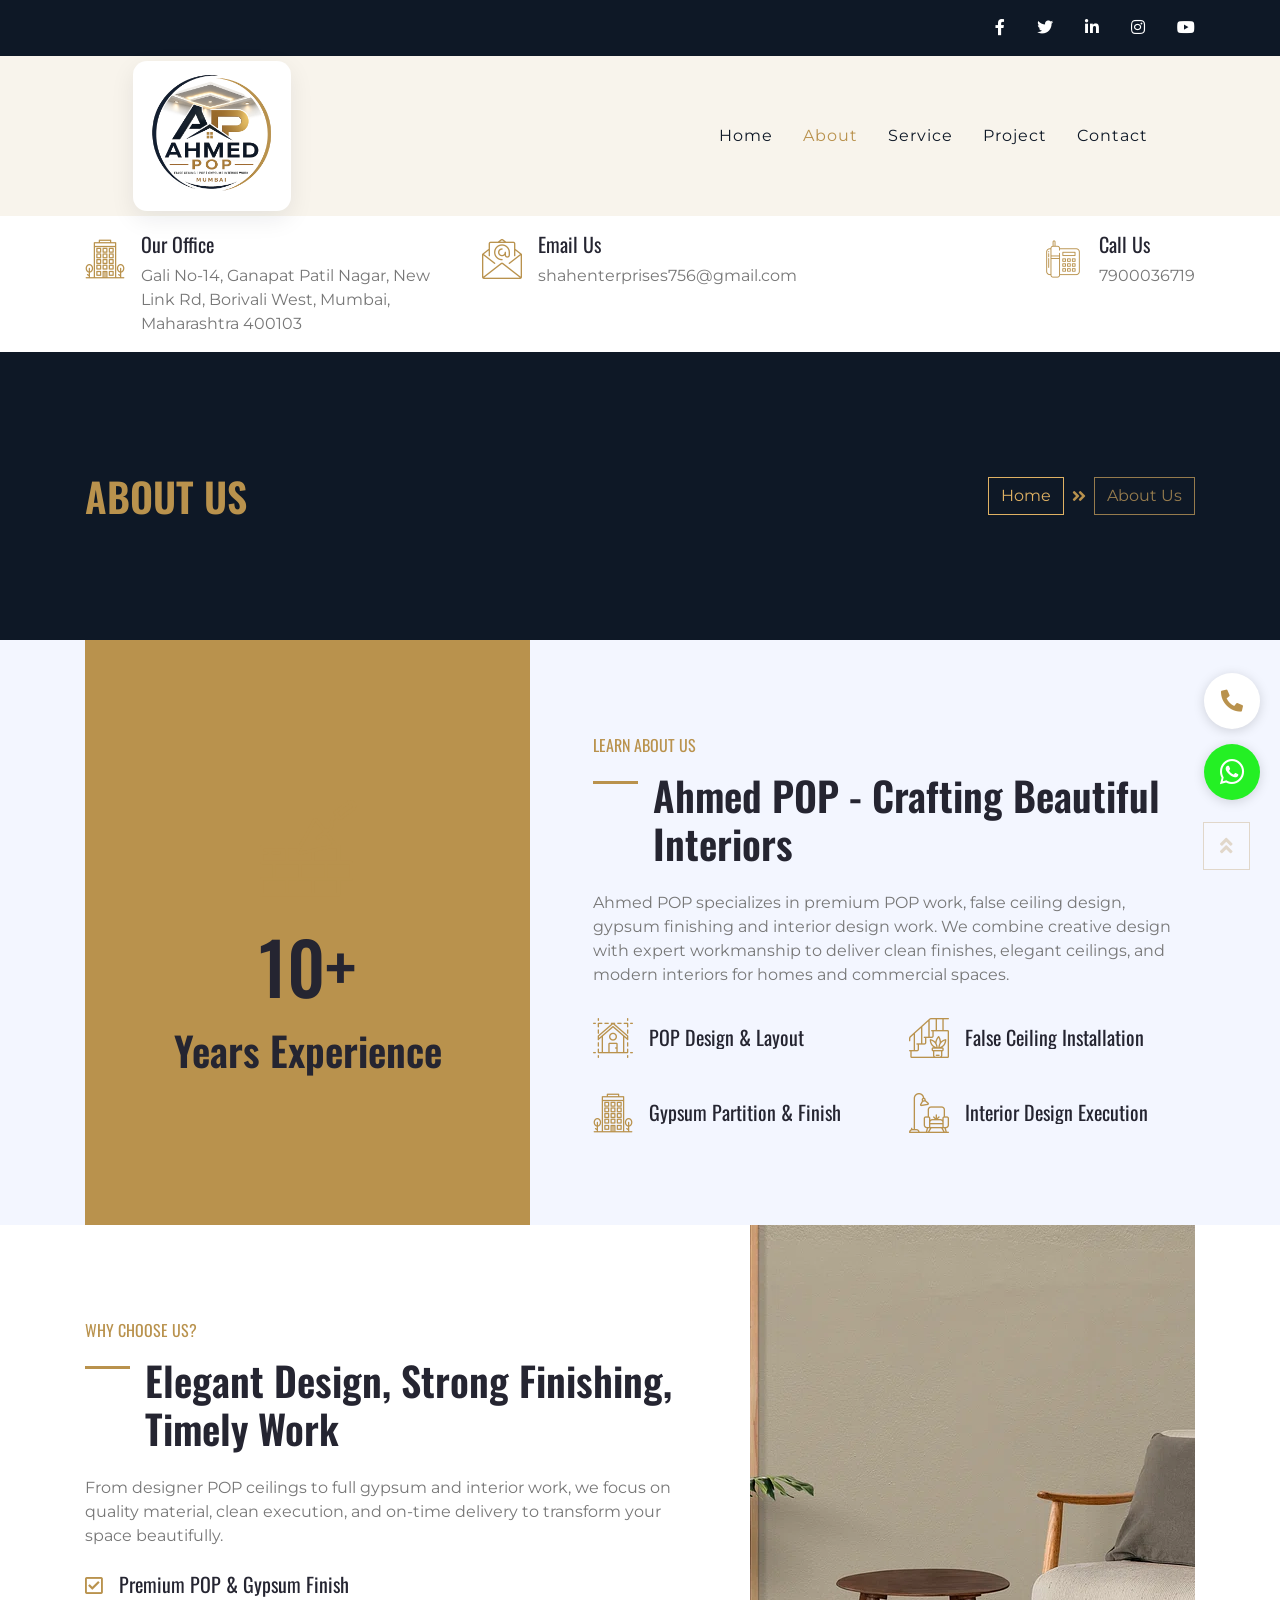
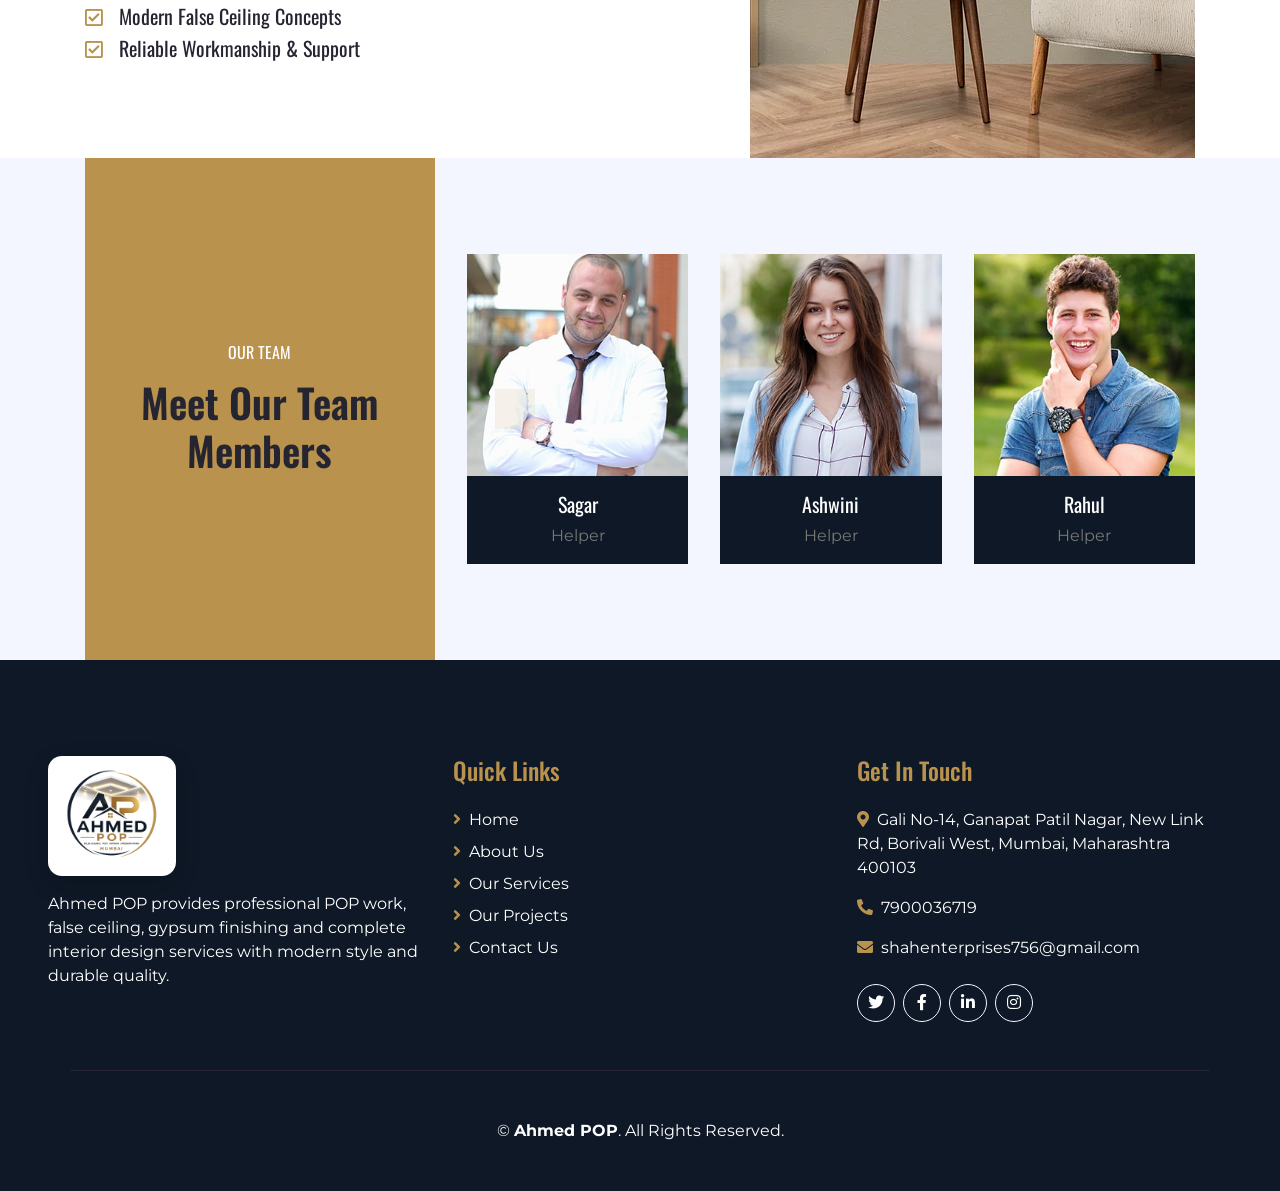
<file: about.html>
<!DOCTYPE html>
<html lang="en">

<head>
    <meta charset="utf-8">
    <title>About Us | Ahmed POP</title>
    <meta content="width=device-width, initial-scale=1.0" name="viewport">
    <meta content="Ahmed POP, POP contractor Mumbai, false ceiling work, gypsum work, interior design" name="keywords">
    <meta content="Learn about Ahmed POP - experienced POP, false ceiling, gypsum and interior design professionals in Mumbai." name="description">

    <!-- Favicon -->
    <link href="img/favicon.ico" rel="icon">

    <!-- Google Web Fonts -->
    <link href="https://fonts.googleapis.com/css2?family=Montserrat&family=Oswald:wght@400;500;600&display=swap" rel="stylesheet"> 

    <!-- Font Awesome -->
    <link href="https://cdnjs.cloudflare.com/ajax/libs/font-awesome/5.10.0/css/all.min.css" rel="stylesheet">

    <!-- Flaticon Font -->
    <link href="lib/flaticon/font/flaticon.css" rel="stylesheet">

    <!-- Libraries Stylesheet -->
    <link href="lib/owlcarousel/assets/owl.carousel.min.css" rel="stylesheet">
    <link href="lib/lightbox/css/lightbox.min.css" rel="stylesheet">

    <!-- Customized Bootstrap Stylesheet -->
    <link href="css/style.css" rel="stylesheet">
</head>

<body>
    <!-- Topbar Start -->
    <div class="container-fluid bg-dark py-3">
        <div class="container">
            <div class="row">
                <!-- <div class="col-md-6 text-center text-lg-left mb-2 mb-lg-0">
                    <div class="d-inline-flex align-items-center">
                        <a class="text-white pr-3" href="">FAQs</a>
                        <span class="text-white">|</span>
                        <a class="text-white px-3" href="">Help</a>
                        <span class="text-white">|</span>
                        <a class="text-white pl-3" href="">Support</a>
                    </div>
                </div> -->
                <div class="col-md-12 text-center text-lg-right">
                    <div class="d-inline-flex align-items-center">
                        <a class="text-white px-3" href="">
                            <i class="fab fa-facebook-f"></i>
                        </a>
                        <a class="text-white px-3" href="">
                            <i class="fab fa-twitter"></i>
                        </a>
                        <a class="text-white px-3" href="">
                            <i class="fab fa-linkedin-in"></i>
                        </a>
                        <a class="text-white px-3" href="">
                            <i class="fab fa-instagram"></i>
                        </a>
                        <a class="text-white pl-3" href="">
                            <i class="fab fa-youtube"></i>
                        </a>
                    </div>
                </div>
            </div>
        </div>
    </div>
    <!-- Topbar End -->


    <!-- Navbar Start -->
    <div class="container-fluid position-relative nav-bar p-0">
        <div class="container position-relative" style="z-index: 9;">
            <nav class="navbar navbar-expand-lg bg-secondary navbar-dark py-3 py-lg-0 pl-3 pl-lg-5">
                <a href="index.html" class="navbar-brand d-flex align-items-center">
                    <img src="img/pop_logo.png" alt="Ahmed POP Logo" class="site-logo">
                </a>
                <button type="button" class="navbar-toggler" data-toggle="collapse" data-target="#navbarCollapse">
                    <span class="navbar-toggler-icon"></span>
                </button>
                <div class="collapse navbar-collapse justify-content-between px-3" id="navbarCollapse">
                    <div class="navbar-nav ml-auto py-0">
                        <a href="index.html" class="nav-item nav-link">Home</a>
                        <a href="about.html" class="nav-item nav-link active">About</a>
                        <a href="service.html" class="nav-item nav-link">Service</a>
                        <a href="project.html" class="nav-item nav-link">Project</a>
                        <!-- <div class="nav-item dropdown">
                            <a href="#" class="nav-link dropdown-toggle" data-toggle="dropdown">Pages</a>
                            <div class="dropdown-menu rounded-0 m-0">
                                <a href="blog.html" class="dropdown-item">Blog Grid</a>
                                <a href="single.html" class="dropdown-item">Blog Detail</a>
                            </div>
                        </div> -->
                        <a href="contact.html" class="nav-item nav-link">Contact</a>
                    </div>
                </div>
            </nav>
        </div>
    </div>
    <!-- Navbar End -->


    <!-- Under Nav Start -->
    <div class="container-fluid bg-white py-3">
        <div class="container">
            <div class="row">
                <div class="col-lg-4 text-left mb-3 mb-lg-0">
                    <div class="d-inline-flex text-left">
                        <h1 class="flaticon-office font-weight-normal text-primary m-0 mr-3"></h1>
                        <div class="d-flex flex-column">
                            <h5>Our Office</h5>
                            <p class="m-0">Gali No-14, Ganapat Patil Nagar, New Link Rd, Borivali West, Mumbai, Maharashtra 400103</p>
                        </div>
                    </div>
                </div>
                <div class="col-lg-4 text-left text-lg-center mb-3 mb-lg-0">
                    <div class="d-inline-flex text-left">
                        <h1 class="flaticon-email font-weight-normal text-primary m-0 mr-3"></h1>
                        <div class="d-flex flex-column">
                            <h5>Email Us</h5>
                            <p class="m-0">shahenterprises756@gmail.com</p>
                        </div>
                    </div>
                </div>
                <div class="col-lg-4 text-left text-lg-right mb-3 mb-lg-0">
                    <div class="d-inline-flex text-left">
                        <h1 class="flaticon-telephone font-weight-normal text-primary m-0 mr-3"></h1>
                        <div class="d-flex flex-column">
                            <h5>Call Us</h5>
                            <p class="m-0">7900036719</p>
                        </div>
                    </div>
                </div>
            </div>
        </div>
    </div>
    <!-- Under Nav End -->


    <!-- Page Header Start -->
    <div class="container-fluid bg-secondary py-5">
        <div class="container py-5">
            <div class="row align-items-center py-4">
                <div class="col-md-6 text-center text-md-left">
                    <h1 class="mb-4 mb-md-0 text-primary text-uppercase">About Us</h1>
                </div>
                <div class="col-md-6 text-center text-md-right">
                    <div class="d-inline-flex align-items-center">
                        <a class="btn btn-outline-primary" href="index.html">Home</a>
                        <i class="fas fa-angle-double-right text-primary mx-2"></i>
                        <a class="btn btn-outline-primary disabled" href="">About Us</a>
                    </div>
                </div>
            </div>
        </div>
    </div>
    <!-- Page Header Start -->


    <!-- About Start -->
    <div class="container-fluid bg-light">
        <div class="container">
            <div class="row">
                <div class="col-lg-5">
                    <div class="d-flex flex-column align-items-center justify-content-center bg-primary h-100 py-5 px-3">
                        <i class="flaticon-brickwall display-1 font-weight-normal text-secondary mb-3"></i>
                        <h4 class="display-3 mb-3">10+</h4>
                        <h1 class="m-0">Years Experience</h1>
                    </div>
                </div>
                <div class="col-lg-7 m-0 my-lg-5 pt-5 pb-5 pb-lg-2 pl-lg-5">
                    <h6 class="text-primary font-weight-normal text-uppercase mb-3">Learn About Us</h6>
                    <h1 class="mb-4 section-title">Ahmed POP - Crafting Beautiful Interiors</h1>
                    <p>Ahmed POP specializes in premium POP work, false ceiling design, gypsum finishing and interior design work. We combine creative design with expert workmanship to deliver clean finishes, elegant ceilings, and modern interiors for homes and commercial spaces.</p>
                    <div class="row py-2">
                        <div class="col-sm-6">
                            <div class="d-flex align-items-center mb-4">
                                <h1 class="flaticon-house font-weight-normal text-primary m-0 mr-3"></h1>
                                <h5 class="text-truncate m-0">POP Design & Layout</h5>
                            </div>
                        </div>
                        <div class="col-sm-6">
                            <div class="d-flex align-items-center mb-4">
                                <h1 class="flaticon-stairs font-weight-normal text-primary m-0 mr-3"></h1>
                                <h5 class="text-truncate m-0">False Ceiling Installation</h5>
                            </div>
                        </div>
                        <div class="col-sm-6">
                            <div class="d-flex align-items-center mb-4">
                                <h1 class="flaticon-office font-weight-normal text-primary m-0 mr-3"></h1>
                                <h5 class="text-truncate m-0">Gypsum Partition & Finish</h5>
                            </div>
                        </div>
                        <div class="col-sm-6">
                            <div class="d-flex align-items-center mb-4">
                                <h1 class="flaticon-living-room font-weight-normal text-primary m-0 mr-3"></h1>
                                <h5 class="text-truncate m-0">Interior Design Execution</h5>
                            </div>
                        </div>
                    </div>
                </div>
            </div>
        </div>
    </div>
    <!-- About End -->


    <!-- Features Start -->
    <div class="container-fluid bg-white">
        <div class="container">
            <div class="row">
                <div class="col-lg-7 mt-5 py-5 pr-lg-5">
                    <h6 class="text-primary font-weight-normal text-uppercase mb-3">Why Choose Us?</h6>
                    <h1 class="mb-4 section-title">Elegant Design, Strong Finishing, Timely Work</h1>
                    <p class="mb-4">From designer POP ceilings to full gypsum and interior work, we focus on quality material, clean execution, and on-time delivery to transform your space beautifully.</p>
                    <ul class="list-inline">
                        <li><h5><i class="far fa-check-square text-primary mr-3"></i>Premium POP & Gypsum Finish</h5></li>
                        <li><h5><i class="far fa-check-square text-primary mr-3"></i>Modern False Ceiling Concepts</h5></li>
                        <li><h5><i class="far fa-check-square text-primary mr-3"></i>Reliable Workmanship & Support</h5></li>
                    </ul>
                    <!-- <a href="" class="btn btn-primary mt-3 py-2 px-4">View More</a> -->
                </div>
                <div class="col-lg-5">
                    <div class="d-flex flex-column align-items-center justify-content-center h-100 overflow-hidden">
                        <img class="h-100" src="img/pop13.webp" alt="Interior false ceiling work">
                    </div>
                </div>
            </div>
        </div>
    </div>
    <!-- Features End -->


    <!-- Team Start -->
    <div class="container-fluid bg-light">
        <div class="container">
            <div class="row">
                <div class="col-md-4 col-sm-6">
                    <div class="py-5 px-4 h-100 bg-primary d-flex flex-column align-items-center justify-content-center">
                        <h6 class="text-white font-weight-normal text-uppercase mb-3">Our Team</h6>
                        <h1 class="mb-0 text-center">Meet Our Team Members</h1>
                    </div>
                </div>
                <div class="col-md-8 col-sm-6 p-0 py-sm-5">
                    <div class="owl-carousel team-carousel position-relative p-0 py-sm-5">
                        <div class="team d-flex flex-column text-center mx-3">
                            <div class="position-relative">
                                <img class="img-fluid w-100" src="img/team-1.jpg" alt="">
                                <div class="team-social d-flex align-items-center justify-content-center w-100 h-100 position-absolute">
                                    <!-- <a class="btn btn-outline-primary text-center mr-2 px-0" style="width: 38px; height: 38px;" href="#"><i class="fab fa-twitter"></i></a> -->
                                    <!-- <a class="btn btn-outline-primary text-center mr-2 px-0" style="width: 38px; height: 38px;" href="#"><i class="fab fa-facebook-f"></i></a> -->
                                    <!-- <a class="btn btn-outline-primary text-center px-0" style="width: 38px; height: 38px;" href="#"><i class="fab fa-linkedin-in"></i></a> -->
                                </div>
                            </div>
                            <div class="d-flex flex-column bg-secondary text-center py-3">
                                <h5 class="text-white">Sagar</h5>
                                <p class="m-0">Helper</p>
                            </div>
                        </div>
                        <div class="team d-flex flex-column text-center mx-3">
                            <div class="position-relative">
                                <img class="img-fluid w-100" src="img/team-2.jpg" alt="">
                                <div class="team-social d-flex align-items-center justify-content-center w-100 h-100 position-absolute">
                                    <!-- <a class="btn btn-outline-primary text-center mr-2 px-0" style="width: 38px; height: 38px;" href="#"><i class="fab fa-twitter"></i></a> -->
                                    <!-- <a class="btn btn-outline-primary text-center mr-2 px-0" style="width: 38px; height: 38px;" href="#"><i class="fab fa-facebook-f"></i></a> -->
                                    <!-- <a class="btn btn-outline-primary text-center px-0" style="width: 38px; height: 38px;" href="#"><i class="fab fa-linkedin-in"></i></a> -->
                                </div>
                            </div>
                            <div class="d-flex flex-column bg-secondary text-center py-3">
                                <h5 class="text-white">Ashwini</h5>
                                <p class="m-0">Helper</p>
                            </div>
                        </div>
                        <div class="team d-flex flex-column text-center mx-3">
                            <div class="position-relative">
                                <img class="img-fluid w-100" src="img/team-3.jpg" alt="">
                                <div class="team-social d-flex align-items-center justify-content-center w-100 h-100 position-absolute">
                                    <!-- <a class="btn btn-outline-primary text-center mr-2 px-0" style="width: 38px; height: 38px;" href="#"><i class="fab fa-twitter"></i></a> -->
                                    <!-- <a class="btn btn-outline-primary text-center mr-2 px-0" style="width: 38px; height: 38px;" href="#"><i class="fab fa-facebook-f"></i></a> -->
                                    <!-- <a class="btn btn-outline-primary text-center px-0" style="width: 38px; height: 38px;" href="#"><i class="fab fa-linkedin-in"></i></a> -->
                                </div>
                            </div>
                            <div class="d-flex flex-column bg-secondary text-center py-3">
                                <h5 class="text-white">Rahul</h5>
                                <p class="m-0">Helper</p>
                            </div>
                        </div>
                        <div class="team d-flex flex-column text-center mx-3">
                            <div class="position-relative">
                                <img class="img-fluid w-100" src="img/team-4.jpg" alt="">
                                <div class="team-social d-flex align-items-center justify-content-center w-100 h-100 position-absolute">
                                    <!-- <a class="btn btn-outline-primary text-center mr-2 px-0" style="width: 38px; height: 38px;" href="#"><i class="fab fa-twitter"></i></a> -->
                                    <!-- <a class="btn btn-outline-primary text-center mr-2 px-0" style="width: 38px; height: 38px;" href="#"><i class="fab fa-facebook-f"></i></a> -->
                                    <!-- <a class="btn btn-outline-primary text-center px-0" style="width: 38px; height: 38px;" href="#"><i class="fab fa-linkedin-in"></i></a> -->
                                </div>
                            </div>
                            <div class="d-flex flex-column bg-secondary text-center py-3">
                                <h5 class="text-white">Pradnya</h5>
                                <p class="m-0">Helper</p>
                            </div>
                        </div>
                    </div>
                </div>
            </div>
        </div>
    </div>
    <!-- Team End -->


    <!-- Footer Start -->
    <div class="container-fluid bg-dark text-white py-5 px-sm-3 px-md-5">
        <div class="row pt-5">
            
            
            <div class="col-lg-4 col-md-6 mb-5">
                <div class="mb-3">
                    <img src="img/pop_logo.png" alt="Ahmed POP Logo" class="footer-logo">
                </div>
                <p class="text-white">Ahmed POP provides professional POP work, false ceiling, gypsum finishing and complete interior design services with modern style and durable quality.</p>
            </div>
            <div class="col-lg-4 col-md-6 mb-5">
                <h4 class="text-primary mb-4">Quick Links</h4>
                <div class="d-flex flex-column justify-content-start">
                    <a class="text-white mb-2" href="index.html"><i class="fa fa-angle-right mr-2"></i>Home</a>
                    <a class="text-white mb-2" href="about.html"><i class="fa fa-angle-right mr-2"></i>About Us</a>
                    <a class="text-white mb-2" href="service.html"><i class="fa fa-angle-right mr-2"></i>Our Services</a>
                    <a class="text-white mb-2" href="project.html"><i class="fa fa-angle-right mr-2"></i>Our Projects</a>
                    <a class="text-white" href="contact.html"><i class="fa fa-angle-right mr-2"></i>Contact Us</a>
                </div>
            </div>
            <div class="col-lg-4 col-md-6 mb-5">
                <h4 class="text-primary mb-4">Get In Touch</h4>
                <p><i class="fa fa-map-marker-alt mr-2"></i>Gali No-14, Ganapat Patil Nagar, New Link Rd, Borivali West, Mumbai, Maharashtra 400103</p>
                <p><i class="fa fa-phone-alt mr-2"></i>7900036719</p>
                <p><i class="fa fa-envelope mr-2"></i>shahenterprises756@gmail.com</p>
                <div class="d-flex justify-content-start mt-4">
                    <a class="btn btn-outline-light rounded-circle text-center mr-2 px-0" style="width: 38px; height: 38px;" href="#"><i class="fab fa-twitter"></i></a>
                    <a class="btn btn-outline-light rounded-circle text-center mr-2 px-0" style="width: 38px; height: 38px;" href="#"><i class="fab fa-facebook-f"></i></a>
                    <a class="btn btn-outline-light rounded-circle text-center mr-2 px-0" style="width: 38px; height: 38px;" href="#"><i class="fab fa-linkedin-in"></i></a>
                    <a class="btn btn-outline-light rounded-circle text-center mr-2 px-0" style="width: 38px; height: 38px;" href="#"><i class="fab fa-instagram"></i></a>
                </div>
            </div>
        </div>
        <div class="container border-top border-secondary pt-5">
            <p class="m-0 text-center text-white">
                &copy; <a class="text-white font-weight-bold" href="#">Ahmed POP</a>. All Rights Reserved.
            </p>
        </div>
    </div>
    <!-- Footer End -->


    <!-- Back to Top -->
    <a href="#" class="btn btn-lg btn-primary back-to-top" style="background-color: #fff !important;"><i class="fa fa-angle-double-up"></i></a>


    <!-- JavaScript Libraries -->
    <script src="https://code.jquery.com/jquery-3.4.1.min.js"></script>
    <script src="https://stackpath.bootstrapcdn.com/bootstrap/4.4.1/js/bootstrap.bundle.min.js"></script>
    <script src="lib/easing/easing.min.js"></script>
    <script src="lib/owlcarousel/owl.carousel.min.js"></script>
    <script src="lib/isotope/isotope.pkgd.min.js"></script>
    <script src="lib/lightbox/js/lightbox.min.js"></script>

    <!-- Contact Javascript File -->
    <script src="mail/jqBootstrapValidation.min.js"></script>
    <script src="mail/contact.js"></script>

    <!-- Template Javascript -->
    <script src="js/main.js"></script>

    <!-- Floating Action Buttons -->
    <div style="position: fixed; bottom: 100px; right: 20px; z-index: 9999; display: flex; flex-direction: column; gap: 15px;">
        <a href="tel:7900036719" style="width: 56px; height: 56px; background: #fff; border-radius: 50%; display: flex; align-items: center; justify-content: center; box-shadow: 0 2px 12px rgba(0, 0, 0, 0.15); transition: all 0.3s ease; text-decoration: none;" onmouseover="this.style.boxShadow='0 4px 20px rgba(0, 0, 0, 0.25)'; this.style.transform='translateY(-2px)';" onmouseout="this.style.boxShadow='0 2px 12px rgba(0, 0, 0, 0.15)'; this.style.transform='translateY(0)';">
            <i class="fas fa-phone-alt" style="color: #037bc9; font-size: 22px;"></i>
        </a>
        <a href="https://wa.me/917900036719?text=Hello%20I%20am%20looking%20for%20POP%20and%20False%20Ceiling%20work%20in%20Mumbai.%20Please%20share%20details%20and%20quotation." target="_blank" style="width: 56px; height: 56px; background: hsl(120, 87%, 54%); border-radius: 50%; display: flex; align-items: center; justify-content: center; box-shadow: 0 2px 12px rgba(0, 0, 0, 0.15); transition: all 0.3s ease; text-decoration: none;" onmouseover="this.style.boxShadow='0 4px 20px rgba(0, 0, 0, 0.25)'; this.style.transform='translateY(-2px)';" onmouseout="this.style.boxShadow='0 2px 12px rgba(0, 0, 0, 0.15)'; this.style.transform='translateY(0)';">
            <i class="fab fa-whatsapp" style="color: hsl(0, 0%, 100%) !important; font-size: 28px;"></i> 
        </a>
    </div>
</body>

</html>
</file>
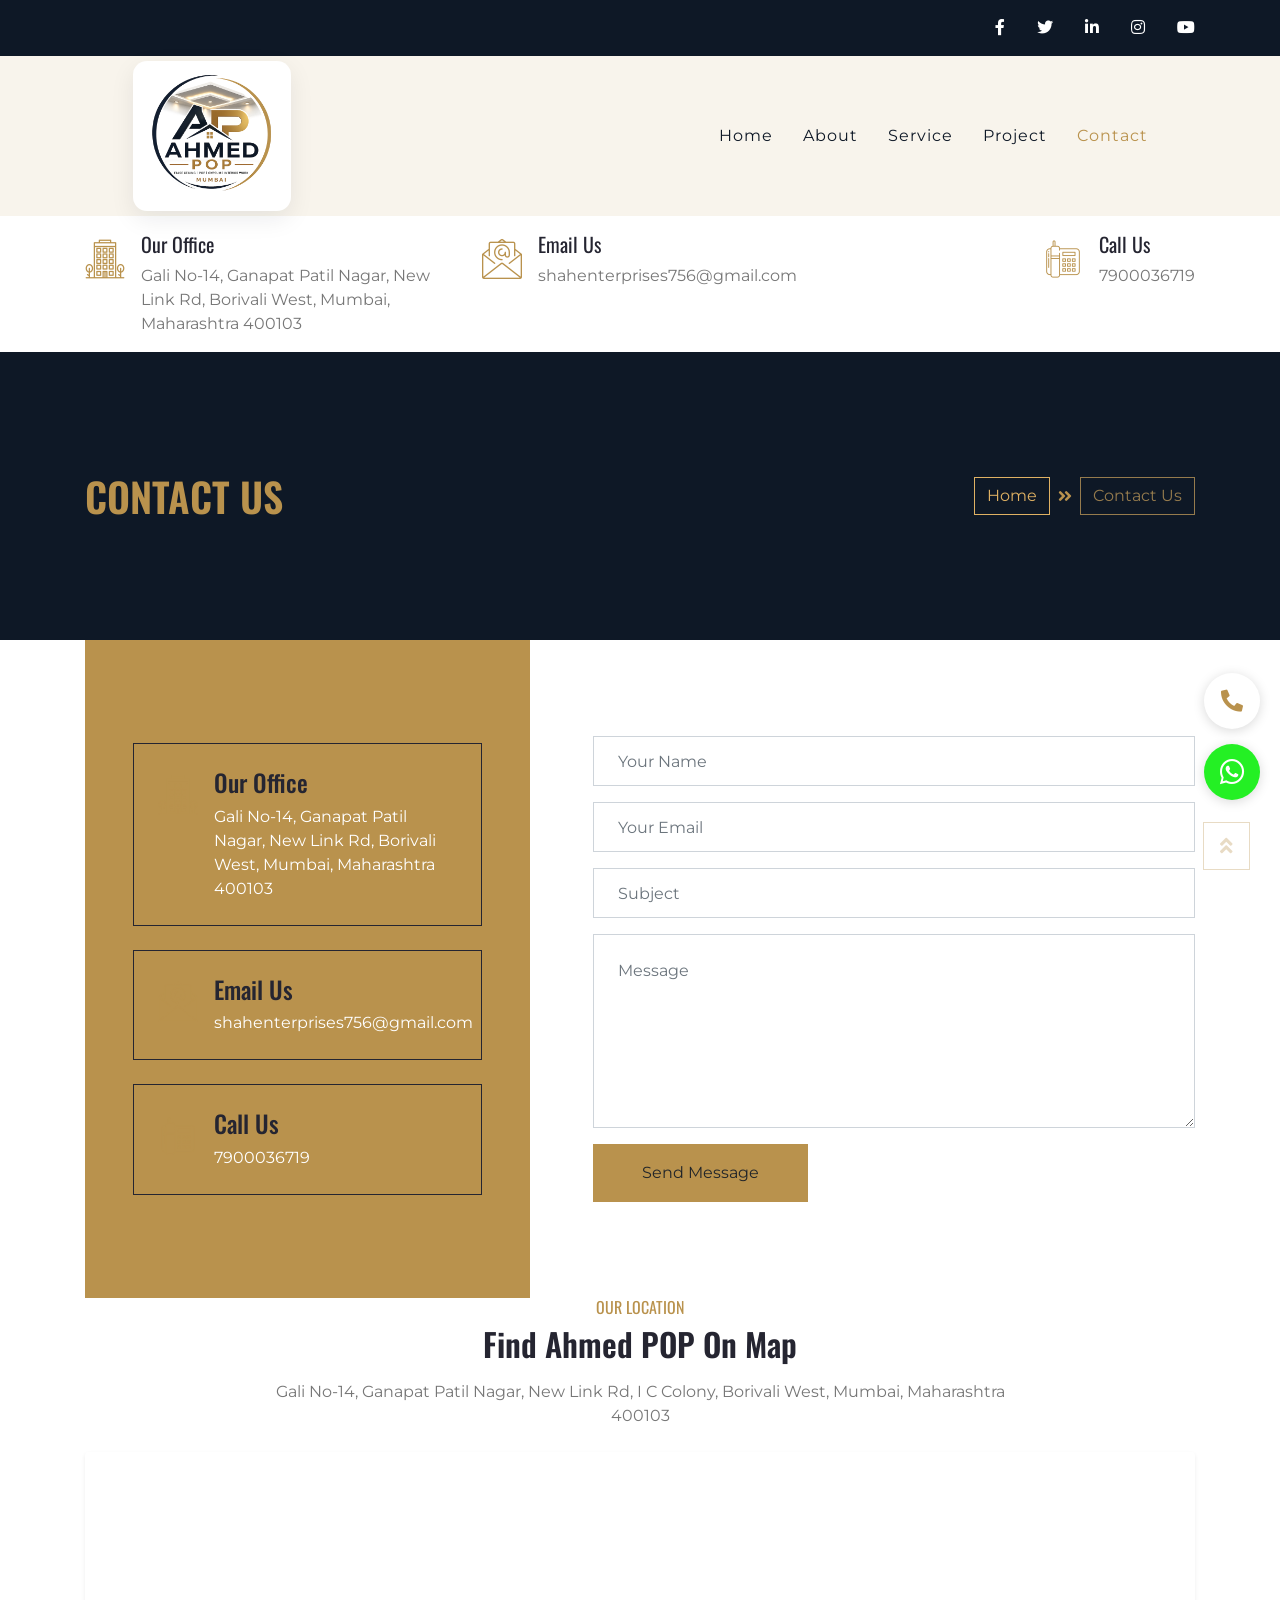
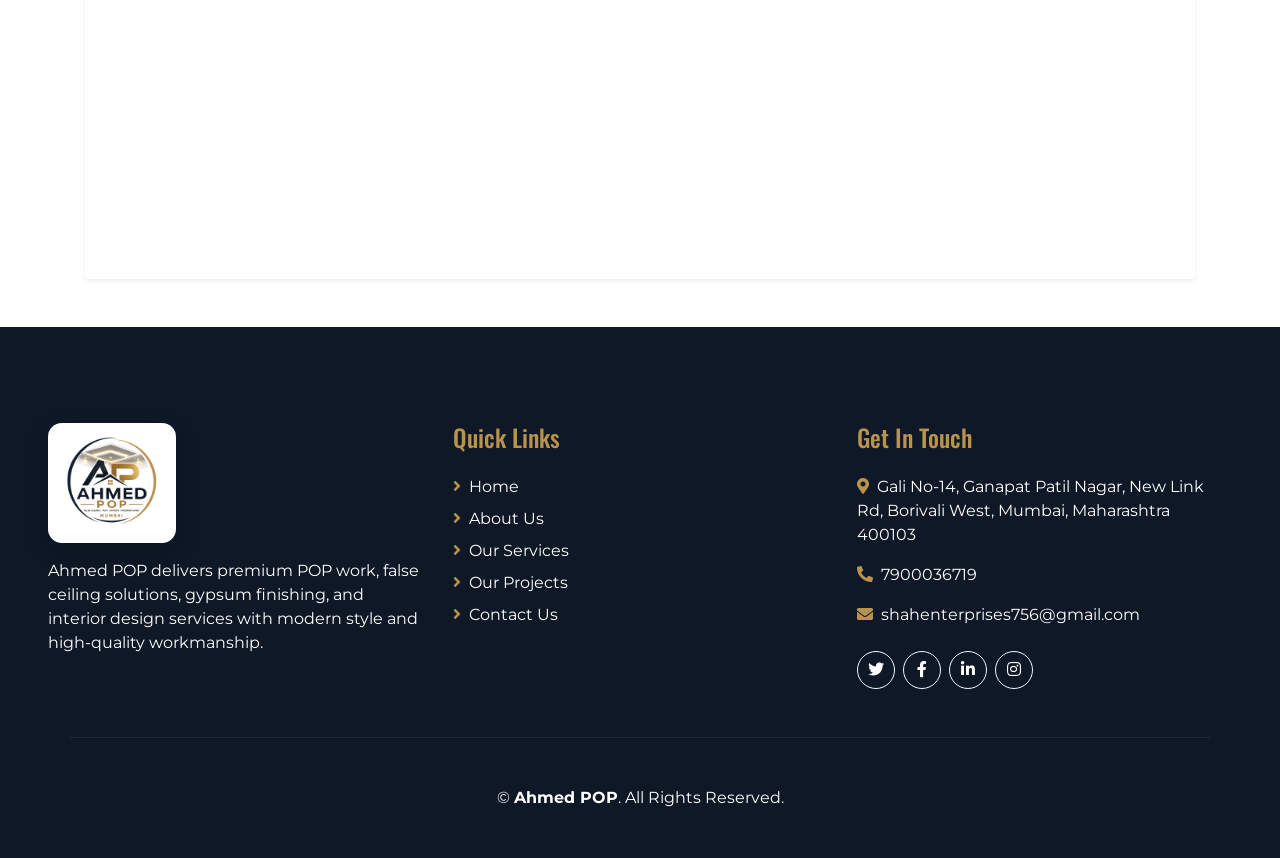
<file: contact.html>
<!DOCTYPE html>
<html lang="en">

<head>
    <meta charset="utf-8">
    <title>Contact | Ahmed POP</title>
    <meta content="width=device-width, initial-scale=1.0" name="viewport">
    <meta content="Ahmed POP contact, POP work, false ceiling, interior design, gypsum work, Mumbai" name="keywords">
    <meta content="Contact Ahmed POP for POP plaster work, false ceiling installation, interior design and gypsum work in Mumbai." name="description">

    <!-- Favicon -->
    <link href="img/favicon.ico" rel="icon">

    <!-- Google Web Fonts -->
    <link href="https://fonts.googleapis.com/css2?family=Montserrat&family=Oswald:wght@400;500;600&display=swap" rel="stylesheet"> 

    <!-- Font Awesome -->
    <link href="https://cdnjs.cloudflare.com/ajax/libs/font-awesome/5.10.0/css/all.min.css" rel="stylesheet">

    <!-- Flaticon Font -->
    <link href="lib/flaticon/font/flaticon.css" rel="stylesheet">

    <!-- Libraries Stylesheet -->
    <link href="lib/owlcarousel/assets/owl.carousel.min.css" rel="stylesheet">
    <link href="lib/lightbox/css/lightbox.min.css" rel="stylesheet">

    <!-- Customized Bootstrap Stylesheet -->
    <link href="css/style.css" rel="stylesheet">
</head>

<body>
    <!-- Topbar Start -->
   <div class="container-fluid bg-dark py-3">
        <div class="container">
            <div class="row">
                <!-- <div class="col-md-6 text-center text-lg-left mb-2 mb-lg-0">
                    <div class="d-inline-flex align-items-center">
                        <a class="text-white pr-3" href="">FAQs</a>
                        <span class="text-white">|</span>
                        <a class="text-white px-3" href="">Help</a>
                        <span class="text-white">|</span>
                        <a class="text-white pl-3" href="">Support</a>
                    </div>
                </div> -->
                <div class="col-md-12 text-center text-lg-right">
                    <div class="d-inline-flex align-items-center">
                        <a class="text-white px-3" href="">
                            <i class="fab fa-facebook-f"></i>
                        </a>
                        <a class="text-white px-3" href="">
                            <i class="fab fa-twitter"></i>
                        </a>
                        <a class="text-white px-3" href="">
                            <i class="fab fa-linkedin-in"></i>
                        </a>
                        <a class="text-white px-3" href="">
                            <i class="fab fa-instagram"></i>
                        </a>
                        <a class="text-white pl-3" href="">
                            <i class="fab fa-youtube"></i>
                        </a>
                    </div>
                </div>
            </div>
        </div>
    </div>
    <!-- Topbar End -->


    <!-- Navbar Start -->
    <div class="container-fluid position-relative nav-bar p-0">
        <div class="container position-relative" style="z-index: 9;">
            <nav class="navbar navbar-expand-lg bg-secondary navbar-dark py-3 py-lg-0 pl-3 pl-lg-5">
                <a href="index.html" class="navbar-brand d-flex align-items-center">
                    <img src="img/pop_logo.png" alt="Ahmed POP Logo" class="site-logo">
                </a>
                <button type="button" class="navbar-toggler" data-toggle="collapse" data-target="#navbarCollapse">
                    <span class="navbar-toggler-icon"></span>
                </button>
                <div class="collapse navbar-collapse justify-content-between px-3" id="navbarCollapse">
                    <div class="navbar-nav ml-auto py-0">
                        <a href="index.html" class="nav-item nav-link">Home</a>
                        <a href="about.html" class="nav-item nav-link">About</a>
                        <a href="service.html" class="nav-item nav-link">Service</a>
                        <a href="project.html" class="nav-item nav-link">Project</a>
                        <!-- <div class="nav-item dropdown">
                            <a href="#" class="nav-link dropdown-toggle" data-toggle="dropdown">Pages</a>
                            <div class="dropdown-menu rounded-0 m-0">
                                <a href="blog.html" class="dropdown-item">Blog Grid</a>
                                <a href="single.html" class="dropdown-item">Blog Detail</a>
                            </div>
                        </div> -->
                        <a href="contact.html" class="nav-item nav-link active">Contact</a>
                    </div>
                </div>
            </nav>
        </div>
    </div>
    <!-- Navbar End -->


    <!-- Under Nav Start -->
    <div class="container-fluid bg-white py-3">
        <div class="container">
            <div class="row">
                <div class="col-lg-4 text-left mb-3 mb-lg-0">
                    <div class="d-inline-flex text-left">
                        <h1 class="flaticon-office font-weight-normal text-primary m-0 mr-3"></h1>
                        <div class="d-flex flex-column">
                            <h5>Our Office</h5>
                            <p class="m-0">Gali No-14, Ganapat Patil Nagar, New Link Rd, Borivali West, Mumbai, Maharashtra 400103</p>
                        </div>
                    </div>
                </div>
                <div class="col-lg-4 text-left text-lg-center mb-3 mb-lg-0">
                    <div class="d-inline-flex text-left">
                        <h1 class="flaticon-email font-weight-normal text-primary m-0 mr-3"></h1>
                        <div class="d-flex flex-column">
                            <h5>Email Us</h5>
                            <p class="m-0">shahenterprises756@gmail.com</p>
                        </div>
                    </div>
                </div>
                <div class="col-lg-4 text-left text-lg-right mb-3 mb-lg-0">
                    <div class="d-inline-flex text-left">
                        <h1 class="flaticon-telephone font-weight-normal text-primary m-0 mr-3"></h1>
                        <div class="d-flex flex-column">
                            <h5>Call Us</h5>
                            <p class="m-0">7900036719</p>
                        </div>
                    </div>
                </div>
            </div>
        </div>
    </div>
    <!-- Under Nav End -->


    <!-- Page Header Start -->
    <div class="container-fluid bg-secondary py-5">
        <div class="container py-5">
            <div class="row align-items-center py-4">
                <div class="col-md-6 text-center text-md-left">
                    <h1 class="mb-4 mb-md-0 text-primary text-uppercase">Contact Us</h1>
                </div>
                <div class="col-md-6 text-center text-md-right">
                    <div class="d-inline-flex align-items-center">
                        <a class="btn btn-outline-primary" href="index.html">Home</a>
                        <i class="fas fa-angle-double-right text-primary mx-2"></i>
                        <a class="btn btn-outline-primary disabled" href="">Contact Us</a>
                    </div>
                </div>
            </div>
        </div>
    </div>
    <!-- Page Header Start -->


    <!-- Contact Start -->
    <div class="container-fluid bg-white">
        <div class="container">
            <div class="row">
                <div class="col-lg-5">
                    <div class="d-flex flex-column justify-content-center bg-primary h-100 p-5">
                        <div class="d-inline-flex border border-secondary p-4 mb-4">
                            <h1 class="flaticon-office font-weight-normal text-secondary m-0 mr-3"></h1>
                            <div class="d-flex flex-column">
                                <h4>Our Office</h4>
                                <p class="m-0 text-white">Gali No-14, Ganapat Patil Nagar, New Link Rd, Borivali West, Mumbai, Maharashtra 400103</p>
                            </div>
                        </div>
                        <div class="d-inline-flex border border-secondary p-4 mb-4">
                            <h1 class="flaticon-email font-weight-normal text-secondary m-0 mr-3"></h1>
                            <div class="d-flex flex-column">
                                <h4>Email Us</h4>
                                <p class="m-0 text-white">shahenterprises756@gmail.com</p>
                            </div>
                        </div>
                        <div class="d-inline-flex border border-secondary p-4">
                            <h1 class="flaticon-telephone font-weight-normal text-secondary m-0 mr-3"></h1>
                            <div class="d-flex flex-column">
                                <h4>Call Us</h4>
                                <p class="m-0 text-white">7900036719</p>
                            </div>
                        </div>
                    </div>
                </div>
                <div class="col-lg-7 mb-5 my-lg-5 py-5 pl-lg-5">
                    <div class="contact-form">
                        <div id="success"></div>
                        <form name="sentMessage" id="contactForm" novalidate="novalidate">
                            <div class="control-group">
                                <input type="text" class="form-control p-4" id="name" placeholder="Your Name" required="required" data-validation-required-message="Please enter your name" />
                                <p class="help-block text-danger"></p>
                            </div>
                            <div class="control-group">
                                <input type="email" class="form-control p-4" id="email" placeholder="Your Email" required="required" data-validation-required-message="Please enter your email" />
                                <p class="help-block text-danger"></p>
                            </div>
                            <div class="control-group">
                                <input type="text" class="form-control p-4" id="subject" placeholder="Subject" required="required" data-validation-required-message="Please enter a subject" />
                                <p class="help-block text-danger"></p>
                            </div>
                            <div class="control-group">
                                <textarea class="form-control p-4" rows="6" id="message" placeholder="Message" required="required" data-validation-required-message="Please enter your message"></textarea>
                                <p class="help-block text-danger"></p>
                            </div>
                            <div>
                                <button class="btn btn-primary py-3 px-5" type="submit" id="sendMessageButton">Send Message</button>
                            </div>
                        </form>
                    </div>
                </div>
            </div>
        </div>
    </div>
    <!-- Contact End -->


    <!-- Map Start -->
    <div class="container-fluid pb-5">
        <div class="container">
            <div class="row justify-content-center mb-4">
                <div class="col-lg-8 text-center">
                    <h6 class="text-primary font-weight-normal text-uppercase mb-2">Our Location</h6>
                    <h2 class="mb-3">Find Ahmed POP On Map</h2>
                    <p class="mb-0">Gali No-14, Ganapat Patil Nagar, New Link Rd, I C Colony, Borivali West, Mumbai, Maharashtra 400103</p>
                </div>
            </div>
            <div class="row">
                <div class="col-12">
                    <div class="rounded overflow-hidden shadow-sm" style="min-height: 420px;">
                        <iframe
                            title="Ahmed POP Location"
                            src="https://www.google.com/maps?q=Gali%20No-14,%20Ganapat%20Patil%20Nagar,%20New%20Link%20Rd,%20I%20C%20Colony,%20Borivali%20West,%20Mumbai,%20Maharashtra%20400103&output=embed"
                            width="100%"
                            height="420"
                            style="border:0;"
                            allowfullscreen=""
                            loading="lazy"
                            referrerpolicy="no-referrer-when-downgrade"></iframe>
                    </div>
                </div>
            </div>
        </div>
    </div>
    <!-- Map End -->


    <!-- Footer Start -->
    <div class="container-fluid bg-dark text-white py-5 px-sm-3 px-md-5">
        <div class="row pt-5">
            
            <div class="col-lg-4 col-md-6 mb-5">
                <div class="mb-3">
                    <img src="img/pop_logo.png" alt="Ahmed POP Logo" class="footer-logo">
                </div>
                <p class="text-white">Ahmed POP delivers premium POP work, false ceiling solutions, gypsum finishing, and interior design services with modern style and high-quality workmanship.</p>
            </div>
            <div class="col-lg-4 col-md-6 mb-5">
                <h4 class="text-primary mb-4">Quick Links</h4>
                <div class="d-flex flex-column justify-content-start">
                    <a class="text-white mb-2" href="index.html"><i class="fa fa-angle-right mr-2"></i>Home</a>
                    <a class="text-white mb-2" href="about.html"><i class="fa fa-angle-right mr-2"></i>About Us</a>
                    <a class="text-white mb-2" href="service.html"><i class="fa fa-angle-right mr-2"></i>Our Services</a>
                    <a class="text-white mb-2" href="project.html"><i class="fa fa-angle-right mr-2"></i>Our Projects</a>
                    <a class="text-white" href="contact.html"><i class="fa fa-angle-right mr-2"></i>Contact Us</a>
                </div>
            </div>
            <div class="col-lg-4 col-md-6 mb-5">
                <h4 class="text-primary mb-4">Get In Touch</h4>
                <p><i class="fa fa-map-marker-alt mr-2"></i>Gali No-14, Ganapat Patil Nagar, New Link Rd, Borivali West, Mumbai, Maharashtra 400103</p>
                <p><i class="fa fa-phone-alt mr-2"></i>7900036719</p>
                <p><i class="fa fa-envelope mr-2"></i>shahenterprises756@gmail.com</p>
                <div class="d-flex justify-content-start mt-4">
                    <a class="btn btn-outline-light rounded-circle text-center mr-2 px-0" style="width: 38px; height: 38px;" href="#"><i class="fab fa-twitter"></i></a>
                    <a class="btn btn-outline-light rounded-circle text-center mr-2 px-0" style="width: 38px; height: 38px;" href="#"><i class="fab fa-facebook-f"></i></a>
                    <a class="btn btn-outline-light rounded-circle text-center mr-2 px-0" style="width: 38px; height: 38px;" href="#"><i class="fab fa-linkedin-in"></i></a>
                    <a class="btn btn-outline-light rounded-circle text-center mr-2 px-0" style="width: 38px; height: 38px;" href="#"><i class="fab fa-instagram"></i></a>
                </div>
            </div>
        </div>
        <div class="container border-top border-secondary pt-5">
            <p class="m-0 text-center text-white">
                &copy; <a class="text-white font-weight-bold" href="#">Ahmed POP</a>. All Rights Reserved.
            </p>
        </div>
    </div>
    <!-- Footer End -->


    <!-- Back to Top -->
    <a href="#" class="btn btn-lg btn-primary back-to-top" style="background-color: #fff !important;"><i class="fa fa-angle-double-up"></i></a>


    <!-- JavaScript Libraries -->
    <script src="https://code.jquery.com/jquery-3.4.1.min.js"></script>
    <script src="https://stackpath.bootstrapcdn.com/bootstrap/4.4.1/js/bootstrap.bundle.min.js"></script>
    <script src="lib/easing/easing.min.js"></script>
    <script src="lib/owlcarousel/owl.carousel.min.js"></script>
    <script src="lib/isotope/isotope.pkgd.min.js"></script>
    <script src="lib/lightbox/js/lightbox.min.js"></script>

    <!-- Contact Javascript File -->
    <script src="mail/jqBootstrapValidation.min.js"></script>
    <script src="mail/contact.js"></script>

    <!-- Template Javascript -->
    <script src="js/main.js"></script>

    <!-- Floating Action Buttons -->
    <div style="position: fixed; bottom: 100px; right: 20px; z-index: 9999; display: flex; flex-direction: column; gap: 15px;">
        <a href="tel:7900036719" style="width: 56px; height: 56px; background: #fff; border-radius: 50%; display: flex; align-items: center; justify-content: center; box-shadow: 0 2px 12px rgba(0, 0, 0, 0.15); transition: all 0.3s ease; text-decoration: none;" onmouseover="this.style.boxShadow='0 4px 20px rgba(0, 0, 0, 0.25)'; this.style.transform='translateY(-2px)';" onmouseout="this.style.boxShadow='0 2px 12px rgba(0, 0, 0, 0.15)'; this.style.transform='translateY(0)';">
            <i class="fas fa-phone-alt" style="color: #037bc9; font-size: 22px;"></i>
        </a>
        <a href="https://wa.me/917900036719?text=Hello%20I%20am%20looking%20for%20POP%20and%20False%20Ceiling%20work%20in%20Mumbai.%20Please%20share%20details%20and%20quotation." target="_blank" style="width: 56px; height: 56px; background: hsl(120, 87%, 54%); border-radius: 50%; display: flex; align-items: center; justify-content: center; box-shadow: 0 2px 12px rgba(0, 0, 0, 0.15); transition: all 0.3s ease; text-decoration: none;" onmouseover="this.style.boxShadow='0 4px 20px rgba(0, 0, 0, 0.25)'; this.style.transform='translateY(-2px)';" onmouseout="this.style.boxShadow='0 2px 12px rgba(0, 0, 0, 0.15)'; this.style.transform='translateY(0)';">
            <i class="fab fa-whatsapp" style="color: #fff !important; font-size: 28px;"></i>
        </a>
    </div>
</body>

</html>
</file>
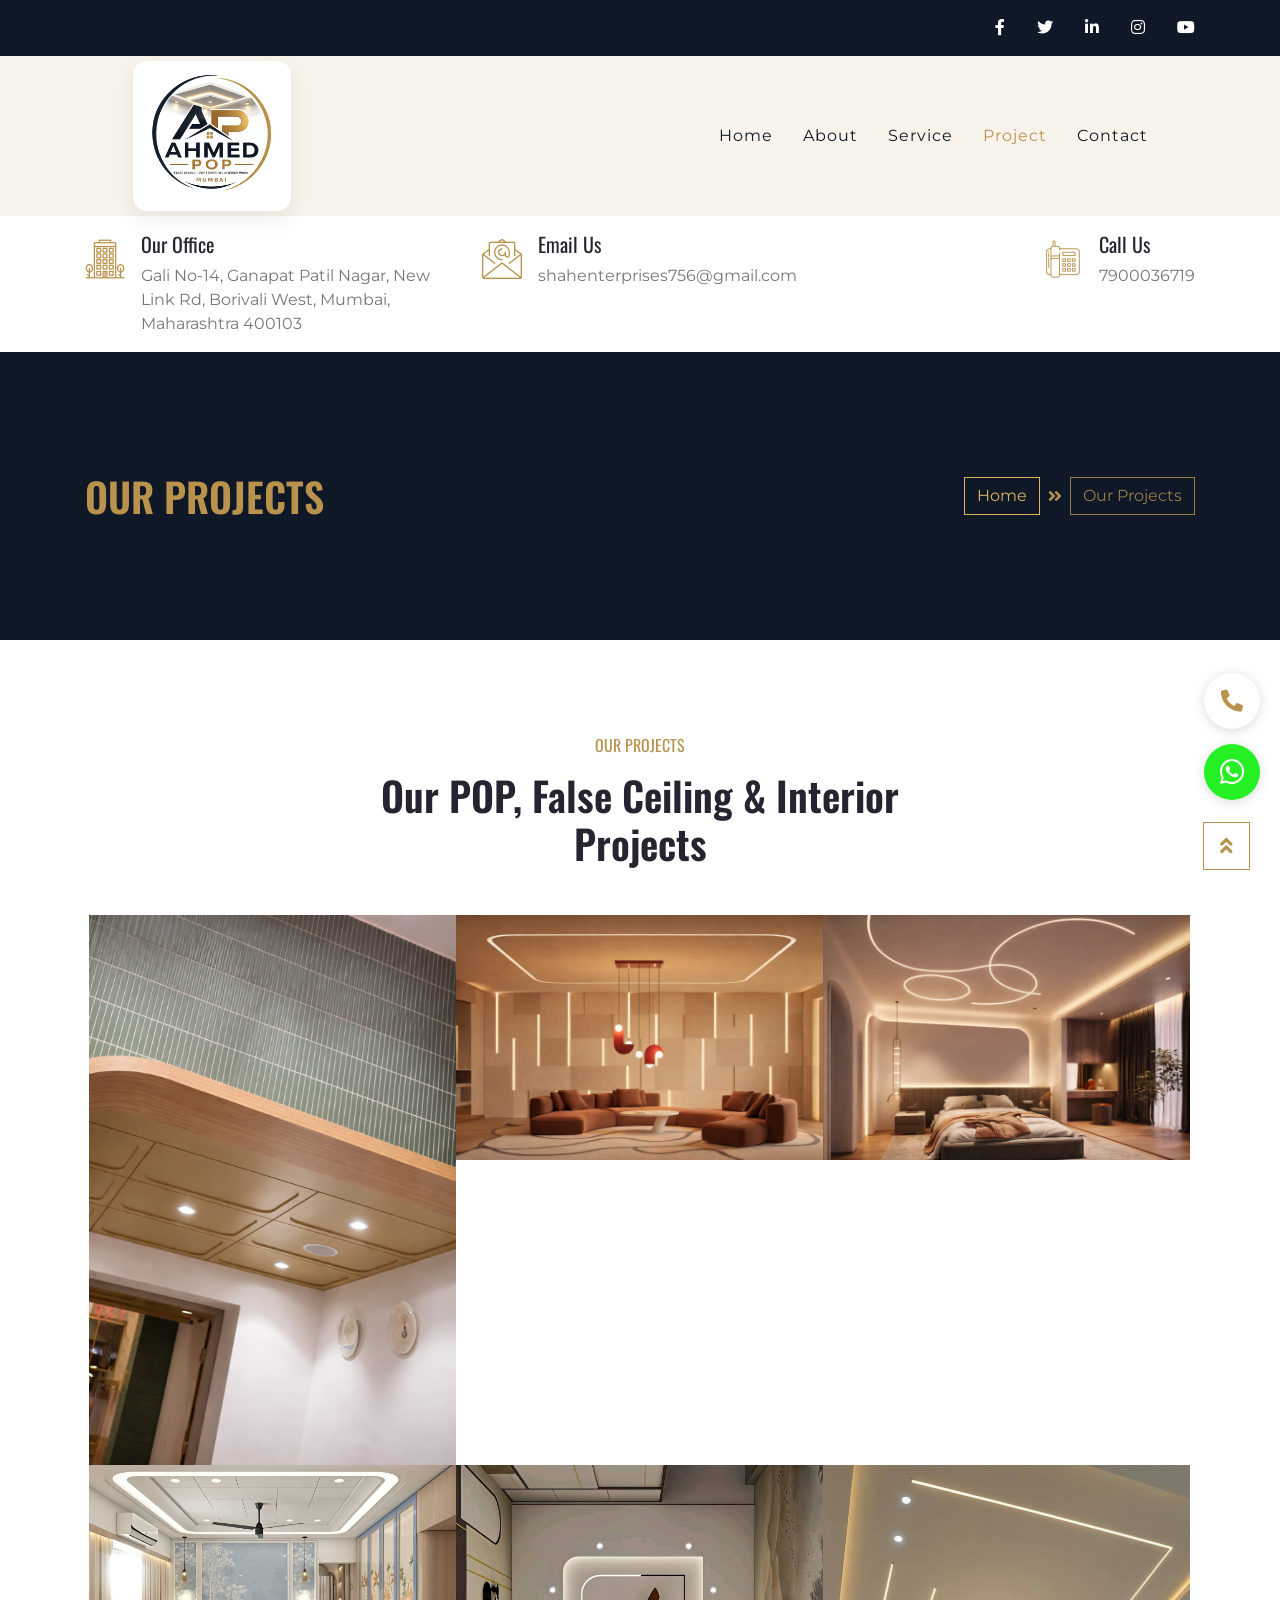
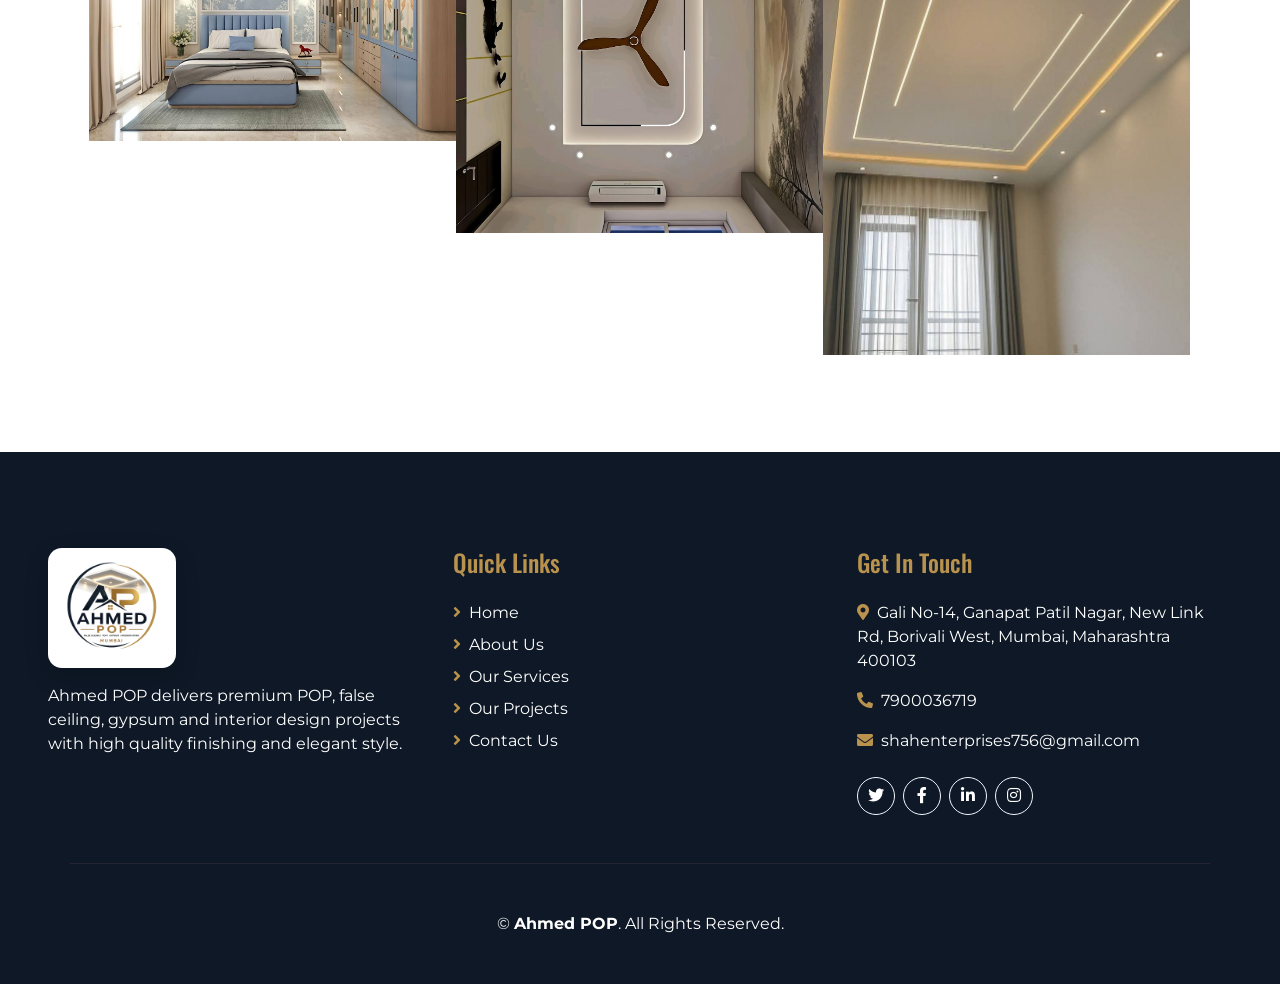
<file: project.html>
<!DOCTYPE html>
<html lang="en">

<head>
    <meta charset="utf-8">
    <title>Projects | Ahmed POP</title>
    <meta content="width=device-width, initial-scale=1.0" name="viewport">
    <meta content="Ahmed POP projects, POP work portfolio, false ceiling work, gypsum work, interior design Mumbai" name="keywords">
    <meta content="Explore Ahmed POP project portfolio featuring POP design, false ceiling, gypsum and interior finishing work in Mumbai." name="description">

    <!-- Favicon -->
    <link href="img/favicon.ico" rel="icon">

    <!-- Google Web Fonts -->
    <link href="https://fonts.googleapis.com/css2?family=Montserrat&family=Oswald:wght@400;500;600&display=swap" rel="stylesheet"> 

    <!-- Font Awesome -->
    <link href="https://cdnjs.cloudflare.com/ajax/libs/font-awesome/5.10.0/css/all.min.css" rel="stylesheet">

    <!-- Flaticon Font -->
    <link href="lib/flaticon/font/flaticon.css" rel="stylesheet">

    <!-- Libraries Stylesheet -->
    <link href="lib/owlcarousel/assets/owl.carousel.min.css" rel="stylesheet">
    <link href="lib/lightbox/css/lightbox.min.css" rel="stylesheet">

    <!-- Customized Bootstrap Stylesheet -->
    <link href="css/style.css" rel="stylesheet">
</head>

<body>
    <!-- Topbar Start -->
    <div class="container-fluid bg-dark py-3">
        <div class="container">
            <div class="row">
                <!-- <div class="col-md-6 text-center text-lg-left mb-2 mb-lg-0">
                    <div class="d-inline-flex align-items-center">
                        <a class="text-white pr-3" href="">FAQs</a>
                        <span class="text-white">|</span>
                        <a class="text-white px-3" href="">Help</a>
                        <span class="text-white">|</span>
                        <a class="text-white pl-3" href="">Support</a>
                    </div>
                </div> -->
                <div class="col-md-12 text-center text-lg-right">
                    <div class="d-inline-flex align-items-center">
                        <a class="text-white px-3" href="">
                            <i class="fab fa-facebook-f"></i>
                        </a>
                        <a class="text-white px-3" href="">
                            <i class="fab fa-twitter"></i>
                        </a>
                        <a class="text-white px-3" href="">
                            <i class="fab fa-linkedin-in"></i>
                        </a>
                        <a class="text-white px-3" href="">
                            <i class="fab fa-instagram"></i>
                        </a>
                        <a class="text-white pl-3" href="">
                            <i class="fab fa-youtube"></i>
                        </a>
                    </div>
                </div>
            </div>
        </div>
    </div>
    <!-- Topbar End -->


    <!-- Navbar Start -->
    <div class="container-fluid position-relative nav-bar p-0">
        <div class="container position-relative" style="z-index: 9;">
            <nav class="navbar navbar-expand-lg bg-secondary navbar-dark py-3 py-lg-0 pl-3 pl-lg-5">
                <a href="index.html" class="navbar-brand d-flex align-items-center">
                    <img src="img/pop_logo.png" alt="Ahmed POP Logo" class="site-logo">
                </a>
                <button type="button" class="navbar-toggler" data-toggle="collapse" data-target="#navbarCollapse">
                    <span class="navbar-toggler-icon"></span>
                </button>
                <div class="collapse navbar-collapse justify-content-between px-3" id="navbarCollapse">
                    <div class="navbar-nav ml-auto py-0">
                        <a href="index.html" class="nav-item nav-link">Home</a>
                        <a href="about.html" class="nav-item nav-link">About</a>
                        <a href="service.html" class="nav-item nav-link">Service</a>
                        <a href="project.html" class="nav-item nav-link active">Project</a>
                        <!-- <div class="nav-item dropdown">
                            <a href="#" class="nav-link dropdown-toggle" data-toggle="dropdown">Pages</a>
                            <div class="dropdown-menu rounded-0 m-0">
                                <a href="blog.html" class="dropdown-item">Blog Grid</a>
                                <a href="single.html" class="dropdown-item">Blog Detail</a>
                            </div>
                        </div> -->
                        <a href="contact.html" class="nav-item nav-link">Contact</a>
                    </div>
                </div>
            </nav>
        </div>
    </div>
    <!-- Navbar End -->


    <!-- Under Nav Start -->
    <div class="container-fluid bg-white py-3">
        <div class="container">
            <div class="row">
                <div class="col-lg-4 text-left mb-3 mb-lg-0">
                    <div class="d-inline-flex text-left">
                        <h1 class="flaticon-office font-weight-normal text-primary m-0 mr-3"></h1>
                        <div class="d-flex flex-column">
                            <h5>Our Office</h5>
                            <p class="m-0">Gali No-14, Ganapat Patil Nagar, New Link Rd, Borivali West, Mumbai, Maharashtra 400103</p>
                        </div>
                    </div>
                </div>
                <div class="col-lg-4 text-left text-lg-center mb-3 mb-lg-0">
                    <div class="d-inline-flex text-left">
                        <h1 class="flaticon-email font-weight-normal text-primary m-0 mr-3"></h1>
                        <div class="d-flex flex-column">
                            <h5>Email Us</h5>
                            <p class="m-0">shahenterprises756@gmail.com</p>
                        </div>
                    </div>
                </div>
                <div class="col-lg-4 text-left text-lg-right mb-3 mb-lg-0">
                    <div class="d-inline-flex text-left">
                        <h1 class="flaticon-telephone font-weight-normal text-primary m-0 mr-3"></h1>
                        <div class="d-flex flex-column">
                            <h5>Call Us</h5>
                            <p class="m-0">7900036719</p>
                        </div>
                    </div>
                </div>
            </div>
        </div>
    </div>
    <!-- Under Nav End -->


    <!-- Page Header Start -->
    <div class="container-fluid bg-secondary py-5">
        <div class="container py-5">
            <div class="row align-items-center py-4">
                <div class="col-md-6 text-center text-md-left">
                    <h1 class="mb-4 mb-md-0 text-primary text-uppercase">Our Projects</h1>
                </div>
                <div class="col-md-6 text-center text-md-right">
                    <div class="d-inline-flex align-items-center">
                        <a class="btn btn-outline-primary" href="index.html">Home</a>
                        <i class="fas fa-angle-double-right text-primary mx-2"></i>
                        <a class="btn btn-outline-primary disabled" href="">Our Projects</a>
                    </div>
                </div>
            </div>
        </div>
    </div>
    <!-- Page Header Start -->


    <!-- Projects Start -->
    <div class="container-fluid py-5">
        <div class="container py-5">
            <div class="row justify-content-center">
                <div class="col-lg-6 col-md-8 col text-center mb-4">
                    <h6 class="text-primary font-weight-normal text-uppercase mb-3">Our Projects</h6>
                    <h1 class="mb-4">Our POP, False Ceiling & Interior Projects</h1>
                </div>
            </div>
            <!-- <div class="row">
                <div class="col-12 text-center mb-2">
                    <ul class="list-inline mb-4" id="portfolio-flters">
                        <li class="btn btn-outline-primary m-1 active"  data-filter="*">All</li>
                        <li class="btn btn-outline-primary m-1" data-filter=".first">Complete</li>
                        <li class="btn btn-outline-primary m-1" data-filter=".second">Running</li>
                        <li class="btn btn-outline-primary m-1" data-filter=".third">Upcoming</li>
                    </ul>
                </div>
            </div> -->
            <div class="row mx-1 portfolio-container">
                <div class="col-lg-4 col-md-6 col-sm-12 p-0 portfolio-item first">
                    <div class="position-relative overflow-hidden">
                        <div class="portfolio-img d-flex align-items-center justify-content-center">
                            <img class="img-fluid" src="img/pop5.png" alt="POP design work">
                        </div>
                        <div class="portfolio-text bg-secondary d-flex flex-column align-items-center justify-content-center">
                            <!-- <h4 class="text-white mb-4">Project Name</h4> -->
                            <div class="d-flex align-items-center justify-content-center">
                                <!-- <a class="btn btn-outline-primary m-1" href="">
                                    <i class="fa fa-link"></i>
                                </a> -->
                                <a class="btn btn-outline-primary m-1" href="img/pop5.png" data-lightbox="portfolio">
                                    <i class="fa fa-eye"></i>
                                </a>
                            </div>
                        </div>
                    </div>
                </div>
                <div class="col-lg-4 col-md-6 col-sm-12 p-0 portfolio-item second">
                    <div class="position-relative overflow-hidden">
                        <div class="portfolio-img d-flex align-items-center justify-content-center">
                            <img class="img-fluid" src="img/work1.png" alt="False ceiling project">
                        </div>
                        <div class="portfolio-text bg-secondary d-flex flex-column align-items-center justify-content-center">
                            <!-- <h4 class="text-white mb-4">Project Name</h4> -->
                            <div class="d-flex align-items-center justify-content-center">
                                <!-- <a class="btn btn-outline-primary m-1" href="">
                                    <i class="fa fa-link"></i>
                                </a> -->
                                <a class="btn btn-outline-primary m-1" href="img/work1.png" data-lightbox="portfolio">
                                    <i class="fa fa-eye"></i>
                                </a>
                            </div>
                        </div>
                    </div>
                </div>
                <div class="col-lg-4 col-md-6 col-sm-12 p-0 portfolio-item third">
                    <div class="position-relative overflow-hidden">
                        <div class="portfolio-img d-flex align-items-center justify-content-center">
                            <img class="img-fluid" src="img/work2.png" alt="Gypsum interior">
                        </div>
                        <div class="portfolio-text bg-secondary d-flex flex-column align-items-center justify-content-center">
                            <!-- <h4 class="text-white mb-4">Project Name</h4> -->
                            <div class="d-flex align-items-center justify-content-center">
                                <!-- <a class="btn btn-outline-primary m-1" href="">
                                    <i class="fa fa-link"></i>
                                </a> -->
                                <a class="btn btn-outline-primary m-1" href="img/work2.png" data-lightbox="portfolio">
                                    <i class="fa fa-eye"></i>
                                </a>
                            </div>
                        </div>
                    </div>
                </div>
                <div class="col-lg-4 col-md-6 col-sm-12 p-0 portfolio-item first">
                    <div class="position-relative overflow-hidden">
                        <div class="portfolio-img d-flex align-items-center justify-content-center">
                            <img class="img-fluid" src="img/pop1.jpg" alt="">
                        </div>
                        <div class="portfolio-text bg-secondary d-flex flex-column align-items-center justify-content-center">
                            <!-- <h4 class="text-white mb-4">Project Name</h4> -->
                            <div class="d-flex align-items-center justify-content-center">
                                <!-- <a class="btn btn-outline-primary m-1" href="">
                                    <i class="fa fa-link"></i>
                                </a> -->
                                <a class="btn btn-outline-primary m-1" href="img/pop1.jpg" data-lightbox="portfolio">
                                    <i class="fa fa-eye"></i>
                                </a>
                            </div>
                        </div>
                    </div>
                </div>
                <div class="col-lg-4 col-md-6 col-sm-12 p-0 portfolio-item second">
                    <div class="position-relative overflow-hidden">
                        <div class="portfolio-img d-flex align-items-center justify-content-center">
                            <img class="img-fluid" src="img/pop2.jpg" alt="">
                        </div>
                        <div class="portfolio-text bg-secondary d-flex flex-column align-items-center justify-content-center">
                            <!-- <h4 class="text-white mb-4">Project Name</h4> -->
                            <div class="d-flex align-items-center justify-content-center">
                                <!-- <a class="btn btn-outline-primary m-1" href="">
                                    <i class="fa fa-link"></i>
                                </a> -->
                                <a class="btn btn-outline-primary m-1" href="img/pop2.jpg" data-lightbox="portfolio">
                                    <i class="fa fa-eye"></i>
                                </a>
                            </div>
                        </div>
                    </div>
                </div>
                <div class="col-lg-4 col-md-6 col-sm-12 p-0 portfolio-item third">
                    <div class="position-relative overflow-hidden">
                        <div class="portfolio-img d-flex align-items-center justify-content-center">
                            <img class="img-fluid" src="img/pop3.jpg" alt="">
                        </div>
                        <div class="portfolio-text bg-secondary d-flex flex-column align-items-center justify-content-center">
                            <!-- <h4 class="text-white mb-4">Project Name</h4> -->
                            <div class="d-flex align-items-center justify-content-center">
                                <!-- <a class="btn btn-outline-primary m-1" href="">
                                    <i class="fa fa-link"></i>
                                </a> -->
                                <a class="btn btn-outline-primary m-1" href="img/pop3.jpg" data-lightbox="portfolio">
                                    <i class="fa fa-eye"></i>
                                </a>
                            </div>
                        </div>
                    </div>
                </div>
            </div>
        </div>
    </div>
    <!-- Projects End -->


    <!-- Footer Start -->
    <div class="container-fluid bg-dark text-white py-5 px-sm-3 px-md-5">
        <div class="row pt-5">
           
            <div class="col-lg-4 col-md-6 mb-5">
                <div class="mb-3">
                    <img src="img/pop_logo.png" alt="Ahmed POP Logo" class="footer-logo">
                </div>
                <p class="text-white">Ahmed POP delivers premium POP, false ceiling, gypsum and interior design projects with high quality finishing and elegant style.</p>
            </div>
            <div class="col-lg-4 col-md-6 mb-5">
                <h4 class="text-primary mb-4">Quick Links</h4>
                <div class="d-flex flex-column justify-content-start">
                    <a class="text-white mb-2" href="index.html"><i class="fa fa-angle-right mr-2"></i>Home</a>
                    <a class="text-white mb-2" href="about.html"><i class="fa fa-angle-right mr-2"></i>About Us</a>
                    <a class="text-white mb-2" href="service.html"><i class="fa fa-angle-right mr-2"></i>Our Services</a>
                    <a class="text-white mb-2" href="project.html"><i class="fa fa-angle-right mr-2"></i>Our Projects</a>
                    <a class="text-white" href="contact.html"><i class="fa fa-angle-right mr-2"></i>Contact Us</a>
                </div>
            </div>
            <div class="col-lg-4 col-md-6 mb-5">
                <h4 class="text-primary mb-4">Get In Touch</h4>
                <p><i class="fa fa-map-marker-alt mr-2"></i>Gali No-14, Ganapat Patil Nagar, New Link Rd, Borivali West, Mumbai, Maharashtra 400103</p>
                <p><i class="fa fa-phone-alt mr-2"></i>7900036719</p>
                <p><i class="fa fa-envelope mr-2"></i>shahenterprises756@gmail.com</p>
                <div class="d-flex justify-content-start mt-4">
                    <a class="btn btn-outline-light rounded-circle text-center mr-2 px-0" style="width: 38px; height: 38px;" href="#"><i class="fab fa-twitter"></i></a>
                    <a class="btn btn-outline-light rounded-circle text-center mr-2 px-0" style="width: 38px; height: 38px;" href="#"><i class="fab fa-facebook-f"></i></a>
                    <a class="btn btn-outline-light rounded-circle text-center mr-2 px-0" style="width: 38px; height: 38px;" href="#"><i class="fab fa-linkedin-in"></i></a>
                    <a class="btn btn-outline-light rounded-circle text-center mr-2 px-0" style="width: 38px; height: 38px;" href="#"><i class="fab fa-instagram"></i></a>
                </div>
            </div>
        </div>
        <div class="container border-top border-secondary pt-5">
            <p class="m-0 text-center text-white">
                &copy; <a class="text-white font-weight-bold" href="#">Ahmed POP</a>. All Rights Reserved.
            </p>
        </div>
    </div>
    <!-- Footer End -->


    <!-- Back to Top -->
    <a href="#" class="btn btn-lg btn-primary back-to-top" style="background-color: #fff !important;"><i class="fa fa-angle-double-up"></i></a>


    <!-- JavaScript Libraries -->
    <script src="https://code.jquery.com/jquery-3.4.1.min.js"></script>
    <script src="https://stackpath.bootstrapcdn.com/bootstrap/4.4.1/js/bootstrap.bundle.min.js"></script>
    <script src="lib/easing/easing.min.js"></script>
    <script src="lib/owlcarousel/owl.carousel.min.js"></script>
    <script src="lib/isotope/isotope.pkgd.min.js"></script>
    <script src="lib/lightbox/js/lightbox.min.js"></script>

    <!-- Contact Javascript File -->
    <script src="mail/jqBootstrapValidation.min.js"></script>
    <script src="mail/contact.js"></script>

    <!-- Template Javascript -->
    <script src="js/main.js"></script>

    <!-- Floating Action Buttons -->
    <div style="position: fixed; bottom: 100px; right: 20px; z-index: 9999; display: flex; flex-direction: column; gap: 15px;">
        <a href="tel:7900036719" style="width: 56px; height: 56px; background: #fff; border-radius: 50%; display: flex; align-items: center; justify-content: center; box-shadow: 0 2px 12px rgba(0, 0, 0, 0.15); transition: all 0.3s ease; text-decoration: none;" onmouseover="this.style.boxShadow='0 4px 20px rgba(0, 0, 0, 0.25)'; this.style.transform='translateY(-2px)';" onmouseout="this.style.boxShadow='0 2px 12px rgba(0, 0, 0, 0.15)'; this.style.transform='translateY(0)';">
            <i class="fas fa-phone-alt" style="color: #037bc9; font-size: 22px;"></i>
        </a>
        <a href="https://wa.me/917900036719?text=Hello%20I%20am%20looking%20for%20POP%20and%20False%20Ceiling%20work%20in%20Mumbai.%20Please%20share%20details%20and%20quotation." target="_blank" style="width: 56px; height: 56px; background: hsl(120, 87%, 54%); border-radius: 50%; display: flex; align-items: center; justify-content: center; box-shadow: 0 2px 12px rgba(0, 0, 0, 0.15); transition: all 0.3s ease; text-decoration: none;" onmouseover="this.style.boxShadow='0 4px 20px rgba(0, 0, 0, 0.25)'; this.style.transform='translateY(-2px)';" onmouseout="this.style.boxShadow='0 2px 12px rgba(0, 0, 0, 0.15)'; this.style.transform='translateY(0)';">
            <i class="fab fa-whatsapp" style="color: #fff !important; font-size: 28px;"></i>
        </a>
    </div>
</body>

</html>
</file>
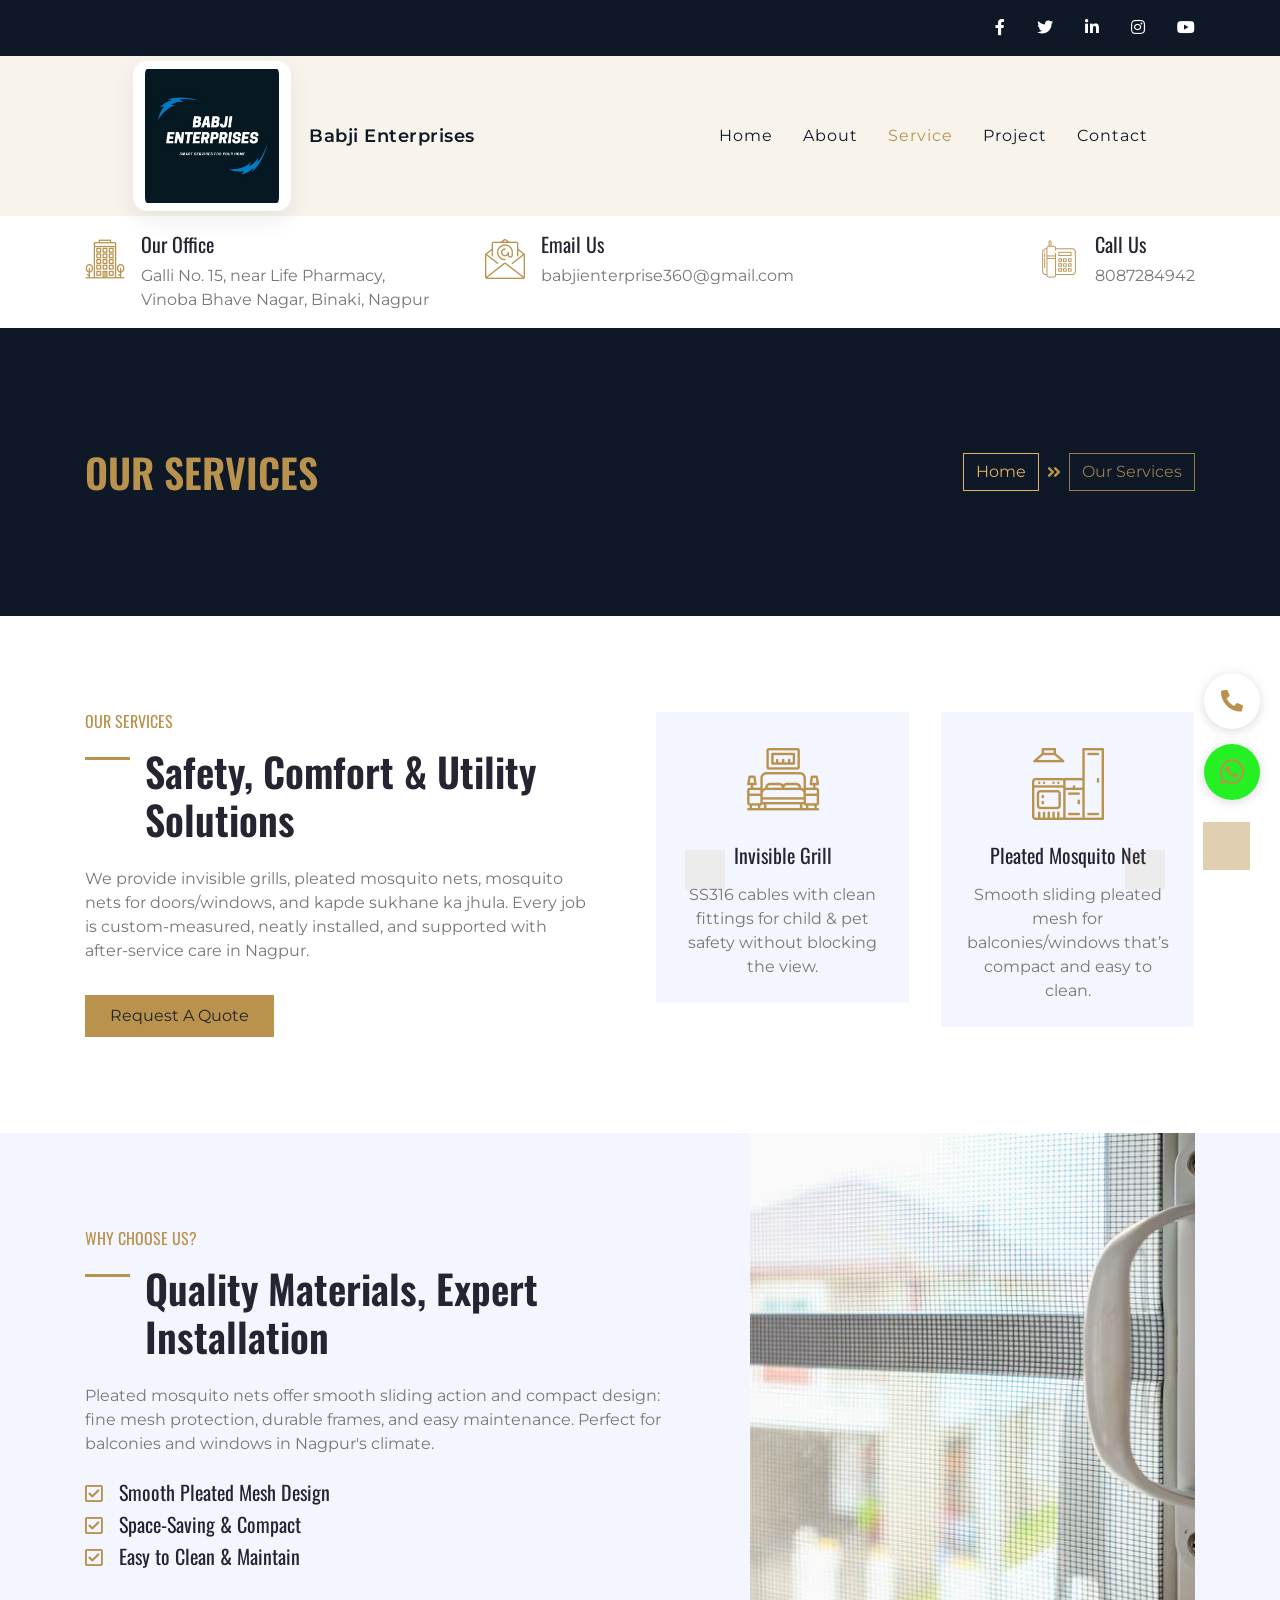
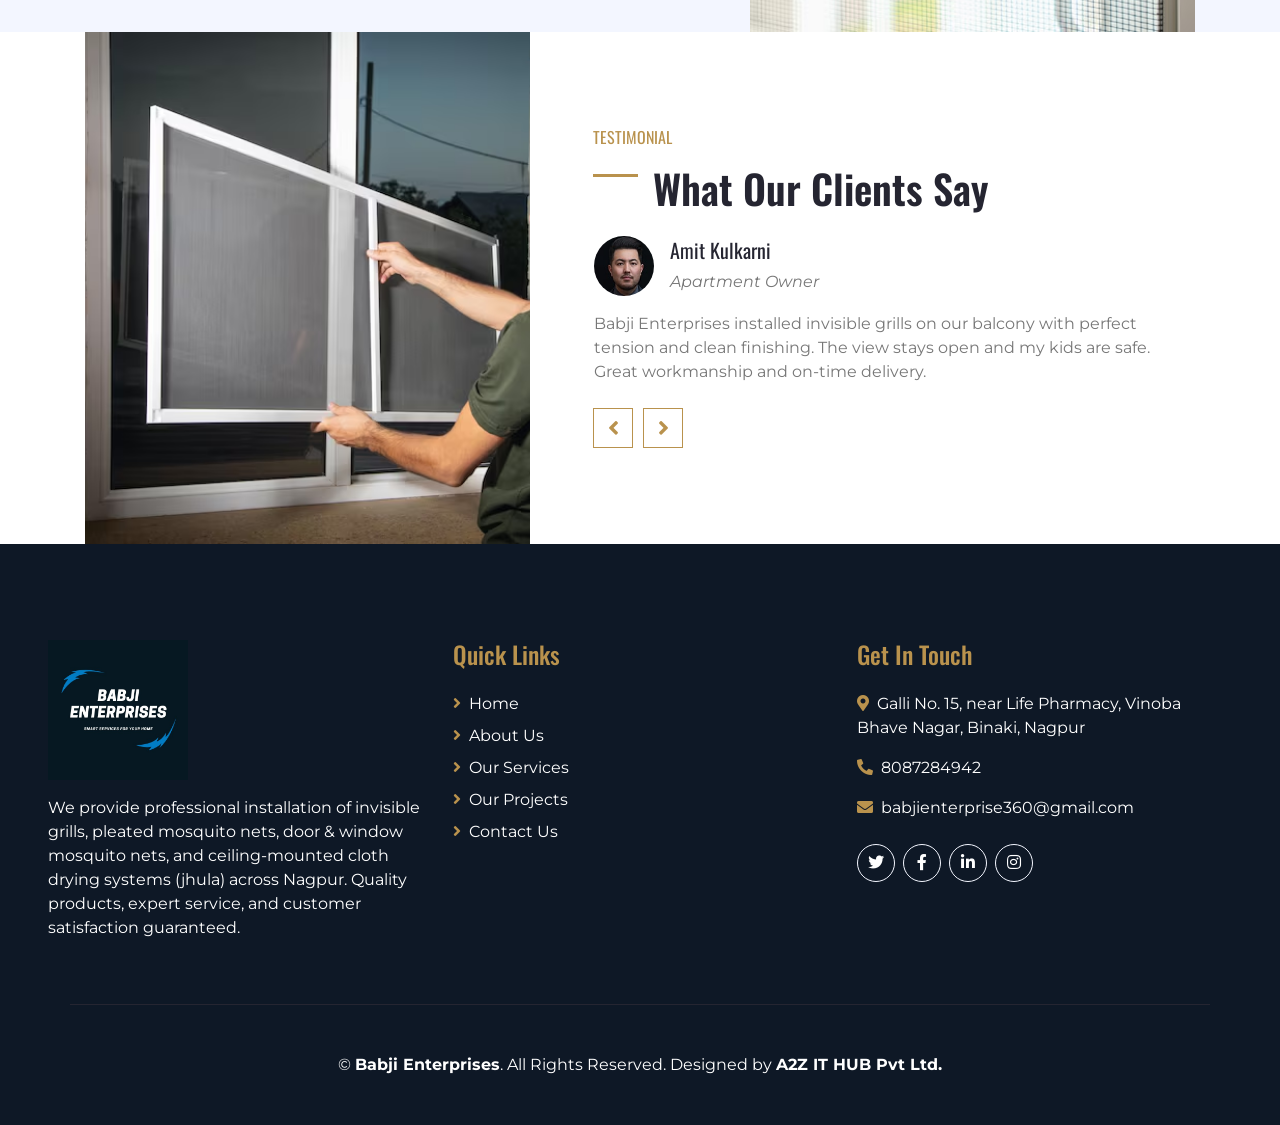
<file: service_backup.html>
<!DOCTYPE html>
<html lang="en">

<head>
    <meta charset="utf-8">
    <title>Services | Invisible Grills Nagpur</title>
    <meta content="width=device-width, initial-scale=1.0" name="viewport">
    <meta content="Invisible grills Nagpur services, balcony grills, window grills, SS316" name="keywords">
    <meta content="Explore our invisible grill services in Nagpur: balcony and window installations, repairs, and maintenance with SS316 marine-grade cables." name="description">

    <!-- Favicon -->
    <link href="img/favicon.ico" rel="icon">

    <!-- Google Web Fonts -->
    <link href="https://fonts.googleapis.com/css2?family=Montserrat&family=Oswald:wght@400;500;600&display=swap" rel="stylesheet"> 

    <!-- Font Awesome -->
    <link href="https://cdnjs.cloudflare.com/ajax/libs/font-awesome/5.10.0/css/all.min.css" rel="stylesheet">

    <!-- Flaticon Font -->
    <link href="lib/flaticon/font/flaticon.css" rel="stylesheet">

    <!-- Libraries Stylesheet -->
    <link href="lib/owlcarousel/assets/owl.carousel.min.css" rel="stylesheet">
    <link href="lib/lightbox/css/lightbox.min.css" rel="stylesheet">

    <!-- Customized Bootstrap Stylesheet -->
    <link href="css/style.css" rel="stylesheet">
</head>

<body>
    <!-- Topbar Start -->
   <div class="container-fluid bg-dark py-3">
        <div class="container">
            <div class="row">
                <!-- <div class="col-md-6 text-center text-lg-left mb-2 mb-lg-0">
                    <div class="d-inline-flex align-items-center">
                        <a class="text-white pr-3" href="">FAQs</a>
                        <span class="text-white">|</span>
                        <a class="text-white px-3" href="">Help</a>
                        <span class="text-white">|</span>
                        <a class="text-white pl-3" href="">Support</a>
                    </div>
                </div> -->
                <div class="col-md-12 text-center text-lg-right">
                    <div class="d-inline-flex align-items-center">
                        <a class="text-white px-3" href="">
                            <i class="fab fa-facebook-f"></i>
                        </a>
                        <a class="text-white px-3" href="">
                            <i class="fab fa-twitter"></i>
                        </a>
                        <a class="text-white px-3" href="">
                            <i class="fab fa-linkedin-in"></i>
                        </a>
                        <a class="text-white px-3" href="">
                            <i class="fab fa-instagram"></i>
                        </a>
                        <a class="text-white pl-3" href="">
                            <i class="fab fa-youtube"></i>
                        </a>
                    </div>
                </div>
            </div>
        </div>
    </div>
    <!-- Topbar End -->


    <!-- Navbar Start -->
    <div class="container-fluid position-relative nav-bar p-0">
        <div class="container position-relative" style="z-index: 9;">
            <nav class="navbar navbar-expand-lg bg-secondary navbar-dark py-3 py-lg-0 pl-3 pl-lg-5">
                <a href="index.html" class="navbar-brand d-flex align-items-center">
                    <img src="img/BABJI_ENTERPRISES_logo.png" alt="BABJI ENTERPRISES Logo" class="site-logo">
                    <span class="logo-text text-white">Babji Enterprises</span>
                </a>
                <button type="button" class="navbar-toggler" data-toggle="collapse" data-target="#navbarCollapse">
                    <span class="navbar-toggler-icon"></span>
                </button>
                <div class="collapse navbar-collapse justify-content-between px-3" id="navbarCollapse">
                    <div class="navbar-nav ml-auto py-0">
                        <a href="index.html" class="nav-item nav-link">Home</a>
                        <a href="about.html" class="nav-item nav-link">About</a>
                        <a href="service.html" class="nav-item nav-link active">Service</a>
                        <a href="project.html" class="nav-item nav-link">Project</a>
                        <!-- <div class="nav-item dropdown">
                            <a href="#" class="nav-link dropdown-toggle" data-toggle="dropdown">Pages</a>
                            <div class="dropdown-menu rounded-0 m-0">
                                <a href="blog.html" class="dropdown-item">Blog Grid</a>
                                <a href="single.html" class="dropdown-item">Blog Detail</a>
                            </div>
                        </div> -->
                        <a href="contact.html" class="nav-item nav-link">Contact</a>
                    </div>
                </div>
            </nav>
        </div>
    </div>
    <!-- Navbar End -->


    <!-- Under Nav Start -->
    <div class="container-fluid bg-white py-3">
        <div class="container">
            <div class="row">
                <div class="col-lg-4 text-left mb-3 mb-lg-0">
                    <div class="d-inline-flex text-left">
                        <h1 class="flaticon-office font-weight-normal text-primary m-0 mr-3"></h1>
                        <div class="d-flex flex-column">
                            <h5>Our Office</h5>
                            <p class="m-0">Galli No. 15, near Life Pharmacy, Vinoba Bhave Nagar, Binaki, Nagpur</p>
                        </div>
                    </div>
                </div>
                <div class="col-lg-4 text-left text-lg-center mb-3 mb-lg-0">
                    <div class="d-inline-flex text-left">
                        <h1 class="flaticon-email font-weight-normal text-primary m-0 mr-3"></h1>
                        <div class="d-flex flex-column">
                            <h5>Email Us</h5>
                            <p class="m-0">babjienterprise360@gmail.com</p>
                        </div>
                    </div>
                </div>
                <div class="col-lg-4 text-left text-lg-right mb-3 mb-lg-0">
                    <div class="d-inline-flex text-left">
                        <h1 class="flaticon-telephone font-weight-normal text-primary m-0 mr-3"></h1>
                        <div class="d-flex flex-column">
                            <h5>Call Us</h5>
                            <p class="m-0">8087284942</p>
                        </div>
                    </div>
                </div>
            </div>
        </div>
    </div>
    <!-- Under Nav End -->


    <!-- Page Header Start -->
    <div class="container-fluid bg-secondary py-5">
        <div class="container py-5">
            <div class="row align-items-center py-4">
                <div class="col-md-6 text-center text-md-left">
                    <h1 class="mb-4 mb-md-0 text-primary text-uppercase">Our Services</h1>
                </div>
                <div class="col-md-6 text-center text-md-right">
                    <div class="d-inline-flex align-items-center">
                        <a class="btn btn-outline-primary" href="index.html">Home</a>
                        <i class="fas fa-angle-double-right text-primary mx-2"></i>
                        <a class="btn btn-outline-primary disabled" href="">Our Services</a>
                    </div>
                </div>
            </div>
        </div>
    </div>
    <!-- Page Header Start -->


    <!-- Services Start -->
    <div class="container-fluid py-5">
        <div class="container py-5">
            <div class="row">
                <div class="col-lg-6 pr-lg-5">
                    <h6 class="text-primary font-weight-normal text-uppercase mb-3">Our Services</h6>
                    <h1 class="mb-4 section-title">Safety, Comfort & Utility Solutions</h1>
                    <p>We provide invisible grills, pleated mosquito nets, mosquito nets for doors/windows, and kapde sukhane ka jhula. Every job is custom-measured, neatly installed, and supported with after-service care in Nagpur.</p>
                    <a href="contact.html" class="btn btn-primary mt-3 py-2 px-4">Request A Quote</a>
                </div>
                <div class="col-lg-6 p-0 pt-5 pt-lg-0">
                    <div class="owl-carousel service-carousel position-relative">
                        <div class="d-flex flex-column text-center bg-light mx-3 p-4">
                            <h3 class="flaticon-bedroom display-3 font-weight-normal text-primary mb-3"></h3>
                            <h5 class="mb-3">Invisible Grill</h5>
                            <p class="m-0">SS316 cables with clean fittings for child & pet safety without blocking the view.</p>
                        </div>
                        <div class="d-flex flex-column text-center bg-light mx-3 p-4">
                            <h3 class="flaticon-kitchen display-3 font-weight-normal text-primary mb-3"></h3>
                            <h5 class="mb-3">Pleated Mosquito Net</h5>
                            <p class="m-0">Smooth sliding pleated mesh for balconies/windows that’s compact and easy to clean.</p>
                        </div>
                        <div class="d-flex flex-column text-center bg-light mx-3 p-4">
                            <h3 class="flaticon-bathroom display-3 font-weight-normal text-primary mb-3"></h3>
                            <h5 class="mb-3">Mosquito Net for Doors & Windows</h5>
                            <p class="m-0">Custom-fit frames with fine mesh and sturdy hardware for daily use.</p>
                        </div>
                        <div class="d-flex flex-column text-center bg-light mx-3 p-4">
                            <h3 class="flaticon-house display-3 font-weight-normal text-primary mb-3"></h3>
                            <h5 class="mb-3">Kapde Sukhane ka Jhula</h5>
                            <p class="m-0">Ceiling-mounted drying rack with pulleys, rust-resistant and space-saving.</p>
                        </div>
                    </div>
                </div>
            </div>
        </div>
    </div>
    <!-- Services End -->


    <!-- Features Start -->
    <div class="container-fluid bg-light">
        <div class="container">
            <div class="row">
                <div class="col-lg-7 mt-5 py-5 pr-lg-5">
                    <h6 class="text-primary font-weight-normal text-uppercase mb-3">Why Choose Us?</h6>
                    <h1 class="mb-4 section-title">Quality Materials, Expert Installation</h1>
                    <p class="mb-4">Pleated mosquito nets offer smooth sliding action and compact design: fine mesh protection, durable frames, and easy maintenance. Perfect for balconies and windows in Nagpur's climate.</p>
                    <ul class="list-inline">
                        <li><h5><i class="far fa-check-square text-primary mr-3"></i>Smooth Pleated Mesh Design</h5></li>
                        <li><h5><i class="far fa-check-square text-primary mr-3"></i>Space-Saving & Compact</h5></li>
                        <li><h5><i class="far fa-check-square text-primary mr-3"></i>Easy to Clean & Maintain</h5></li>
                    </ul>
                    <!-- <a href="" class="btn btn-primary mt-3 py-2 px-4">View More</a> -->
                </div>
                <div class="col-lg-5">
                    <div class="d-flex flex-column align-items-center justify-content-center h-100 overflow-hidden">
                        <img class="h-100" src="img/im3.avif" alt="">
                    </div>
                </div>
            </div>
        </div>
    </div>
    <!-- Features End -->


    <!-- Testimonial Start -->
    <div class="container-fluid">
        <div class="container">
            <div class="row">
                <div class="col-md-5">
                    <div class="d-flex flex-column align-items-center justify-content-center h-100 overflow-hidden">
                        <img class="h-100" src="img/im4.avif" alt="">
                    </div>
                </div>
                <div class="col-md-7 py-5 pl-md-5">
                    <h6 class="text-primary font-weight-normal text-uppercase mb-3 pt-5">Testimonial</h6>
                    <h1 class="mb-4 section-title">What Our Clients Say</h1>
                    <div class="owl-carousel testimonial-carousel position-relative pb-5 mb-md-5">
                        <div class="d-flex flex-column">
                            <div class="d-flex align-items-center mb-3">
                                <img class="img-fluid rounded-circle" src="img/testimonial-1.jpg" style="width: 60px; height: 60px;" alt="">
                                <div class="ml-3">
                                    <h5>Amit Kulkarni</h5>
                                    <i>Apartment Owner</i>
                                </div>
                            </div>
                            <p>Babji Enterprises installed invisible grills on our balcony with perfect tension and clean finishing. The view stays open and my kids are safe. Great workmanship and on-time delivery.</p>
                        </div>
                        <div class="d-flex flex-column">
                            <div class="d-flex align-items-center mb-3">
                                <img class="img-fluid rounded-circle" src="img/testimonial-2.jpg" style="width: 60px; height: 60px;" alt="">
                                <div class="ml-3">
                                    <h5>Narendra Deshmukh</h5>
                                    <i>Homeowner</i>
                                </div>
                            </div>
                            <p class="m-0">We chose their pleated mosquito nets and window grills. The fitting is smooth, the materials feel premium, and the team explained maintenance clearly. Highly recommended in Nagpur.</p>
                        </div>
                    </div>
                </div>
            </div>
        </div>
    </div>
    <!-- Testimonial End -->


    <!-- Footer Start -->
    <div class="container-fluid bg-dark text-white py-5 px-sm-3 px-md-5">
        <div class="row pt-5">
            
            <div class="col-lg-4 col-md-6 mb-5">
                <div class="mb-3">
                    <img src="img/BABJI_ENTERPRISES_logo.png" alt="Babji Enterprises" style="max-width: 140px; height: auto;">
                </div>
                <p class="text-white">We provide professional installation of invisible grills, pleated mosquito nets, door & window mosquito nets, and ceiling-mounted cloth drying systems (jhula) across Nagpur. Quality products, expert service, and customer satisfaction guaranteed.</p>
            </div>
            <div class="col-lg-4 col-md-6 mb-5">
                <h4 class="text-primary mb-4">Quick Links</h4>
                <div class="d-flex flex-column justify-content-start">
                    <a class="text-white mb-2" href="index.html"><i class="fa fa-angle-right mr-2"></i>Home</a>
                    <a class="text-white mb-2" href="about.html"><i class="fa fa-angle-right mr-2"></i>About Us</a>
                    <a class="text-white mb-2" href="service.html"><i class="fa fa-angle-right mr-2"></i>Our Services</a>
                    <a class="text-white mb-2" href="project.html"><i class="fa fa-angle-right mr-2"></i>Our Projects</a>
                    <a class="text-white" href="contact.html"><i class="fa fa-angle-right mr-2"></i>Contact Us</a>
                </div>
            </div>
            <div class="col-lg-4 col-md-6 mb-5">
                <h4 class="text-primary mb-4">Get In Touch</h4>
                <p><i class="fa fa-map-marker-alt mr-2"></i>Galli No. 15, near Life Pharmacy, Vinoba Bhave Nagar, Binaki, Nagpur</p>
                <p><i class="fa fa-phone-alt mr-2"></i>8087284942</p>
                <p><i class="fa fa-envelope mr-2"></i>babjienterprise360@gmail.com</p>
                <div class="d-flex justify-content-start mt-4">
                    <a class="btn btn-outline-light rounded-circle text-center mr-2 px-0" style="width: 38px; height: 38px;" href="#"><i class="fab fa-twitter"></i></a>
                    <a class="btn btn-outline-light rounded-circle text-center mr-2 px-0" style="width: 38px; height: 38px;" href="#"><i class="fab fa-facebook-f"></i></a>
                    <a class="btn btn-outline-light rounded-circle text-center mr-2 px-0" style="width: 38px; height: 38px;" href="#"><i class="fab fa-linkedin-in"></i></a>
                    <a class="btn btn-outline-light rounded-circle text-center mr-2 px-0" style="width: 38px; height: 38px;" href="#"><i class="fab fa-instagram"></i></a>
                </div>
            </div>
        </div>
        <div class="container border-top border-secondary pt-5">
            <p class="m-0 text-center text-white">
                &copy; <a class="text-white font-weight-bold" href="#">Babji Enterprises</a>. All Rights Reserved. 
				
				<!--/*** This template is free as long as you keep the footer author’s credit link/attribution link/backlink. If you'd like to use the template without the footer author’s credit link/attribution link/backlink, you can purchase the Credit Removal License from "https://htmlcodex.com/credit-removal". Thank you for your support. ***/-->
				Designed by <a class="text-white font-weight-bold" href="https://a2zithub.org/">A2Z IT HUB Pvt Ltd.</a>
            </p>
        </div>
    </div>
    <!-- Footer End -->


    <!-- Back to Top -->
    <a href="#" class="btn btn-lg btn-primary back-to-top"><i class="fa fa-angle-double-up"></i></a>


    <!-- JavaScript Libraries -->
    <script src="https://code.jquery.com/jquery-3.4.1.min.js"></script>
    <script src="https://stackpath.bootstrapcdn.com/bootstrap/4.4.1/js/bootstrap.bundle.min.js"></script>
    <script src="lib/easing/easing.min.js"></script>
    <script src="lib/owlcarousel/owl.carousel.min.js"></script>
    <script src="lib/isotope/isotope.pkgd.min.js"></script>
    <script src="lib/lightbox/js/lightbox.min.js"></script>

    <!-- Contact Javascript File -->
    <script src="mail/jqBootstrapValidation.min.js"></script>
    <script src="mail/contact.js"></script>

    <!-- Template Javascript -->
    <script src="js/main.js"></script>

    <!-- Floating Action Buttons -->
    <div style="position: fixed; bottom: 100px; right: 20px; z-index: 9999; display: flex; flex-direction: column; gap: 15px;">
        <a href="tel:8087284942" style="width: 56px; height: 56px; background: #fff; border-radius: 50%; display: flex; align-items: center; justify-content: center; box-shadow: 0 2px 12px rgba(0, 0, 0, 0.15); transition: all 0.3s ease; text-decoration: none;" onmouseover="this.style.boxShadow='0 4px 20px rgba(0, 0, 0, 0.25)'; this.style.transform='translateY(-2px)';" onmouseout="this.style.boxShadow='0 2px 12px rgba(0, 0, 0, 0.15)'; this.style.transform='translateY(0)';">
            <i class="fas fa-phone-alt" style="color: #037bc9; font-size: 22px;"></i>
        </a>
        <a href="https://wa.me/918087284942" target="_blank" style="width: 56px; height: 56px; background: hsl(120, 87%, 54%); border-radius: 50%; display: flex; align-items: center; justify-content: center; box-shadow: 0 2px 12px rgba(0, 0, 0, 0.15); transition: all 0.3s ease; text-decoration: none;" onmouseover="this.style.boxShadow='0 4px 20px rgba(0, 0, 0, 0.25)'; this.style.transform='translateY(-2px)';" onmouseout="this.style.boxShadow='0 2px 12px rgba(0, 0, 0, 0.15)'; this.style.transform='translateY(0)';">
            <i class="fab fa-whatsapp" style="color: #fff; font-size: 28px;"></i>
        </a>
    </div>
</body>

</html>
</file>
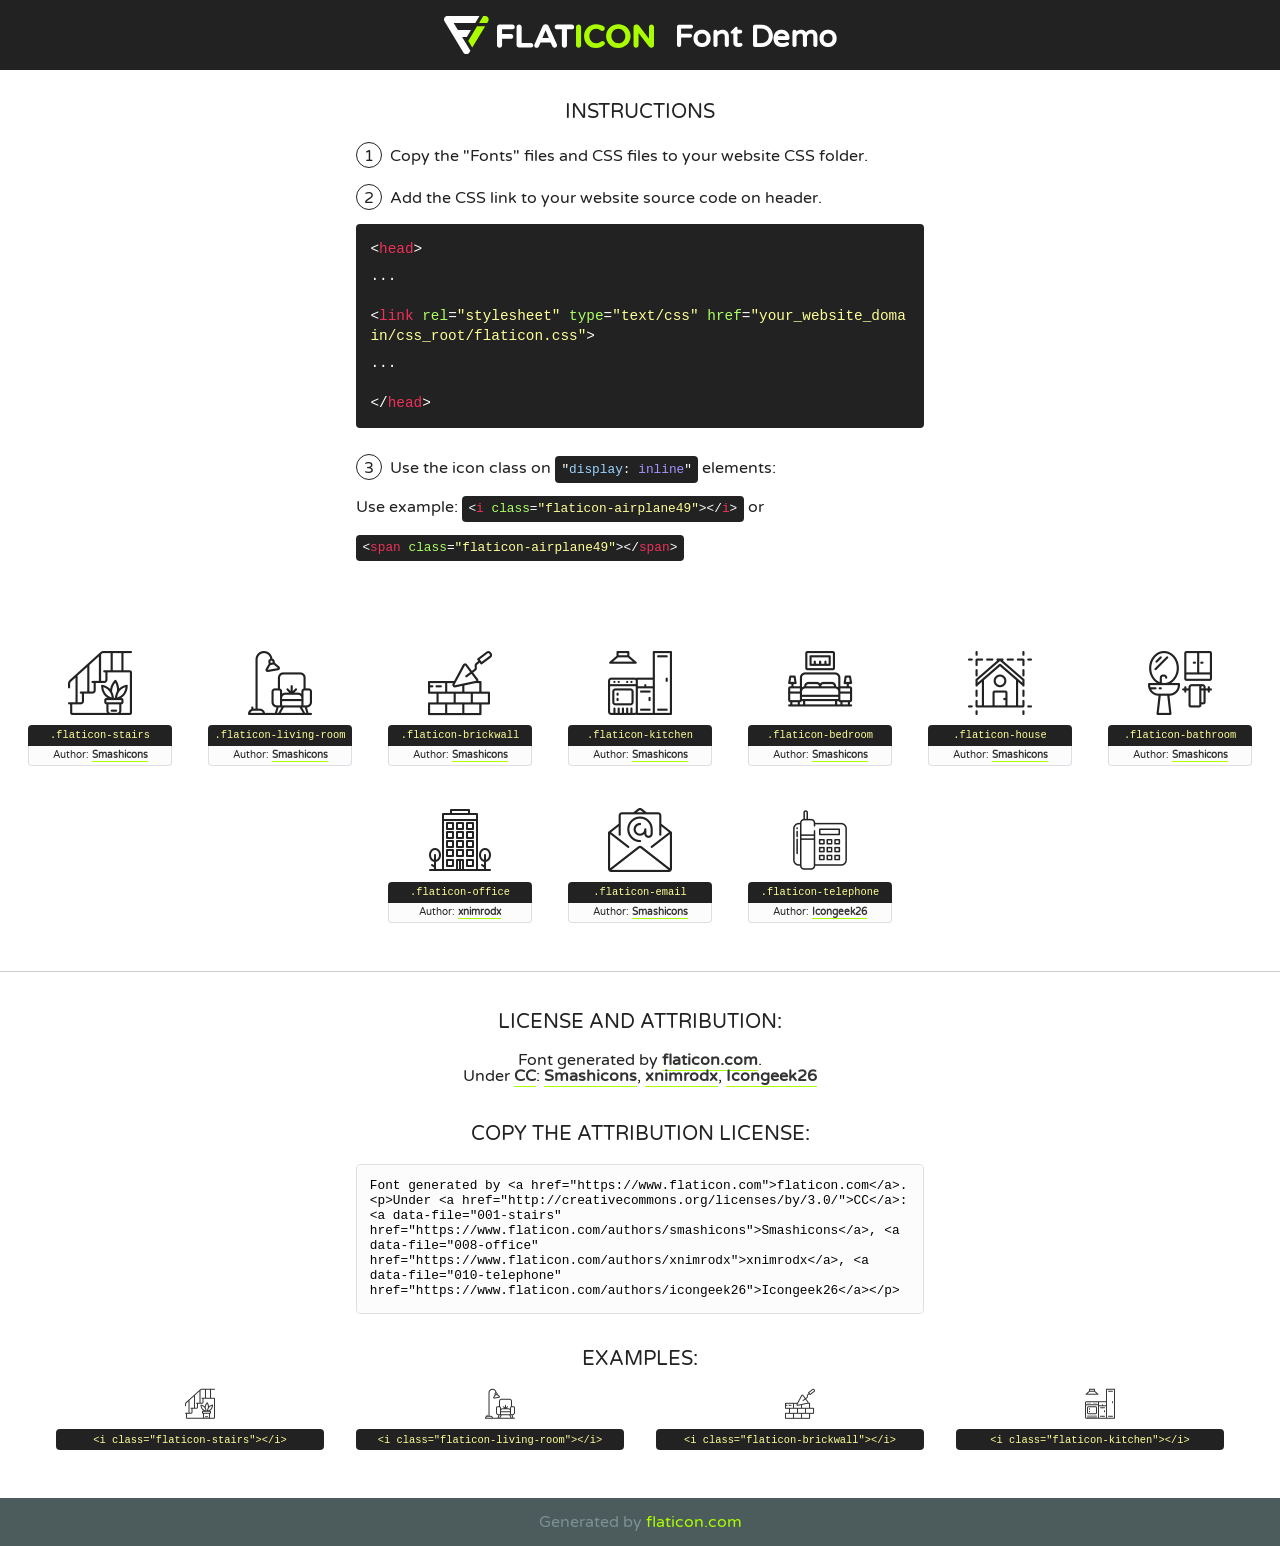
<file: lib/flaticon/font/flaticon.html>
<!DOCTYPE html>
<!--
  Flaticon icon font: Flaticon
  Creation date: 12/11/2020 10:28
-->
<html>
<!DOCTYPE html>
<html>

<head>
    <title>Flaticon WebFont</title>
    <link href="http://fonts.googleapis.com/css?family=Varela+Round" rel="stylesheet" type="text/css" />
    <link rel="stylesheet" type="text/css" href="flaticon.css">
    <meta charset="UTF-8">
    <style>
    html, body, div, span, applet, object, iframe,
    h1, h2, h3, h4, h5, h6, p, blockquote, pre,
    a, abbr, acronym, address, big, cite, code,
    del, dfn, em, img, ins, kbd, q, s, samp,
    small, strike, strong, sub, sup, tt, var,
    b, u, i, center,
    dl, dt, dd, ol, ul, li,
    fieldset, form, label, legend,
    table, caption, tbody, tfoot, thead, tr, th, td,
    article, aside, canvas, details, embed, 
    figure, figcaption, footer, header, hgroup, 
    menu, nav, output, ruby, section, summary,
    time, mark, audio, video {
        margin: 0;
        padding: 0;
        border: 0;
        font-size: 100%;
        font: inherit;
        vertical-align: baseline;
    }
    /* HTML5 display-role reset for older browsers */
    article, aside, details, figcaption, figure, 
    footer, header, hgroup, menu, nav, section {
        display: block;
    }
    body {
        line-height: 1;
    }
    ol, ul {
        list-style: none;
    }
    blockquote, q {
        quotes: none;
    }
    blockquote:before, blockquote:after,
    q:before, q:after {
        content: '';
        content: none;
    }
    table {
        border-collapse: collapse;
        border-spacing: 0;
    }
    body {
        font-family: 'Varela Round', Helvetica, Arial, sans-serif;
        font-size: 16px;
        color: #222;
    }
    a {
        color: #333;
        border-bottom: 1px solid #a9fd00;
        font-weight: bold;
        text-decoration: none;
    }
    * {
        -moz-box-sizing: border-box;
        -webkit-box-sizing: border-box;
        box-sizing: border-box;
        margin: 0;
        padding: 0;
    }
    [class^="flaticon-"]:before, [class*=" flaticon-"]:before, [class^="flaticon-"]:after, [class*=" flaticon-"]:after {
        font-family: Flaticon;
        font-size: 30px;
        font-style: normal;
        margin-left: 20px;
        color: #333;
    }
    .wrapper {
        max-width: 600px;
        margin: auto;
        padding: 0 1em;
    }
    .title {
        font-size: 1.25em;
        text-align: center;
        margin-bottom: 1em;
        text-transform: uppercase;
    }
    header {
        text-align: center;
        background-color: #222;
        color: #fff;
        padding: 1em;
    }
    header .logo {
        width: 210px;
        height: 38px;
        display: inline-block;
        vertical-align: middle;
        margin-right: 1em;
        border: none;
    }
    header strong {
        font-size: 1.95em;
        font-weight: bold;
        vertical-align: middle;
        margin-top: 5px;
        display: inline-block;
    }
    .demo {
        margin: 2em auto;
        line-height: 1.25em;
    }
    .demo ul li {
        margin-bottom: 1em;
    }
    .demo ul li .num {
        color: #222;
        border-radius: 20px;
        display: inline-block;
        width: 26px;
        padding: 3px;
        height: 26px;
        text-align: center;
        margin-right: 0.5em;
        border: 1px solid #222;
    }
    .demo ul li code {
        background-color: #222;
        border-radius: 4px;
        padding: 0.25em 0.5em;
        display: inline-block;
        color: #fff;
        font-family: Consolas,Monaco,Lucida Console,Liberation Mono,DejaVu Sans Mono,Bitstream Vera Sans Mono,Courier New, monospace;
        font-weight: lighter;
        margin-top: 1em;
        font-size: 0.8em;
        word-break: break-all;
    }
    .demo ul li code.big {
        padding: 1em;
        font-size: 0.9em;
    }
    .demo ul li code .red {
        color: #EF3159;
    }
    .demo ul li code .green {
        color: #ACFF65;
    }
    .demo ul li code .yellow {
        color: #FFFF99;
    }
    .demo ul li code .blue {
        color: #99D3FF;
    }
    .demo ul li code .purple {
        color: #A295FF;
    }
    .demo ul li code .dots {
        margin-top: 0.5em;
        display: block;
    }
    #glyphs {
        border-bottom: 1px solid #ccc;
        padding: 2em 0;
        text-align: center;
    }
    .glyph {
        display: inline-block;
        width: 9em;
        margin: 1em;
        text-align: center;
        vertical-align: top;
        background: #FFF;
    }
    .glyph .glyph-icon {
        padding: 10px;
        display: block;
        font-family:"Flaticon";
        font-size: 64px;
        line-height: 1;
    }
    .glyph .glyph-icon:before {
        font-size: 64px;
        color: #222;
        margin-left: 0;
    }
    .class-name {
        font-size: 0.65em;
        background-color: #222;
        color: #fff;
        border-radius: 4px 4px 0 0;
        padding: 0.5em;
        color: #FFFF99;
        font-family: Consolas,Monaco,Lucida Console,Liberation Mono,DejaVu Sans Mono,Bitstream Vera Sans Mono,Courier New, monospace;
    }
    .author-name {
        font-size: 0.6em;
        background-color: #fcfcfd;
        border: 1px solid #DEDEE4;
        border-top: 0;
        border-radius: 0 0 4px 4px;
        padding: 0.5em;
    }
    .class-name:last-child {
        font-size: 10px;
        color:#888;
    }
    .class-name:last-child a {
        font-size: 10px;
        color:#555;
    }
    .class-name:last-child a:hover {
        color:#a9fd00;
    }
    .glyph > input {
        display: block;
        width: 100px;
        margin: 5px auto;
        text-align: center;
        font-size: 12px;
        cursor: text;
    }
    .glyph > input.icon-input {
        font-family:"Flaticon";
        font-size: 16px;
        margin-bottom: 10px;
    }
    .attribution .title {
        margin-top: 2em;
    }
    .attribution textarea {
        background-color: #fcfcfd;
        padding: 1em;
        border: none;
        box-shadow: none;
        border: 1px solid #DEDEE4;
        border-radius: 4px;
        resize: none;
        width: 100%;
        height: 150px;
        font-size: 0.8em;
        font-family: Consolas,Monaco,Lucida Console,Liberation Mono,DejaVu Sans Mono,Bitstream Vera Sans Mono,Courier New, monospace;
        -webkit-appearance: none;
    }
    .iconsuse {
        margin: 2em auto;
        text-align: center;
        max-width: 1200px;
    }
    .iconsuse:after {
        content: '';
        display: table;
        clear: both;
    }
    .iconsuse .image {
        float: left;
        width: 25%;
        padding: 0 1em;
    }
    .iconsuse .image p {
        margin-bottom: 1em;
    }
    .iconsuse .image span {
        display: block;
        font-size: 0.65em;
        background-color: #222;
        color: #fff;
        border-radius: 4px;
        padding: 0.5em;
        color: #FFFF99;
        margin-top: 1em;
        font-family: Consolas,Monaco,Lucida Console,Liberation Mono,DejaVu Sans Mono,Bitstream Vera Sans Mono,Courier New, monospace;
    }
    #footer {
        text-align: center;
        background-color: #4C5B5C;
        color: #7c9192;
        padding: 1em;
    }
    #footer a {
        border: none;
        color: #a9fd00;
        font-weight: normal;
    }
    @media (max-width: 960px) {
        .iconsuse .image {
            width: 50%;
        }
    }
    @media (max-width: 560px) {
        .iconsuse .image {
            width: 100%;
        }
    }
    </style>
</head>

<body class="characters-off">

    <header>
        <a href="https://www.flaticon.com" target="_blank" class="logo">
            <svg version="1.1" xmlns="http://www.w3.org/2000/svg" xmlns:xlink="http://www.w3.org/1999/xlink" xmlns:a="http://ns.adobe.com/AdobeSVGViewerExtensions/3.0/" viewBox="0 0 560.875 102.036" enable-background="new 0 0 560.875 102.036" xml:space="preserve">
                <defs>
                </defs>
                <g>
                    <g class="letters">
                        <path fill="#ffffff" d="M141.596,29.675c0-3.777,2.985-6.767,6.764-6.767h34.438c3.426,0,6.15,2.728,6.15,6.15
                        c0,3.43-2.724,6.149-6.15,6.149h-27.674v13.091h23.719c3.429,0,6.151,2.724,6.151,6.15c0,3.43-2.723,6.149-6.151,6.149h-23.719
                        v17.574c0,3.773-2.986,6.761-6.764,6.761c-3.779,0-6.764-2.989-6.764-6.761V29.675z"></path>
                        <path fill="#ffffff" d="M193.844,29.149c0-3.781,2.985-6.767,6.764-6.767c3.776,0,6.763,2.985,6.763,6.767v42.957h25.039
                        c3.426,0,6.149,2.726,6.149,6.153c0,3.425-2.723,6.15-6.149,6.15h-31.802c-3.779,0-6.764-2.986-6.764-6.768V29.149z"></path>
                        <path fill="#ffffff" d="M241.891,75.71l21.438-48.407c1.492-3.341,4.215-5.357,7.906-5.357h0.792
                        c3.686,0,6.323,2.017,7.815,5.357l21.439,48.407c0.436,0.967,0.701,1.845,0.701,2.723c0,3.602-2.809,6.501-6.414,6.501
                        c-3.161,0-5.269-1.845-6.499-4.655l-4.132-9.661h-27.059l-4.301,10.102c-1.144,2.631-3.426,4.214-6.237,4.214
                        c-3.517,0-6.24-2.81-6.24-6.325C241.1,77.64,241.451,76.677,241.891,75.71z M279.932,58.666l-8.521-20.297l-8.526,20.297H279.932
                        z"></path>
                        <path fill="#ffffff" d="M314.864,35.387H301.86c-3.429,0-6.239-2.813-6.239-6.238c0-3.429,2.811-6.24,6.239-6.24h39.533
                        c3.426,0,6.237,2.811,6.237,6.24c0,3.425-2.811,6.238-6.237,6.238h-13.001v42.785c0,3.773-2.99,6.761-6.764,6.761
                        c-3.779,0-6.764-2.989-6.764-6.761V35.387z"></path>
                        <path fill="#A9FD00" d="M352.615,29.149c0-3.781,2.985-6.767,6.767-6.767c3.774,0,6.761,2.985,6.761,6.767v49.024
                        c0,3.773-2.987,6.761-6.761,6.761c-3.781,0-6.767-2.989-6.767-6.761V29.149z"></path>
                        <path fill="#A9FD00" d="M374.132,53.836v-0.179c0-17.481,13.178-31.801,32.065-31.801c9.22,0,15.459,2.458,20.557,6.238
                        c1.402,1.054,2.637,2.985,2.637,5.357c0,3.692-2.985,6.59-6.681,6.59c-1.845,0-3.071-0.702-4.044-1.319
                        c-3.776-2.813-7.729-4.393-12.562-4.393c-10.364,0-17.831,8.611-17.831,19.154v0.173c0,10.542,7.291,19.329,17.831,19.329
                        c5.715,0,9.492-1.756,13.359-4.834c1.049-0.874,2.458-1.491,4.039-1.491c3.429,0,6.325,2.813,6.325,6.236
                        c0,2.106-1.056,3.78-2.282,4.834c-5.539,4.834-12.036,7.733-21.878,7.733C387.572,85.464,374.132,71.493,374.132,53.836z"></path>
                        <path fill="#A9FD00" d="M433.009,53.836v-0.179c0-17.481,13.79-31.801,32.766-31.801c18.981,0,32.592,14.143,32.592,31.628v0.173
                        c0,17.483-13.785,31.807-32.769,31.807C446.625,85.464,433.009,71.32,433.009,53.836z M484.224,53.836v-0.179
                        c0-10.539-7.725-19.326-18.626-19.326c-10.893,0-18.449,8.611-18.449,19.154v0.173c0,10.542,7.73,19.329,18.626,19.329
                        C476.676,72.986,484.224,64.378,484.224,53.836z"></path>
                        <path fill="#A9FD00" d="M506.233,29.321c0-3.774,2.99-6.763,6.767-6.763h1.401c3.252,0,5.183,1.583,7.029,3.953l26.093,34.265
                        V29.059c0-3.692,2.99-6.677,6.681-6.677c3.683,0,6.671,2.985,6.671,6.677v48.934c0,3.78-2.987,6.765-6.764,6.765h-0.436
                        c-3.257,0-5.188-1.581-7.034-3.953l-27.056-35.492v32.944c0,3.687-2.985,6.676-6.678,6.676c-3.683,0-6.673-2.989-6.673-6.676
                        V29.321z"></path>
                    </g>
                    <g class="insignia">
                        <path fill="#ffffff" d="M48.372,56.137h12.517l11.156-18.537H37.186L25.688,18.539h57.825L94.668,0H9.271
                        C5.925,0,2.842,1.801,1.198,4.716c-1.644,2.907-1.593,6.482,0.134,9.343l50.38,83.501c1.678,2.781,4.689,4.476,7.938,4.476
                        c3.246,0,6.257-1.695,7.935-4.476l2.898-4.804L48.372,56.137z"></path>
                        <g class="i">
                            <path fill="#A9FD00" d="M93.575,18.539h0.031v0.004l21.652,0.004l2.705-4.488c1.727-2.861,1.778-6.436,0.133-9.343
                            C116.454,1.801,113.371,0,110.026,0h-5.294L93.575,18.539z"></path>
                            <polygon fill="#A9FD00" points="88.291,27.356 64.725,66.486 75.519,84.404 109.942,27.356"></polygon>
                        </g>
                    </g>
                </g>
            </svg>
        </a>
        <strong>Font Demo</strong>
    </header>


    <section class="demo wrapper">

        <p class="title">Instructions</p>

        <ul>
            <li>
                <span class="num">1</span>Copy the "Fonts" files and CSS files to your website CSS folder.
            </li>
            <li>
                <span class="num">2</span>Add the CSS link to your website source code on header.
                <code class="big">
                    &lt;<span class="red">head</span>&gt;
                    <br/><span class="dots">...</span>
                    <br/>&lt;<span class="red">link</span> <span class="green">rel</span>=<span class="yellow">"stylesheet"</span> <span class="green">type</span>=<span class="yellow">"text/css"</span> <span class="green">href</span>=<span class="yellow">"your_website_domain/css_root/flaticon.css"</span>&gt;
                    <br/><span class="dots">...</span>
                    <br/>&lt;/<span class="red">head</span>&gt;
                </code>
            </li>

            <li>
                <p>
                    <span class="num">3</span>Use the icon class on <code>"<span class="blue">display</span>:<span class="purple"> inline</span>"</code> elements:
                    <br />
                    Use example: <code>&lt;<span class="red">i</span> <span class="green">class</span>=<span class="yellow">&quot;flaticon-airplane49&quot;</span>&gt;&lt;/<span class="red">i</span>&gt;</code> or <code>&lt;<span class="red">span</span> <span class="green">class</span>=<span class="yellow">&quot;flaticon-airplane49&quot;</span>&gt;&lt;/<span class="red">span</span>&gt;</code>
            </li>
        </ul>

    </section>




   <section id="glyphs">          
    
      
        <div class="glyph"><div class="glyph-icon flaticon-stairs"></div>
            <div class="class-name">.flaticon-stairs</div>
            <div class="author-name">Author: <a data-file="001-stairs" href="https://www.flaticon.com/authors/smashicons">Smashicons</a> </div> 
        </div>        
        
        <div class="glyph"><div class="glyph-icon flaticon-living-room"></div>
            <div class="class-name">.flaticon-living-room</div>
            <div class="author-name">Author: <a data-file="002-living-room" href="https://www.flaticon.com/authors/smashicons">Smashicons</a> </div> 
        </div>        
        
        <div class="glyph"><div class="glyph-icon flaticon-brickwall"></div>
            <div class="class-name">.flaticon-brickwall</div>
            <div class="author-name">Author: <a data-file="003-brickwall" href="https://www.flaticon.com/authors/smashicons">Smashicons</a> </div> 
        </div>        
        
        <div class="glyph"><div class="glyph-icon flaticon-kitchen"></div>
            <div class="class-name">.flaticon-kitchen</div>
            <div class="author-name">Author: <a data-file="004-kitchen" href="https://www.flaticon.com/authors/smashicons">Smashicons</a> </div> 
        </div>        
        
        <div class="glyph"><div class="glyph-icon flaticon-bedroom"></div>
            <div class="class-name">.flaticon-bedroom</div>
            <div class="author-name">Author: <a data-file="005-bedroom" href="https://www.flaticon.com/authors/smashicons">Smashicons</a> </div> 
        </div>        
        
        <div class="glyph"><div class="glyph-icon flaticon-house"></div>
            <div class="class-name">.flaticon-house</div>
            <div class="author-name">Author: <a data-file="006-house" href="https://www.flaticon.com/authors/smashicons">Smashicons</a> </div> 
        </div>        
        
        <div class="glyph"><div class="glyph-icon flaticon-bathroom"></div>
            <div class="class-name">.flaticon-bathroom</div>
            <div class="author-name">Author: <a data-file="007-bathroom" href="https://www.flaticon.com/authors/smashicons">Smashicons</a> </div> 
        </div>        
        
        <div class="glyph"><div class="glyph-icon flaticon-office"></div>
            <div class="class-name">.flaticon-office</div>
            <div class="author-name">Author: <a data-file="008-office" href="https://www.flaticon.com/authors/xnimrodx">xnimrodx</a> </div> 
        </div>        
        
        <div class="glyph"><div class="glyph-icon flaticon-email"></div>
            <div class="class-name">.flaticon-email</div>
            <div class="author-name">Author: <a data-file="009-email" href="https://www.flaticon.com/authors/smashicons">Smashicons</a> </div> 
        </div>        
        
        <div class="glyph"><div class="glyph-icon flaticon-telephone"></div>
            <div class="class-name">.flaticon-telephone</div>
            <div class="author-name">Author: <a data-file="010-telephone" href="https://www.flaticon.com/authors/icongeek26">Icongeek26</a> </div> 
        </div>        
        

    </section>



    <section class="attribution wrapper"   style="text-align:center;">

      <div class="title">License and attribution:</div><div class="attrDiv">Font generated by <a href="https://www.flaticon.com">flaticon.com</a>. <div><p>Under <a href="http://creativecommons.org/licenses/by/3.0/">CC</a>: <a data-file="001-stairs" href="https://www.flaticon.com/authors/smashicons">Smashicons</a>, <a data-file="008-office" href="https://www.flaticon.com/authors/xnimrodx">xnimrodx</a>, <a data-file="010-telephone" href="https://www.flaticon.com/authors/icongeek26">Icongeek26</a></p>  </div>
      </div>
      <div class="title">Copy the Attribution License:</div>

    <textarea onclick="this.focus();this.select();">Font generated by &lt;a href=&quot;https://www.flaticon.com&quot;&gt;flaticon.com&lt;/a&gt;. <p>Under <a href="http://creativecommons.org/licenses/by/3.0/">CC</a>: <a data-file="001-stairs" href="https://www.flaticon.com/authors/smashicons">Smashicons</a>, <a data-file="008-office" href="https://www.flaticon.com/authors/xnimrodx">xnimrodx</a>, <a data-file="010-telephone" href="https://www.flaticon.com/authors/icongeek26">Icongeek26</a></p>  
     </textarea>

    </section>

    <section class="iconsuse">

          <div class="title">Examples:</div>            
             
            <div class="image">
                <p>
                    <i class="glyph-icon flaticon-stairs"></i> 
                    <span>&lt;i class=&quot;flaticon-stairs&quot;&gt;&lt;/i&gt;</span>
                </p>
            </div>
            
            <div class="image">
                <p>
                    <i class="glyph-icon flaticon-living-room"></i> 
                    <span>&lt;i class=&quot;flaticon-living-room&quot;&gt;&lt;/i&gt;</span>
                </p>
            </div>
            
            <div class="image">
                <p>
                    <i class="glyph-icon flaticon-brickwall"></i> 
                    <span>&lt;i class=&quot;flaticon-brickwall&quot;&gt;&lt;/i&gt;</span>
                </p>
            </div>
            
            <div class="image">
                <p>
                    <i class="glyph-icon flaticon-kitchen"></i> 
                    <span>&lt;i class=&quot;flaticon-kitchen&quot;&gt;&lt;/i&gt;</span>
                </p>
            </div>
                       
        </div>
                            
    </section>

<div id="footer">
    <div>Generated by <a href="https://www.flaticon.com">flaticon.com</a>
    </div>
</div>



</body>
</html>
</file>
<file: lib/flaticon/font/flaticon.css>
/*
  	Flaticon icon font: Flaticon
  	Creation date: 12/11/2020 10:28
  	*/

@font-face {
  font-family: "Flaticon";
  src: url("./Flaticon.eot");
  src: url("./Flaticon.eot?#iefix") format("embedded-opentype"),
       url("./Flaticon.woff2") format("woff2"),
       url("./Flaticon.woff") format("woff"),
       url("./Flaticon.ttf") format("truetype"),
       url("./Flaticon.svg#Flaticon") format("svg");
  font-weight: normal;
  font-style: normal;
}

@media screen and (-webkit-min-device-pixel-ratio:0) {
  @font-face {
    font-family: "Flaticon";
    src: url("./Flaticon.svg#Flaticon") format("svg");
  }
}

[class^="flaticon-"]:before, [class*=" flaticon-"]:before,
[class^="flaticon-"]:after, [class*=" flaticon-"]:after {   
  font-family: Flaticon;
        font-size: 20px;
font-style: normal;
margin-left: 20px;
}

.flaticon-stairs:before { content: "\f100"; }
.flaticon-living-room:before { content: "\f101"; }
.flaticon-brickwall:before { content: "\f102"; }
.flaticon-kitchen:before { content: "\f103"; }
.flaticon-bedroom:before { content: "\f104"; }
.flaticon-house:before { content: "\f105"; }
.flaticon-bathroom:before { content: "\f106"; }
.flaticon-office:before { content: "\f107"; }
.flaticon-email:before { content: "\f108"; }
.flaticon-telephone:before { content: "\f109"; }
</file>
<file: css/style.css>
/******* Bootstrap Theming ********/
/*!
 * Bootstrap v4.5.3 (https://getbootstrap.com/)
 * Copyright 2011-2020 The Bootstrap Authors
 * Copyright 2011-2020 Twitter, Inc.
 * Licensed under MIT (https://github.com/twbs/bootstrap/blob/main/LICENSE)
 */
:root {
  --blue: #007bff;
  --indigo: #6610f2;
  --purple: #6f42c1;
  --pink: #e83e8c;
  --red: #dc3545;
  --orange: #fd7e14;
  --yellow: #ffc107;
  --green: #28a745;
  --teal: #20c997;
  --cyan: #17a2b8;
  --white: #fff;
  --gray: #6c757d;
  --gray-dark: #343a40;
  --primary: #B9924D;
  --secondary: #0E1826;
  --success: #28a745;
  --info: #17a2b8;
  --warning: #ffc107;
  --danger: #dc3545;
  --light: #F8F4EC;
  --dark: #181818;
  --breakpoint-xs: 0;
  --breakpoint-sm: 576px;
  --breakpoint-md: 768px;
  --breakpoint-lg: 992px;
  --breakpoint-xl: 1200px;
  --font-family-sans-serif: "Montserrat", sans-serif;
  --font-family-monospace: SFMono-Regular, Menlo, Monaco, Consolas, "Liberation Mono", "Courier New", monospace;
}

*,
*::before,
*::after {
  box-sizing: border-box;
}

html {
  font-family: sans-serif;
  line-height: 1.15;
  -webkit-text-size-adjust: 100%;
  -webkit-tap-highlight-color: rgba(0, 0, 0, 0);
}

article, aside, figcaption, figure, footer, header, hgroup, main, nav, section {
  display: block;
}

body {
  margin: 0;
  font-family: "Montserrat", sans-serif;
  font-size: 1rem;
  font-weight: 400;
  line-height: 1.5;
  color: #777777;
  text-align: left;
  background-color: #fff;
}

[tabindex="-1"]:focus:not(:focus-visible) {
  outline: 0 !important;
}

hr {
  box-sizing: content-box;
  height: 0;
  overflow: visible;
}

h1, h2, h3, h4, h5, h6 {
  margin-top: 0;
  margin-bottom: 0.5rem;
}

p {
  margin-top: 0;
  margin-bottom: 1rem;
}

abbr[title],
abbr[data-original-title] {
  text-decoration: underline;
  text-decoration: underline dotted;
  cursor: help;
  border-bottom: 0;
  text-decoration-skip-ink: none;
}

address {
  margin-bottom: 1rem;
  font-style: normal;
  line-height: inherit;
}

ol,
ul,
dl {
  margin-top: 0;
  margin-bottom: 1rem;
}

ol ol,
ul ul,
ol ul,
ul ol {
  margin-bottom: 0;
}

dt {
  font-weight: 700;
}

dd {
  margin-bottom: .5rem;
  margin-left: 0;
}

blockquote {
  margin: 0 0 1rem;
}

b,
strong {
  font-weight: bolder;
}

small {
  font-size: 80%;
}

sub,
sup {
  position: relative;
  font-size: 75%;
  line-height: 0;
  vertical-align: baseline;
}

sub {
  bottom: -.25em;
}

sup {
  top: -.5em;
}

a {
  color: #DFB163;
  text-decoration: none;
  background-color: transparent;
}

a:hover {
  color: #cc902a;
  text-decoration: underline;
}

a:not([href]):not([class]) {
  color: inherit;
  text-decoration: none;
}

a:not([href]):not([class]):hover {
  color: inherit;
  text-decoration: none;
}

pre,
code,
kbd,
samp {
  font-family: SFMono-Regular, Menlo, Monaco, Consolas, "Liberation Mono", "Courier New", monospace;
  font-size: 1em;
}

pre {
  margin-top: 0;
  margin-bottom: 1rem;
  overflow: auto;
  -ms-overflow-style: scrollbar;
}

figure {
  margin: 0 0 1rem;
}

img {
  vertical-align: middle;
  border-style: none;
}

svg {
  overflow: hidden;
  vertical-align: middle;
}

table {
  border-collapse: collapse;
}

caption {
  padding-top: 0.75rem;
  padding-bottom: 0.75rem;
  color: #6c757d;
  text-align: left;
  caption-side: bottom;
}

th {
  text-align: inherit;
  text-align: -webkit-match-parent;
}

label {
  display: inline-block;
  margin-bottom: 0.5rem;
}

button {
  border-radius: 0;
}

button:focus {
  outline: 1px dotted;
  outline: 5px auto -webkit-focus-ring-color;
}

input,
button,
select,
optgroup,
textarea {
  margin: 0;
  font-family: inherit;
  font-size: inherit;
  line-height: inherit;
}

button,
input {
  overflow: visible;
}

button,
select {
  text-transform: none;
}

[role="button"] {
  cursor: pointer;
}

select {
  word-wrap: normal;
}

button,
[type="button"],
[type="reset"],
[type="submit"] {
  -webkit-appearance: button;
}

button:not(:disabled),
[type="button"]:not(:disabled),
[type="reset"]:not(:disabled),
[type="submit"]:not(:disabled) {
  cursor: pointer;
}

button::-moz-focus-inner,
[type="button"]::-moz-focus-inner,
[type="reset"]::-moz-focus-inner,
[type="submit"]::-moz-focus-inner {
  padding: 0;
  border-style: none;
}

input[type="radio"],
input[type="checkbox"] {
  box-sizing: border-box;
  padding: 0;
}

textarea {
  overflow: auto;
  resize: vertical;
}

fieldset {
  min-width: 0;
  padding: 0;
  margin: 0;
  border: 0;
}

legend {
  display: block;
  width: 100%;
  max-width: 100%;
  padding: 0;
  margin-bottom: .5rem;
  font-size: 1.5rem;
  line-height: inherit;
  color: inherit;
  white-space: normal;
}





@media (max-width: 1200px) {
  legend {
    font-size: calc(1.275rem + 0.3vw) ;
  }
}

progress {
  vertical-align: baseline;
}

[type="number"]::-webkit-inner-spin-button,
[type="number"]::-webkit-outer-spin-button {
  height: auto;
}

[type="search"] {
  outline-offset: -2px;
  -webkit-appearance: none;
}

[type="search"]::-webkit-search-decoration {
  -webkit-appearance: none;
}

::-webkit-file-upload-button {
  font: inherit;
  -webkit-appearance: button;
}

output {
  display: inline-block;
}

summary {
  display: list-item;
  cursor: pointer;
}

template {
  display: none;
}

[hidden] {
  display: none !important;
}

h1, h2, h3, h4, h5, h6,
.h1, .h2, .h3, .h4, .h5, .h6 {
  margin-bottom: 0.5rem;
  font-family: "Oswald", sans-serif;
  font-weight: 500;
  line-height: 1.2;
  color: #252531;
}

h1, .h1 {
  font-size: 2.5rem;
}

@media (max-width: 1200px) {
  h1, .h1 {
    font-size: calc(1.375rem + 1.5vw) ;
  }
}

h2, .h2 {
  font-size: 2rem;
}

@media (max-width: 1200px) {
  h2, .h2 {
    font-size: calc(1.325rem + 0.9vw) ;
  }
}

h3, .h3 {
  font-size: 1.75rem;
}

@media (max-width: 1200px) {
  h3, .h3 {
    font-size: calc(1.3rem + 0.6vw) ;
  }
}

h4, .h4 {
  font-size: 1.5rem;
}

@media (max-width: 1200px) {
  h4, .h4 {
    font-size: calc(1.275rem + 0.3vw) ;
  }
}

h5, .h5 {
  font-size: 1.25rem;
}

h6, .h6 {
  font-size: 1rem;
}

.lead {
  font-size: 1.25rem;
  font-weight: 300;
}

.display-1 {
  font-size: 6rem;
  font-weight: 300;
  line-height: 1.2;
}

@media (max-width: 1200px) {
  .display-1 {
    font-size: calc(1.725rem + 5.7vw) ;
  }
}

.display-2 {
  font-size: 5.5rem;
  font-weight: 300;
  line-height: 1.2;
}

@media (max-width: 1200px) {
  .display-2 {
    font-size: calc(1.675rem + 5.1vw) ;
  }
}

.display-3 {
  font-size: 4.5rem;
  font-weight: 300;
  line-height: 1.2;
}

@media (max-width: 1200px) {
  .display-3 {
    font-size: calc(1.575rem + 3.9vw) ;
  }
}

.display-4 {
  font-size: 3.5rem;
  font-weight: 300;
  line-height: 1.2;
}

@media (max-width: 1200px) {
  .display-4 {
    font-size: calc(1.475rem + 2.7vw) ;
  }
}

hr {
  margin-top: 1rem;
  margin-bottom: 1rem;
  border: 0;
  border-top: 1px solid rgba(0, 0, 0, 0.1);
}

small,
.small {
  font-size: 80%;
  font-weight: 400;
}

mark,
.mark {
  padding: 0.2em;
  background-color: #fcf8e3;
}

.list-unstyled {
  padding-left: 0;
  list-style: none;
}

.list-inline {
  padding-left: 0;
  list-style: none;
}

.list-inline-item {
  display: inline-block;
}

.list-inline-item:not(:last-child) {
  margin-right: 0.5rem;
}

.initialism {
  font-size: 90%;
  text-transform: uppercase;
}

.blockquote {
  margin-bottom: 1rem;
  font-size: 1.25rem;
}

.blockquote-footer {
  display: block;
  font-size: 80%;
  color: #6c757d;
}

.blockquote-footer::before {
  content: "\2014\00A0";
}

.img-fluid {
  max-width: 100%;
  height: auto;
}

.img-thumbnail {
  padding: 0.25rem;
  background-color: #fff;
  border: 1px solid #dee2e6;
  max-width: 100%;
  height: auto;
}

.figure {
  display: inline-block;
}

.figure-img {
  margin-bottom: 0.5rem;
  line-height: 1;
}

.figure-caption {
  font-size: 90%;
  color: #6c757d;
}

code {
  font-size: 87.5%;
  color: #e83e8c;
  word-wrap: break-word;
}

a > code {
  color: inherit;
}

kbd {
  padding: 0.2rem 0.4rem;
  font-size: 87.5%;
  color: #fff;
  background-color: #212529;
}

kbd kbd {
  padding: 0;
  font-size: 100%;
  font-weight: 700;
}

pre {
  display: block;
  font-size: 87.5%;
  color: #212529;
}

pre code {
  font-size: inherit;
  color: inherit;
  word-break: normal;
}

.pre-scrollable {
  max-height: 340px;
  overflow-y: scroll;
}

.container,
.container-fluid,
.container-sm,
.container-md,
.container-lg,
.container-xl {
  width: 100%;
  padding-right: 15px;
  padding-left: 15px;
  margin-right: auto;
  margin-left: auto;
}


.service-image {
  height: 400px;  
  object-fit: cover;
  width: 100%;
}


@media (max-width: 768px) {
  .service-image {
    height: 310px;  
  }
}

@media (min-width: 576px) {
  .container, .container-sm {
    max-width: 540px;
  }
}

@media (min-width: 768px) {
  .container, .container-sm, .container-md {
    max-width: 720px;
  }
}

@media (min-width: 992px) {
  .container, .container-sm, .container-md, .container-lg {
    max-width: 960px;
  }
}

@media (min-width: 1200px) {
  .container, .container-sm, .container-md, .container-lg, .container-xl {
    max-width: 1140px;
  }
}

.row {
  display: flex;
  flex-wrap: wrap;
  margin-right: -15px;
  margin-left: -15px;
}

.no-gutters {
  margin-right: 0;
  margin-left: 0;
}

.no-gutters > .col,
.no-gutters > [class*="col-"] {
  padding-right: 0;
  padding-left: 0;
}

.col-1, .col-2, .col-3, .col-4, .col-5, .col-6, .col-7, .col-8, .col-9, .col-10, .col-11, .col-12, .col,
.col-auto, .col-sm-1, .col-sm-2, .col-sm-3, .col-sm-4, .col-sm-5, .col-sm-6, .col-sm-7, .col-sm-8, .col-sm-9, .col-sm-10, .col-sm-11, .col-sm-12, .col-sm,
.col-sm-auto, .col-md-1, .col-md-2, .col-md-3, .col-md-4, .col-md-5, .col-md-6, .col-md-7, .col-md-8, .col-md-9, .col-md-10, .col-md-11, .col-md-12, .col-md,
.col-md-auto, .col-lg-1, .col-lg-2, .col-lg-3, .col-lg-4, .col-lg-5, .col-lg-6, .col-lg-7, .col-lg-8, .col-lg-9, .col-lg-10, .col-lg-11, .col-lg-12, .col-lg,
.col-lg-auto, .col-xl-1, .col-xl-2, .col-xl-3, .col-xl-4, .col-xl-5, .col-xl-6, .col-xl-7, .col-xl-8, .col-xl-9, .col-xl-10, .col-xl-11, .col-xl-12, .col-xl,
.col-xl-auto {
  position: relative;
  width: 100%;
  padding-right: 15px;
  padding-left: 15px;
}

.col {
  flex-basis: 0;
  flex-grow: 1;
  max-width: 100%;
}

.row-cols-1 > * {
  flex: 0 0 100%;
  max-width: 100%;
}

.row-cols-2 > * {
  flex: 0 0 50%;
  max-width: 50%;
}

.row-cols-3 > * {
  flex: 0 0 33.33333%;
  max-width: 33.33333%;
}

.row-cols-4 > * {
  flex: 0 0 25%;
  max-width: 25%;
}

.row-cols-5 > * {
  flex: 0 0 20%;
  max-width: 20%;
}

.row-cols-6 > * {
  flex: 0 0 16.66667%;
  max-width: 16.66667%;
}

.col-auto {
  flex: 0 0 auto;
  width: auto;
  max-width: 100%;
}

.col-1 {
  flex: 0 0 8.33333%;
  max-width: 8.33333%;
}

.col-2 {
  flex: 0 0 16.66667%;
  max-width: 16.66667%;
}

.col-3 {
  flex: 0 0 25%;
  max-width: 25%;
}

.col-4 {
  flex: 0 0 33.33333%;
  max-width: 33.33333%;
}

.col-5 {
  flex: 0 0 41.66667%;
  max-width: 41.66667%;
}

.col-6 {
  flex: 0 0 50%;
  max-width: 50%;
}

.col-7 {
  flex: 0 0 58.33333%;
  max-width: 58.33333%;
}

.col-8 {
  flex: 0 0 66.66667%;
  max-width: 66.66667%;
}

.col-9 {
  flex: 0 0 75%;
  max-width: 75%;
}

.col-10 {
  flex: 0 0 83.33333%;
  max-width: 83.33333%;
}

.col-11 {
  flex: 0 0 91.66667%;
  max-width: 91.66667%;
}

.col-12 {
  flex: 0 0 100%;
  max-width: 100%;
}

.order-first {
  order: -1;
}

.order-last {
  order: 13;
}

.order-0 {
  order: 0;
}

.order-1 {
  order: 1;
}

.order-2 {
  order: 2;
}

.order-3 {
  order: 3;
}

.order-4 {
  order: 4;
}

.order-5 {
  order: 5;
}

.order-6 {
  order: 6;
}

.order-7 {
  order: 7;
}

.order-8 {
  order: 8;
}

.order-9 {
  order: 9;
}

.order-10 {
  order: 10;
}

.order-11 {
  order: 11;
}

.order-12 {
  order: 12;
}

.offset-1 {
  margin-left: 8.33333%;
}

.offset-2 {
  margin-left: 16.66667%;
}

.offset-3 {
  margin-left: 25%;
}

.offset-4 {
  margin-left: 33.33333%;
}

.offset-5 {
  margin-left: 41.66667%;
}

.offset-6 {
  margin-left: 50%;
}

.offset-7 {
  margin-left: 58.33333%;
}

.offset-8 {
  margin-left: 66.66667%;
}

.offset-9 {
  margin-left: 75%;
}

.offset-10 {
  margin-left: 83.33333%;
}

.offset-11 {
  margin-left: 91.66667%;
}

@media (min-width: 576px) {
  .col-sm {
    flex-basis: 0;
    flex-grow: 1;
    max-width: 100%;
  }
  .row-cols-sm-1 > * {
    flex: 0 0 100%;
    max-width: 100%;
  }
  .row-cols-sm-2 > * {
    flex: 0 0 50%;
    max-width: 50%;
  }
  .row-cols-sm-3 > * {
    flex: 0 0 33.33333%;
    max-width: 33.33333%;
  }
  .row-cols-sm-4 > * {
    flex: 0 0 25%;
    max-width: 25%;
  }
  .row-cols-sm-5 > * {
    flex: 0 0 20%;
    max-width: 20%;
  }
  .row-cols-sm-6 > * {
    flex: 0 0 16.66667%;
    max-width: 16.66667%;
  }
  .col-sm-auto {
    flex: 0 0 auto;
    width: auto;
    max-width: 100%;
  }
  .col-sm-1 {
    flex: 0 0 8.33333%;
    max-width: 8.33333%;
  }
  .col-sm-2 {
    flex: 0 0 16.66667%;
    max-width: 16.66667%;
  }
  .col-sm-3 {
    flex: 0 0 25%;
    max-width: 25%;
  }
  .col-sm-4 {
    flex: 0 0 33.33333%;
    max-width: 33.33333%;
  }
  .col-sm-5 {
    flex: 0 0 41.66667%;
    max-width: 41.66667%;
  }
  .col-sm-6 {
    flex: 0 0 50%;
    max-width: 50%;
  }
  .col-sm-7 {
    flex: 0 0 58.33333%;
    max-width: 58.33333%;
  }
  .col-sm-8 {
    flex: 0 0 66.66667%;
    max-width: 66.66667%;
  }
  .col-sm-9 {
    flex: 0 0 75%;
    max-width: 75%;
  }
  .col-sm-10 {
    flex: 0 0 83.33333%;
    max-width: 83.33333%;
  }
  .col-sm-11 {
    flex: 0 0 91.66667%;
    max-width: 91.66667%;
  }
  .col-sm-12 {
    flex: 0 0 100%;
    max-width: 100%;
  }
  .order-sm-first {
    order: -1;
  }
  .order-sm-last {
    order: 13;
  }
  .order-sm-0 {
    order: 0;
  }
  .order-sm-1 {
    order: 1;
  }
  .order-sm-2 {
    order: 2;
  }
  .order-sm-3 {
    order: 3;
  }
  .order-sm-4 {
    order: 4;
  }
  .order-sm-5 {
    order: 5;
  }
  .order-sm-6 {
    order: 6;
  }
  .order-sm-7 {
    order: 7;
  }
  .order-sm-8 {
    order: 8;
  }
  .order-sm-9 {
    order: 9;
  }
  .order-sm-10 {
    order: 10;
  }
  .order-sm-11 {
    order: 11;
  }
  .order-sm-12 {
    order: 12;
  }
  .offset-sm-0 {
    margin-left: 0;
  }
  .offset-sm-1 {
    margin-left: 8.33333%;
  }
  .offset-sm-2 {
    margin-left: 16.66667%;
  }
  .offset-sm-3 {
    margin-left: 25%;
  }
  .offset-sm-4 {
    margin-left: 33.33333%;
  }
  .offset-sm-5 {
    margin-left: 41.66667%;
  }
  .offset-sm-6 {
    margin-left: 50%;
  }
  .offset-sm-7 {
    margin-left: 58.33333%;
  }
  .offset-sm-8 {
    margin-left: 66.66667%;
  }
  .offset-sm-9 {
    margin-left: 75%;
  }
  .offset-sm-10 {
    margin-left: 83.33333%;
  }
  .offset-sm-11 {
    margin-left: 91.66667%;
  }
}

@media (min-width: 768px) {
  .col-md {
    flex-basis: 0;
    flex-grow: 1;
    max-width: 100%;
  }
  .row-cols-md-1 > * {
    flex: 0 0 100%;
    max-width: 100%;
  }
  .row-cols-md-2 > * {
    flex: 0 0 50%;
    max-width: 50%;
  }
  .row-cols-md-3 > * {
    flex: 0 0 33.33333%;
    max-width: 33.33333%;
  }
  .row-cols-md-4 > * {
    flex: 0 0 25%;
    max-width: 25%;
  }
  .row-cols-md-5 > * {
    flex: 0 0 20%;
    max-width: 20%;
  }
  .row-cols-md-6 > * {
    flex: 0 0 16.66667%;
    max-width: 16.66667%;
  }
  .col-md-auto {
    flex: 0 0 auto;
    width: auto;
    max-width: 100%;
  }
  .col-md-1 {
    flex: 0 0 8.33333%;
    max-width: 8.33333%;
  }
  .col-md-2 {
    flex: 0 0 16.66667%;
    max-width: 16.66667%;
  }
  .col-md-3 {
    flex: 0 0 25%;
    max-width: 25%;
  }
  .col-md-4 {
    flex: 0 0 33.33333%;
    max-width: 33.33333%;
  }
  .col-md-5 {
    flex: 0 0 41.66667%;
    max-width: 41.66667%;
  }
  .col-md-6 {
    flex: 0 0 50%;
    max-width: 50%;
  }
  .col-md-7 {
    flex: 0 0 58.33333%;
    max-width: 58.33333%;
  }
  .col-md-8 {
    flex: 0 0 66.66667%;
    max-width: 66.66667%;
  }
  .col-md-9 {
    flex: 0 0 75%;
    max-width: 75%;
  }
  .col-md-10 {
    flex: 0 0 83.33333%;
    max-width: 83.33333%;
  }
  .col-md-11 {
    flex: 0 0 91.66667%;
    max-width: 91.66667%;
  }
  .col-md-12 {
    flex: 0 0 100%;
    max-width: 100%;
  }
  .order-md-first {
    order: -1;
  }
  .order-md-last {
    order: 13;
  }
  .order-md-0 {
    order: 0;
  }
  .order-md-1 {
    order: 1;
  }
  .order-md-2 {
    order: 2;
  }
  .order-md-3 {
    order: 3;
  }
  .order-md-4 {
    order: 4;
  }
  .order-md-5 {
    order: 5;
  }
  .order-md-6 {
    order: 6;
  }
  .order-md-7 {
    order: 7;
  }
  .order-md-8 {
    order: 8;
  }
  .order-md-9 {
    order: 9;
  }
  .order-md-10 {
    order: 10;
  }
  .order-md-11 {
    order: 11;
  }
  .order-md-12 {
    order: 12;
  }
  .offset-md-0 {
    margin-left: 0;
  }
  .offset-md-1 {
    margin-left: 8.33333%;
  }
  .offset-md-2 {
    margin-left: 16.66667%;
  }
  .offset-md-3 {
    margin-left: 25%;
  }
  .offset-md-4 {
    margin-left: 33.33333%;
  }
  .offset-md-5 {
    margin-left: 41.66667%;
  }
  .offset-md-6 {
    margin-left: 50%;
  }
  .offset-md-7 {
    margin-left: 58.33333%;
  }
  .offset-md-8 {
    margin-left: 66.66667%;
  }
  .offset-md-9 {
    margin-left: 75%;
  }
  .offset-md-10 {
    margin-left: 83.33333%;
  }
  .offset-md-11 {
    margin-left: 91.66667%;
  }
}

@media (min-width: 992px) {
  .col-lg {
    flex-basis: 0;
    flex-grow: 1;
    max-width: 100%;
  }
  .row-cols-lg-1 > * {
    flex: 0 0 100%;
    max-width: 100%;
  }
  .row-cols-lg-2 > * {
    flex: 0 0 50%;
    max-width: 50%;
  }
  .row-cols-lg-3 > * {
    flex: 0 0 33.33333%;
    max-width: 33.33333%;
  }
  .row-cols-lg-4 > * {
    flex: 0 0 25%;
    max-width: 25%;
  }
  .row-cols-lg-5 > * {
    flex: 0 0 20%;
    max-width: 20%;
  }
  .row-cols-lg-6 > * {
    flex: 0 0 16.66667%;
    max-width: 16.66667%;
  }
  .col-lg-auto {
    flex: 0 0 auto;
    width: auto;
    max-width: 100%;
  }
  .col-lg-1 {
    flex: 0 0 8.33333%;
    max-width: 8.33333%;
  }
  .col-lg-2 {
    flex: 0 0 16.66667%;
    max-width: 16.66667%;
  }
  .col-lg-3 {
    flex: 0 0 25%;
    max-width: 25%;
  }
  .col-lg-4 {
    flex: 0 0 33.33333%;
    max-width: 33.33333%;
  }
  .col-lg-5 {
    flex: 0 0 41.66667%;
    max-width: 41.66667%;
  }
  .col-lg-6 {
    flex: 0 0 50%;
    max-width: 50%;
  }
  .col-lg-7 {
    flex: 0 0 58.33333%;
    max-width: 58.33333%;
  }
  .col-lg-8 {
    flex: 0 0 66.66667%;
    max-width: 66.66667%;
  }
  .col-lg-9 {
    flex: 0 0 75%;
    max-width: 75%;
  }
  .col-lg-10 {
    flex: 0 0 83.33333%;
    max-width: 83.33333%;
  }
  .col-lg-11 {
    flex: 0 0 91.66667%;
    max-width: 91.66667%;
  }
  .col-lg-12 {
    flex: 0 0 100%;
    max-width: 100%;
  }
  .order-lg-first {
    order: -1;
  }
  .order-lg-last {
    order: 13;
  }
  .order-lg-0 {
    order: 0;
  }
  .order-lg-1 {
    order: 1;
  }
  .order-lg-2 {
    order: 2;
  }
  .order-lg-3 {
    order: 3;
  }
  .order-lg-4 {
    order: 4;
  }
  .order-lg-5 {
    order: 5;
  }
  .order-lg-6 {
    order: 6;
  }
  .order-lg-7 {
    order: 7;
  }
  .order-lg-8 {
    order: 8;
  }
  .order-lg-9 {
    order: 9;
  }
  .order-lg-10 {
    order: 10;
  }
  .order-lg-11 {
    order: 11;
  }
  .order-lg-12 {
    order: 12;
  }
  .offset-lg-0 {
    margin-left: 0;
  }
  .offset-lg-1 {
    margin-left: 8.33333%;
  }
  .offset-lg-2 {
    margin-left: 16.66667%;
  }
  .offset-lg-3 {
    margin-left: 25%;
  }
  .offset-lg-4 {
    margin-left: 33.33333%;
  }
  .offset-lg-5 {
    margin-left: 41.66667%;
  }
  .offset-lg-6 {
    margin-left: 50%;
  }
  .offset-lg-7 {
    margin-left: 58.33333%;
  }
  .offset-lg-8 {
    margin-left: 66.66667%;
  }
  .offset-lg-9 {
    margin-left: 75%;
  }
  .offset-lg-10 {
    margin-left: 83.33333%;
  }
  .offset-lg-11 {
    margin-left: 91.66667%;
  }
}

@media (min-width: 1200px) {
  .col-xl {
    flex-basis: 0;
    flex-grow: 1;
    max-width: 100%;
  }
  .row-cols-xl-1 > * {
    flex: 0 0 100%;
    max-width: 100%;
  }
  .row-cols-xl-2 > * {
    flex: 0 0 50%;
    max-width: 50%;
  }
  .row-cols-xl-3 > * {
    flex: 0 0 33.33333%;
    max-width: 33.33333%;
  }
  .row-cols-xl-4 > * {
    flex: 0 0 25%;
    max-width: 25%;
  }
  .row-cols-xl-5 > * {
    flex: 0 0 20%;
    max-width: 20%;
  }
  .row-cols-xl-6 > * {
    flex: 0 0 16.66667%;
    max-width: 16.66667%;
  }
  .col-xl-auto {
    flex: 0 0 auto;
    width: auto;
    max-width: 100%;
  }
  .col-xl-1 {
    flex: 0 0 8.33333%;
    max-width: 8.33333%;
  }
  .col-xl-2 {
    flex: 0 0 16.66667%;
    max-width: 16.66667%;
  }
  .col-xl-3 {
    flex: 0 0 25%;
    max-width: 25%;
  }
  .col-xl-4 {
    flex: 0 0 33.33333%;
    max-width: 33.33333%;
  }
  .col-xl-5 {
    flex: 0 0 41.66667%;
    max-width: 41.66667%;
  }
  .col-xl-6 {
    flex: 0 0 50%;
    max-width: 50%;
  }
  .col-xl-7 {
    flex: 0 0 58.33333%;
    max-width: 58.33333%;
  }
  .col-xl-8 {
    flex: 0 0 66.66667%;
    max-width: 66.66667%;
  }
  .col-xl-9 {
    flex: 0 0 75%;
    max-width: 75%;
  }
  .col-xl-10 {
    flex: 0 0 83.33333%;
    max-width: 83.33333%;
  }
  .col-xl-11 {
    flex: 0 0 91.66667%;
    max-width: 91.66667%;
  }
  .col-xl-12 {
    flex: 0 0 100%;
    max-width: 100%;
  }
  .order-xl-first {
    order: -1;
  }
  .order-xl-last {
    order: 13;
  }
  .order-xl-0 {
    order: 0;
  }
  .order-xl-1 {
    order: 1;
  }
  .order-xl-2 {
    order: 2;
  }
  .order-xl-3 {
    order: 3;
  }
  .order-xl-4 {
    order: 4;
  }
  .order-xl-5 {
    order: 5;
  }
  .order-xl-6 {
    order: 6;
  }
  .order-xl-7 {
    order: 7;
  }
  .order-xl-8 {
    order: 8;
  }
  .order-xl-9 {
    order: 9;
  }
  .order-xl-10 {
    order: 10;
  }
  .order-xl-11 {
    order: 11;
  }
  .order-xl-12 {
    order: 12;
  }
  .offset-xl-0 {
    margin-left: 0;
  }
  .offset-xl-1 {
    margin-left: 8.33333%;
  }
  .offset-xl-2 {
    margin-left: 16.66667%;
  }
  .offset-xl-3 {
    margin-left: 25%;
  }
  .offset-xl-4 {
    margin-left: 33.33333%;
  }
  .offset-xl-5 {
    margin-left: 41.66667%;
  }
  .offset-xl-6 {
    margin-left: 50%;
  }
  .offset-xl-7 {
    margin-left: 58.33333%;
  }
  .offset-xl-8 {
    margin-left: 66.66667%;
  }
  .offset-xl-9 {
    margin-left: 75%;
  }
  .offset-xl-10 {
    margin-left: 83.33333%;
  }
  .offset-xl-11 {
    margin-left: 91.66667%;
  }
}

.table {
  width: 100%;
  margin-bottom: 1rem;
  color: #777777;
}

.table th,
.table td {
  padding: 0.75rem;
  vertical-align: top;
  border-top: 1px solid #dee2e6;
}

.table thead th {
  vertical-align: bottom;
  border-bottom: 2px solid #dee2e6;
}

.table tbody + tbody {
  border-top: 2px solid #dee2e6;
}

.table-sm th,
.table-sm td {
  padding: 0.3rem;
}

.table-bordered {
  border: 1px solid #dee2e6;
}

.table-bordered th,
.table-bordered td {
  border: 1px solid #dee2e6;
}

.table-bordered thead th,
.table-bordered thead td {
  border-bottom-width: 2px;
}

.table-borderless th,
.table-borderless td,
.table-borderless thead th,
.table-borderless tbody + tbody {
  border: 0;
}

.table-striped tbody tr:nth-of-type(odd) {
  background-color: rgba(0, 0, 0, 0.05);
}

.table-hover tbody tr:hover {
  color: #777777;
  background-color: rgba(0, 0, 0, 0.075);
}

.table-primary,
.table-primary > th,
.table-primary > td {
  background-color: #f6e9d3;
}

.table-primary th,
.table-primary td,
.table-primary thead th,
.table-primary tbody + tbody {
  border-color: #eed6ae;
}

.table-hover .table-primary:hover {
  background-color: #f2debe;
}

.table-hover .table-primary:hover > td,
.table-hover .table-primary:hover > th {
  background-color: #f2debe;
}

.table-secondary,
.table-secondary > th,
.table-secondary > td {
  background-color: #c2c2c5;
}

.table-secondary th,
.table-secondary td,
.table-secondary thead th,
.table-secondary tbody + tbody {
  border-color: #8e8e94;
}

.table-hover .table-secondary:hover {
  background-color: #b5b5b9;
}

.table-hover .table-secondary:hover > td,
.table-hover .table-secondary:hover > th {
  background-color: #b5b5b9;
}

.table-success,
.table-success > th,
.table-success > td {
  background-color: #c3e6cb;
}

.table-success th,
.table-success td,
.table-success thead th,
.table-success tbody + tbody {
  border-color: #8fd19e;
}

.table-hover .table-success:hover {
  background-color: #b1dfbb;
}

.table-hover .table-success:hover > td,
.table-hover .table-success:hover > th {
  background-color: #b1dfbb;
}

.table-info,
.table-info > th,
.table-info > td {
  background-color: #bee5eb;
}

.table-info th,
.table-info td,
.table-info thead th,
.table-info tbody + tbody {
  border-color: #86cfda;
}

.table-hover .table-info:hover {
  background-color: #abdde5;
}

.table-hover .table-info:hover > td,
.table-hover .table-info:hover > th {
  background-color: #abdde5;
}

.table-warning,
.table-warning > th,
.table-warning > td {
  background-color: #ffeeba;
}

.table-warning th,
.table-warning td,
.table-warning thead th,
.table-warning tbody + tbody {
  border-color: #ffdf7e;
}

.table-hover .table-warning:hover {
  background-color: #ffe8a1;
}

.table-hover .table-warning:hover > td,
.table-hover .table-warning:hover > th {
  background-color: #ffe8a1;
}

.table-danger,
.table-danger > th,
.table-danger > td {
  background-color: #f5c6cb;
}

.table-danger th,
.table-danger td,
.table-danger thead th,
.table-danger tbody + tbody {
  border-color: #ed969e;
}

.table-hover .table-danger:hover {
  background-color: #f1b0b7;
}

.table-hover .table-danger:hover > td,
.table-hover .table-danger:hover > th {
  background-color: #f1b0b7;
}

.table-light,
.table-light > th,
.table-light > td {
  background-color: #fcfcff;
}

.table-light th,
.table-light td,
.table-light thead th,
.table-light tbody + tbody {
  border-color: #f9faff;
}

.table-hover .table-light:hover {
  background-color: #e3e3ff;
}

.table-hover .table-light:hover > td,
.table-hover .table-light:hover > th {
  background-color: #e3e3ff;
}

.table-dark,
.table-dark > th,
.table-dark > td {
  background-color: #bebebe;
}

.table-dark th,
.table-dark td,
.table-dark thead th,
.table-dark tbody + tbody {
  border-color: #878787;
}

.table-hover .table-dark:hover {
  background-color: #b1b1b1;
}

.table-hover .table-dark:hover > td,
.table-hover .table-dark:hover > th {
  background-color: #b1b1b1;
}

.table-active,
.table-active > th,
.table-active > td {
  background-color: rgba(0, 0, 0, 0.075);
}

.table-hover .table-active:hover {
  background-color: rgba(0, 0, 0, 0.075);
}

.table-hover .table-active:hover > td,
.table-hover .table-active:hover > th {
  background-color: rgba(0, 0, 0, 0.075);
}

.table .thead-dark th {
  color: #fff;
  background-color: #343a40;
  border-color: #454d55;
}

.table .thead-light th {
  color: #495057;
  background-color: #e9ecef;
  border-color: #dee2e6;
}

.table-dark {
  color: #fff;
  background-color: #343a40;
}

.table-dark th,
.table-dark td,
.table-dark thead th {
  border-color: #454d55;
}

.table-dark.table-bordered {
  border: 0;
}

.table-dark.table-striped tbody tr:nth-of-type(odd) {
  background-color: rgba(255, 255, 255, 0.05);
}

.table-dark.table-hover tbody tr:hover {
  color: #fff;
  background-color: rgba(255, 255, 255, 0.075);
}

@media (max-width: 575.98px) {
  .table-responsive-sm {
    display: block;
    width: 100%;
    overflow-x: auto;
    -webkit-overflow-scrolling: touch;
  }
  .table-responsive-sm > .table-bordered {
    border: 0;
  }
}

@media (max-width: 767.98px) {
  .table-responsive-md {
    display: block;
    width: 100%;
    overflow-x: auto;
    -webkit-overflow-scrolling: touch;
  }
  .table-responsive-md > .table-bordered {
    border: 0;
  }
}

@media (max-width: 991.98px) {
  .table-responsive-lg {
    display: block;
    width: 100%;
    overflow-x: auto;
    -webkit-overflow-scrolling: touch;
  }
  .table-responsive-lg > .table-bordered {
    border: 0;
  }
}

@media (max-width: 1199.98px) {
  .table-responsive-xl {
    display: block;
    width: 100%;
    overflow-x: auto;
    -webkit-overflow-scrolling: touch;
  }
  .table-responsive-xl > .table-bordered {
    border: 0;
  }
}

.table-responsive {
  display: block;
  width: 100%;
  overflow-x: auto;
  -webkit-overflow-scrolling: touch;
}

.table-responsive > .table-bordered {
  border: 0;
}

.form-control {
  display: block;
  width: 100%;
  height: calc(1.5em + 0.75rem + 2px);
  padding: 0.375rem 0.75rem;
  font-size: 1rem;
  font-weight: 400;
  line-height: 1.5;
  color: #495057;
  background-color: #fff;
  background-clip: padding-box;
  border: 1px solid #ced4da;
  border-radius: 0;
  transition: border-color 0.15s ease-in-out, box-shadow 0.15s ease-in-out;
}

@media (prefers-reduced-motion: reduce) {
  .form-control {
    transition: none;
  }
}

.form-control::-ms-expand {
  background-color: transparent;
  border: 0;
}

.form-control:-moz-focusring {
  color: transparent;
  text-shadow: 0 0 0 #495057;
}

.form-control:focus {
  color: #495057;
  background-color: #fff;
  border-color: #f5e6cd;
  outline: 0;
  box-shadow: 0 0 0 0.2rem rgba(223, 177, 99, 0.25);
}

.form-control::placeholder {
  color: #6c757d;
  opacity: 1;
}

.form-control:disabled, .form-control[readonly] {
  background-color: #e9ecef;
  opacity: 1;
}

input[type="date"].form-control,
input[type="time"].form-control,
input[type="datetime-local"].form-control,
input[type="month"].form-control {
  appearance: none;
}

select.form-control:focus::-ms-value {
  color: #495057;
  background-color: #fff;
}

.form-control-file,
.form-control-range {
  display: block;
  width: 100%;
}

.col-form-label {
  padding-top: calc(0.375rem + 1px);
  padding-bottom: calc(0.375rem + 1px);
  margin-bottom: 0;
  font-size: inherit;
  line-height: 1.5;
}

.col-form-label-lg {
  padding-top: calc(0.5rem + 1px);
  padding-bottom: calc(0.5rem + 1px);
  font-size: 1.25rem;
  line-height: 1.5;
}

.col-form-label-sm {
  padding-top: calc(0.25rem + 1px);
  padding-bottom: calc(0.25rem + 1px);
  font-size: 0.875rem;
  line-height: 1.5;
}

.form-control-plaintext {
  display: block;
  width: 100%;
  padding: 0.375rem 0;
  margin-bottom: 0;
  font-size: 1rem;
  line-height: 1.5;
  color: #777777;
  background-color: transparent;
  border: solid transparent;
  border-width: 1px 0;
}

.form-control-plaintext.form-control-sm, .form-control-plaintext.form-control-lg {
  padding-right: 0;
  padding-left: 0;
}

.form-control-sm {
  height: calc(1.5em + 0.5rem + 2px);
  padding: 0.25rem 0.5rem;
  font-size: 0.875rem;
  line-height: 1.5;
}

.form-control-lg {
  height: calc(1.5em + 1rem + 2px);
  padding: 0.5rem 1rem;
  font-size: 1.25rem;
  line-height: 1.5;
}

select.form-control[size], select.form-control[multiple] {
  height: auto;
}

textarea.form-control {
  height: auto;
}

.form-group {
  margin-bottom: 1rem;
}

.form-text {
  display: block;
  margin-top: 0.25rem;
}

.form-row {
  display: flex;
  flex-wrap: wrap;
  margin-right: -5px;
  margin-left: -5px;
}

.form-row > .col,
.form-row > [class*="col-"] {
  padding-right: 5px;
  padding-left: 5px;
}

.form-check {
  position: relative;
  display: block;
  padding-left: 1.25rem;
}

.form-check-input {
  position: absolute;
  margin-top: 0.3rem;
  margin-left: -1.25rem;
}

.form-check-input[disabled] ~ .form-check-label,
.form-check-input:disabled ~ .form-check-label {
  color: #6c757d;
}

.form-check-label {
  margin-bottom: 0;
}

.form-check-inline {
  display: inline-flex;
  align-items: center;
  padding-left: 0;
  margin-right: 0.75rem;
}

.form-check-inline .form-check-input {
  position: static;
  margin-top: 0;
  margin-right: 0.3125rem;
  margin-left: 0;
}

.valid-feedback {
  display: none;
  width: 100%;
  margin-top: 0.25rem;
  font-size: 80%;
  color: #28a745;
}

.valid-tooltip {
  position: absolute;
  top: 100%;
  left: 0;
  z-index: 5;
  display: none;
  max-width: 100%;
  padding: 0.25rem 0.5rem;
  margin-top: .1rem;
  font-size: 0.875rem;
  line-height: 1.5;
  color: #fff;
  background-color: rgba(40, 167, 69, 0.9);
}

.was-validated :valid ~ .valid-feedback,
.was-validated :valid ~ .valid-tooltip,
.is-valid ~ .valid-feedback,
.is-valid ~ .valid-tooltip {
  display: block;
}

.was-validated .form-control:valid, .form-control.is-valid {
  border-color: #28a745;
  padding-right: calc(1.5em + 0.75rem);
  background-image: url("data:image/svg+xml,%3csvg xmlns='http://www.w3.org/2000/svg' width='8' height='8' viewBox='0 0 8 8'%3e%3cpath fill='%2328a745' d='M2.3 6.73L.6 4.53c-.4-1.04.46-1.4 1.1-.8l1.1 1.4 3.4-3.8c.6-.63 1.6-.27 1.2.7l-4 4.6c-.43.5-.8.4-1.1.1z'/%3e%3c/svg%3e");
  background-repeat: no-repeat;
  background-position: right calc(0.375em + 0.1875rem) center;
  background-size: calc(0.75em + 0.375rem) calc(0.75em + 0.375rem);
}

.was-validated .form-control:valid:focus, .form-control.is-valid:focus {
  border-color: #28a745;
  box-shadow: 0 0 0 0.2rem rgba(40, 167, 69, 0.25);
}

.was-validated textarea.form-control:valid, textarea.form-control.is-valid {
  padding-right: calc(1.5em + 0.75rem);
  background-position: top calc(0.375em + 0.1875rem) right calc(0.375em + 0.1875rem);
}

.was-validated .custom-select:valid, .custom-select.is-valid {
  border-color: #28a745;
  padding-right: calc(0.75em + 2.3125rem);
  background: url("data:image/svg+xml,%3csvg xmlns='http://www.w3.org/2000/svg' width='4' height='5' viewBox='0 0 4 5'%3e%3cpath fill='%23343a40' d='M2 0L0 2h4zm0 5L0 3h4z'/%3e%3c/svg%3e") no-repeat right 0.75rem center/8px 10px, url("data:image/svg+xml,%3csvg xmlns='http://www.w3.org/2000/svg' width='8' height='8' viewBox='0 0 8 8'%3e%3cpath fill='%2328a745' d='M2.3 6.73L.6 4.53c-.4-1.04.46-1.4 1.1-.8l1.1 1.4 3.4-3.8c.6-.63 1.6-.27 1.2.7l-4 4.6c-.43.5-.8.4-1.1.1z'/%3e%3c/svg%3e") #fff no-repeat center right 1.75rem/calc(0.75em + 0.375rem) calc(0.75em + 0.375rem);
}

.was-validated .custom-select:valid:focus, .custom-select.is-valid:focus {
  border-color: #28a745;
  box-shadow: 0 0 0 0.2rem rgba(40, 167, 69, 0.25);
}

.was-validated .form-check-input:valid ~ .form-check-label, .form-check-input.is-valid ~ .form-check-label {
  color: #28a745;
}

.was-validated .form-check-input:valid ~ .valid-feedback,
.was-validated .form-check-input:valid ~ .valid-tooltip, .form-check-input.is-valid ~ .valid-feedback,
.form-check-input.is-valid ~ .valid-tooltip {
  display: block;
}

.was-validated .custom-control-input:valid ~ .custom-control-label, .custom-control-input.is-valid ~ .custom-control-label {
  color: #28a745;
}

.was-validated .custom-control-input:valid ~ .custom-control-label::before, .custom-control-input.is-valid ~ .custom-control-label::before {
  border-color: #28a745;
}

.was-validated .custom-control-input:valid:checked ~ .custom-control-label::before, .custom-control-input.is-valid:checked ~ .custom-control-label::before {
  border-color: #34ce57;
  background-color: #34ce57;
}

.was-validated .custom-control-input:valid:focus ~ .custom-control-label::before, .custom-control-input.is-valid:focus ~ .custom-control-label::before {
  box-shadow: 0 0 0 0.2rem rgba(40, 167, 69, 0.25);
}

.was-validated .custom-control-input:valid:focus:not(:checked) ~ .custom-control-label::before, .custom-control-input.is-valid:focus:not(:checked) ~ .custom-control-label::before {
  border-color: #28a745;
}

.was-validated .custom-file-input:valid ~ .custom-file-label, .custom-file-input.is-valid ~ .custom-file-label {
  border-color: #28a745;
}

.was-validated .custom-file-input:valid:focus ~ .custom-file-label, .custom-file-input.is-valid:focus ~ .custom-file-label {
  border-color: #28a745;
  box-shadow: 0 0 0 0.2rem rgba(40, 167, 69, 0.25);
}

.invalid-feedback {
  display: none;
  width: 100%;
  margin-top: 0.25rem;
  font-size: 80%;
  color: #dc3545;
}

.invalid-tooltip {
  position: absolute;
  top: 100%;
  left: 0;
  z-index: 5;
  display: none;
  max-width: 100%;
  padding: 0.25rem 0.5rem;
  margin-top: .1rem;
  font-size: 0.875rem;
  line-height: 1.5;
  color: #fff;
  background-color: rgba(220, 53, 69, 0.9);
}

.was-validated :invalid ~ .invalid-feedback,
.was-validated :invalid ~ .invalid-tooltip,
.is-invalid ~ .invalid-feedback,
.is-invalid ~ .invalid-tooltip {
  display: block;
}

.was-validated .form-control:invalid, .form-control.is-invalid {
  border-color: #dc3545;
  padding-right: calc(1.5em + 0.75rem);
  background-image: url("data:image/svg+xml,%3csvg xmlns='http://www.w3.org/2000/svg' width='12' height='12' fill='none' stroke='%23dc3545' viewBox='0 0 12 12'%3e%3ccircle cx='6' cy='6' r='4.5'/%3e%3cpath stroke-linejoin='round' d='M5.8 3.6h.4L6 6.5z'/%3e%3ccircle cx='6' cy='8.2' r='.6' fill='%23dc3545' stroke='none'/%3e%3c/svg%3e");
  background-repeat: no-repeat;
  background-position: right calc(0.375em + 0.1875rem) center;
  background-size: calc(0.75em + 0.375rem) calc(0.75em + 0.375rem);
}

.was-validated .form-control:invalid:focus, .form-control.is-invalid:focus {
  border-color: #dc3545;
  box-shadow: 0 0 0 0.2rem rgba(220, 53, 69, 0.25);
}

.was-validated textarea.form-control:invalid, textarea.form-control.is-invalid {
  padding-right: calc(1.5em + 0.75rem);
  background-position: top calc(0.375em + 0.1875rem) right calc(0.375em + 0.1875rem);
}

.was-validated .custom-select:invalid, .custom-select.is-invalid {
  border-color: #dc3545;
  padding-right: calc(0.75em + 2.3125rem);
  background: url("data:image/svg+xml,%3csvg xmlns='http://www.w3.org/2000/svg' width='4' height='5' viewBox='0 0 4 5'%3e%3cpath fill='%23343a40' d='M2 0L0 2h4zm0 5L0 3h4z'/%3e%3c/svg%3e") no-repeat right 0.75rem center/8px 10px, url("data:image/svg+xml,%3csvg xmlns='http://www.w3.org/2000/svg' width='12' height='12' fill='none' stroke='%23dc3545' viewBox='0 0 12 12'%3e%3ccircle cx='6' cy='6' r='4.5'/%3e%3cpath stroke-linejoin='round' d='M5.8 3.6h.4L6 6.5z'/%3e%3ccircle cx='6' cy='8.2' r='.6' fill='%23dc3545' stroke='none'/%3e%3c/svg%3e") #fff no-repeat center right 1.75rem/calc(0.75em + 0.375rem) calc(0.75em + 0.375rem);
}

.was-validated .custom-select:invalid:focus, .custom-select.is-invalid:focus {
  border-color: #dc3545;
  box-shadow: 0 0 0 0.2rem rgba(220, 53, 69, 0.25);
}

.was-validated .form-check-input:invalid ~ .form-check-label, .form-check-input.is-invalid ~ .form-check-label {
  color: #dc3545;
}

.was-validated .form-check-input:invalid ~ .invalid-feedback,
.was-validated .form-check-input:invalid ~ .invalid-tooltip, .form-check-input.is-invalid ~ .invalid-feedback,
.form-check-input.is-invalid ~ .invalid-tooltip {
  display: block;
}

.was-validated .custom-control-input:invalid ~ .custom-control-label, .custom-control-input.is-invalid ~ .custom-control-label {
  color: #dc3545;
}

.was-validated .custom-control-input:invalid ~ .custom-control-label::before, .custom-control-input.is-invalid ~ .custom-control-label::before {
  border-color: #dc3545;
}

.was-validated .custom-control-input:invalid:checked ~ .custom-control-label::before, .custom-control-input.is-invalid:checked ~ .custom-control-label::before {
  border-color: #e4606d;
  background-color: #e4606d;
}

.was-validated .custom-control-input:invalid:focus ~ .custom-control-label::before, .custom-control-input.is-invalid:focus ~ .custom-control-label::before {
  box-shadow: 0 0 0 0.2rem rgba(220, 53, 69, 0.25);
}

.was-validated .custom-control-input:invalid:focus:not(:checked) ~ .custom-control-label::before, .custom-control-input.is-invalid:focus:not(:checked) ~ .custom-control-label::before {
  border-color: #dc3545;
}

.was-validated .custom-file-input:invalid ~ .custom-file-label, .custom-file-input.is-invalid ~ .custom-file-label {
  border-color: #dc3545;
}

.was-validated .custom-file-input:invalid:focus ~ .custom-file-label, .custom-file-input.is-invalid:focus ~ .custom-file-label {
  border-color: #dc3545;
  box-shadow: 0 0 0 0.2rem rgba(220, 53, 69, 0.25);
}

.form-inline {
  display: flex;
  flex-flow: row wrap;
  align-items: center;
}

.form-inline .form-check {
  width: 100%;
}

@media (min-width: 576px) {
  .form-inline label {
    display: flex;
    align-items: center;
    justify-content: center;
    margin-bottom: 0;
  }
  .form-inline .form-group {
    display: flex;
    flex: 0 0 auto;
    flex-flow: row wrap;
    align-items: center;
    margin-bottom: 0;
  }
  .form-inline .form-control {
    display: inline-block;
    width: auto;
    vertical-align: middle;
  }
  .form-inline .form-control-plaintext {
    display: inline-block;
  }
  .form-inline .input-group,
  .form-inline .custom-select {
    width: auto;
  }
  .form-inline .form-check {
    display: flex;
    align-items: center;
    justify-content: center;
    width: auto;
    padding-left: 0;
  }
  .form-inline .form-check-input {
    position: relative;
    flex-shrink: 0;
    margin-top: 0;
    margin-right: 0.25rem;
    margin-left: 0;
  }
  .form-inline .custom-control {
    align-items: center;
    justify-content: center;
  }
  .form-inline .custom-control-label {
    margin-bottom: 0;
  }
}

.btn {
  display: inline-block;
  font-weight: 400;
  color: #777777;
  text-align: center;
  vertical-align: middle;
  user-select: none;
  background-color: transparent;
  border: 1px solid transparent;
  padding: 0.375rem 0.75rem;
  font-size: 1rem;
  line-height: 1.5;
  border-radius: 0;
  transition: color 0.15s ease-in-out, background-color 0.15s ease-in-out, border-color 0.15s ease-in-out, box-shadow 0.15s ease-in-out;
}

@media (prefers-reduced-motion: reduce) {
  .btn {
    transition: none;
  }
}

.btn:hover {
  color: #777777;
  text-decoration: none;
}

.btn:focus, .btn.focus {
  outline: 0;
  box-shadow: 0 0 0 0.2rem rgba(223, 177, 99, 0.25);
}

.btn.disabled, .btn:disabled {
  opacity: 0.65;
}

.btn:not(:disabled):not(.disabled) {
  cursor: pointer;
}

a.btn.disabled,
fieldset:disabled a.btn {
  pointer-events: none;
}

.btn-primary {
  color: #212529;
  background-color: #DFB163;
  border-color: #DFB163;
}

.btn-primary:hover {
  color: #212529;
  background-color: #d8a143;
  border-color: #d69c39;
}

.btn-primary:focus, .btn-primary.focus {
  color: #212529;
  background-color: #d8a143;
  border-color: #d69c39;
  box-shadow: 0 0 0 0.2rem rgba(195, 156, 90, 0.5);
}

.btn-primary.disabled, .btn-primary:disabled {
  color: #212529;
  background-color: #DFB163;
  border-color: #DFB163;
}

.btn-primary:not(:disabled):not(.disabled):active, .btn-primary:not(:disabled):not(.disabled).active,
.show > .btn-primary.dropdown-toggle {
  color: #212529;
  background-color: #d69c39;
  border-color: #d4972e;
}

.btn-primary:not(:disabled):not(.disabled):active:focus, .btn-primary:not(:disabled):not(.disabled).active:focus,
.show > .btn-primary.dropdown-toggle:focus {
  box-shadow: 0 0 0 0.2rem rgba(195, 156, 90, 0.5);
}

.btn-secondary {
  color: #fff;
  background-color: #252531;
  border-color: #252531;
}

.btn-secondary:hover {
  color: #fff;
  background-color: #15151b;
  border-color: #0f0f14;
}

.btn-secondary:focus, .btn-secondary.focus {
  color: #fff;
  background-color: #15151b;
  border-color: #0f0f14;
  box-shadow: 0 0 0 0.2rem rgba(70, 70, 80, 0.5);
}

.btn-secondary.disabled, .btn-secondary:disabled {
  color: #fff;
  background-color: #252531;
  border-color: #252531;
}

.btn-secondary:not(:disabled):not(.disabled):active, .btn-secondary:not(:disabled):not(.disabled).active,
.show > .btn-secondary.dropdown-toggle {
  color: #fff;
  background-color: #0f0f14;
  border-color: #0a0a0d;
}

.btn-secondary:not(:disabled):not(.disabled):active:focus, .btn-secondary:not(:disabled):not(.disabled).active:focus,
.show > .btn-secondary.dropdown-toggle:focus {
  box-shadow: 0 0 0 0.2rem rgba(70, 70, 80, 0.5);
}

.btn-success {
  color: #fff;
  background-color: #28a745;
  border-color: #28a745;
}

.btn-success:hover {
  color: #fff;
  background-color: #218838;
  border-color: #1e7e34;
}

.btn-success:focus, .btn-success.focus {
  color: #fff;
  background-color: #218838;
  border-color: #1e7e34;
  box-shadow: 0 0 0 0.2rem rgba(72, 180, 97, 0.5);
}

.btn-success.disabled, .btn-success:disabled {
  color: #fff;
  background-color: #28a745;
  border-color: #28a745;
}

.btn-success:not(:disabled):not(.disabled):active, .btn-success:not(:disabled):not(.disabled).active,
.show > .btn-success.dropdown-toggle {
  color: #fff;
  background-color: #1e7e34;
  border-color: #1c7430;
}

.btn-success:not(:disabled):not(.disabled):active:focus, .btn-success:not(:disabled):not(.disabled).active:focus,
.show > .btn-success.dropdown-toggle:focus {
  box-shadow: 0 0 0 0.2rem rgba(72, 180, 97, 0.5);
}

.btn-info {
  color: #fff;
  background-color: #17a2b8;
  border-color: #17a2b8;
}

.btn-info:hover {
  color: #fff;
  background-color: #138496;
  border-color: #117a8b;
}

.btn-info:focus, .btn-info.focus {
  color: #fff;
  background-color: #138496;
  border-color: #117a8b;
  box-shadow: 0 0 0 0.2rem rgba(58, 176, 195, 0.5);
}

.btn-info.disabled, .btn-info:disabled {
  color: #fff;
  background-color: #17a2b8;
  border-color: #17a2b8;
}

.btn-info:not(:disabled):not(.disabled):active, .btn-info:not(:disabled):not(.disabled).active,
.show > .btn-info.dropdown-toggle {
  color: #fff;
  background-color: #117a8b;
  border-color: #10707f;
}

.btn-info:not(:disabled):not(.disabled):active:focus, .btn-info:not(:disabled):not(.disabled).active:focus,
.show > .btn-info.dropdown-toggle:focus {
  box-shadow: 0 0 0 0.2rem rgba(58, 176, 195, 0.5);
}

.btn-warning {
  color: #212529;
  background-color: #ffc107;
  border-color: #ffc107;
}

.btn-warning:hover {
  color: #212529;
  background-color: #e0a800;
  border-color: #d39e00;
}

.btn-warning:focus, .btn-warning.focus {
  color: #212529;
  background-color: #e0a800;
  border-color: #d39e00;
  box-shadow: 0 0 0 0.2rem rgba(222, 170, 12, 0.5);
}

.btn-warning.disabled, .btn-warning:disabled {
  color: #212529;
  background-color: #ffc107;
  border-color: #ffc107;
}

.btn-warning:not(:disabled):not(.disabled):active, .btn-warning:not(:disabled):not(.disabled).active,
.show > .btn-warning.dropdown-toggle {
  color: #212529;
  background-color: #d39e00;
  border-color: #c69500;
}

.btn-warning:not(:disabled):not(.disabled):active:focus, .btn-warning:not(:disabled):not(.disabled).active:focus,
.show > .btn-warning.dropdown-toggle:focus {
  box-shadow: 0 0 0 0.2rem rgba(222, 170, 12, 0.5);
}

.btn-danger {
  color: #fff;
  background-color: #dc3545;
  border-color: #dc3545;
}

.btn-danger:hover {
  color: #fff;
  background-color: #c82333;
  border-color: #bd2130;
}

.btn-danger:focus, .btn-danger.focus {
  color: #fff;
  background-color: #c82333;
  border-color: #bd2130;
  box-shadow: 0 0 0 0.2rem rgba(225, 83, 97, 0.5);
}

.btn-danger.disabled, .btn-danger:disabled {
  color: #fff;
  background-color: #dc3545;
  border-color: #dc3545;
}

.btn-danger:not(:disabled):not(.disabled):active, .btn-danger:not(:disabled):not(.disabled).active,
.show > .btn-danger.dropdown-toggle {
  color: #fff;
  background-color: #bd2130;
  border-color: #b21f2d;
}

.btn-danger:not(:disabled):not(.disabled):active:focus, .btn-danger:not(:disabled):not(.disabled).active:focus,
.show > .btn-danger.dropdown-toggle:focus {
  box-shadow: 0 0 0 0.2rem rgba(225, 83, 97, 0.5);
}

.btn-light {
  color: #212529;
  background-color: #F3F6FF;
  border-color: #F3F6FF;
}

.btn-light:hover {
  color: #212529;
  background-color: #cdd9ff;
  border-color: #c0d0ff;
}

.btn-light:focus, .btn-light.focus {
  color: #212529;
  background-color: #cdd9ff;
  border-color: #c0d0ff;
  box-shadow: 0 0 0 0.2rem rgba(212, 215, 223, 0.5);
}

.btn-light.disabled, .btn-light:disabled {
  color: #212529;
  background-color: #F3F6FF;
  border-color: #F3F6FF;
}

.btn-light:not(:disabled):not(.disabled):active, .btn-light:not(:disabled):not(.disabled).active,
.show > .btn-light.dropdown-toggle {
  color: #212529;
  background-color: #c0d0ff;
  border-color: #b3c6ff;
}

.btn-light:not(:disabled):not(.disabled):active:focus, .btn-light:not(:disabled):not(.disabled).active:focus,
.show > .btn-light.dropdown-toggle:focus {
  box-shadow: 0 0 0 0.2rem rgba(212, 215, 223, 0.5);
}

.btn-dark {
  color: #fff;
  background-color: #181818;
  border-color: #181818;
}

.btn-dark:hover {
  color: #fff;
  background-color: #050505;
  border-color: black;
}

.btn-dark:focus, .btn-dark.focus {
  color: #fff;
  background-color: #050505;
  border-color: black;
  box-shadow: 0 0 0 0.2rem rgba(59, 59, 59, 0.5);
}

.btn-dark.disabled, .btn-dark:disabled {
  color: #fff;
  background-color: #181818;
  border-color: #181818;
}

.btn-dark:not(:disabled):not(.disabled):active, .btn-dark:not(:disabled):not(.disabled).active,
.show > .btn-dark.dropdown-toggle {
  color: #fff;
  background-color: black;
  border-color: black;
}

.btn-dark:not(:disabled):not(.disabled):active:focus, .btn-dark:not(:disabled):not(.disabled).active:focus,
.show > .btn-dark.dropdown-toggle:focus {
  box-shadow: 0 0 0 0.2rem rgba(59, 59, 59, 0.5);
}

.btn-outline-primary {
  color: #DFB163;
  border-color: #DFB163;
}

.btn-outline-primary:hover {
  color: #212529;
  background-color: #DFB163;
  border-color: #DFB163;
}

.btn-outline-primary:focus, .btn-outline-primary.focus {
  box-shadow: 0 0 0 0.2rem rgba(223, 177, 99, 0.5);
}

.btn-outline-primary.disabled, .btn-outline-primary:disabled {
  color: #DFB163;
  background-color: transparent;
}

.btn-outline-primary:not(:disabled):not(.disabled):active, .btn-outline-primary:not(:disabled):not(.disabled).active,
.show > .btn-outline-primary.dropdown-toggle {
  color: #212529;
  background-color: #DFB163;
  border-color: #DFB163;
}

.btn-outline-primary:not(:disabled):not(.disabled):active:focus, .btn-outline-primary:not(:disabled):not(.disabled).active:focus,
.show > .btn-outline-primary.dropdown-toggle:focus {
  box-shadow: 0 0 0 0.2rem rgba(223, 177, 99, 0.5);
}

.btn-outline-secondary {
  color: #252531;
  border-color: #252531;
}

.btn-outline-secondary:hover {
  color: #fff;
  background-color: #252531;
  border-color: #252531;
}

.btn-outline-secondary:focus, .btn-outline-secondary.focus {
  box-shadow: 0 0 0 0.2rem rgba(37, 37, 49, 0.5);
}

.btn-outline-secondary.disabled, .btn-outline-secondary:disabled {
  color: #252531;
  background-color: transparent;
}

.btn-outline-secondary:not(:disabled):not(.disabled):active, .btn-outline-secondary:not(:disabled):not(.disabled).active,
.show > .btn-outline-secondary.dropdown-toggle {
  color: #fff;
  background-color: #252531;
  border-color: #252531;
}

.btn-outline-secondary:not(:disabled):not(.disabled):active:focus, .btn-outline-secondary:not(:disabled):not(.disabled).active:focus,
.show > .btn-outline-secondary.dropdown-toggle:focus {
  box-shadow: 0 0 0 0.2rem rgba(37, 37, 49, 0.5);
}

.btn-outline-success {
  color: #28a745;
  border-color: #28a745;
}

.btn-outline-success:hover {
  color: #fff;
  background-color: #28a745;
  border-color: #28a745;
}

.btn-outline-success:focus, .btn-outline-success.focus {
  box-shadow: 0 0 0 0.2rem rgba(40, 167, 69, 0.5);
}

.btn-outline-success.disabled, .btn-outline-success:disabled {
  color: #28a745;
  background-color: transparent;
}

.btn-outline-success:not(:disabled):not(.disabled):active, .btn-outline-success:not(:disabled):not(.disabled).active,
.show > .btn-outline-success.dropdown-toggle {
  color: #fff;
  background-color: #28a745;
  border-color: #28a745;
}

.btn-outline-success:not(:disabled):not(.disabled):active:focus, .btn-outline-success:not(:disabled):not(.disabled).active:focus,
.show > .btn-outline-success.dropdown-toggle:focus {
  box-shadow: 0 0 0 0.2rem rgba(40, 167, 69, 0.5);
}

.btn-outline-info {
  color: #17a2b8;
  border-color: #17a2b8;
}

.btn-outline-info:hover {
  color: #fff;
  background-color: #17a2b8;
  border-color: #17a2b8;
}

.btn-outline-info:focus, .btn-outline-info.focus {
  box-shadow: 0 0 0 0.2rem rgba(23, 162, 184, 0.5);
}

.btn-outline-info.disabled, .btn-outline-info:disabled {
  color: #17a2b8;
  background-color: transparent;
}

.btn-outline-info:not(:disabled):not(.disabled):active, .btn-outline-info:not(:disabled):not(.disabled).active,
.show > .btn-outline-info.dropdown-toggle {
  color: #fff;
  background-color: #17a2b8;
  border-color: #17a2b8;
}

.btn-outline-info:not(:disabled):not(.disabled):active:focus, .btn-outline-info:not(:disabled):not(.disabled).active:focus,
.show > .btn-outline-info.dropdown-toggle:focus {
  box-shadow: 0 0 0 0.2rem rgba(23, 162, 184, 0.5);
}

.btn-outline-warning {
  color: #ffc107;
  border-color: #ffc107;
}

.btn-outline-warning:hover {
  color: #212529;
  background-color: #ffc107;
  border-color: #ffc107;
}

.btn-outline-warning:focus, .btn-outline-warning.focus {
  box-shadow: 0 0 0 0.2rem rgba(255, 193, 7, 0.5);
}

.btn-outline-warning.disabled, .btn-outline-warning:disabled {
  color: #ffc107;
  background-color: transparent;
}

.btn-outline-warning:not(:disabled):not(.disabled):active, .btn-outline-warning:not(:disabled):not(.disabled).active,
.show > .btn-outline-warning.dropdown-toggle {
  color: #212529;
  background-color: #ffc107;
  border-color: #ffc107;
}

.btn-outline-warning:not(:disabled):not(.disabled):active:focus, .btn-outline-warning:not(:disabled):not(.disabled).active:focus,
.show > .btn-outline-warning.dropdown-toggle:focus {
  box-shadow: 0 0 0 0.2rem rgba(255, 193, 7, 0.5);
}

.btn-outline-danger {
  color: #dc3545;
  border-color: #dc3545;
}

.btn-outline-danger:hover {
  color: #fff;
  background-color: #dc3545;
  border-color: #dc3545;
}

.btn-outline-danger:focus, .btn-outline-danger.focus {
  box-shadow: 0 0 0 0.2rem rgba(220, 53, 69, 0.5);
}

.btn-outline-danger.disabled, .btn-outline-danger:disabled {
  color: #dc3545;
  background-color: transparent;
}

.btn-outline-danger:not(:disabled):not(.disabled):active, .btn-outline-danger:not(:disabled):not(.disabled).active,
.show > .btn-outline-danger.dropdown-toggle {
  color: #fff;
  background-color: #dc3545;
  border-color: #dc3545;
}

.btn-outline-danger:not(:disabled):not(.disabled):active:focus, .btn-outline-danger:not(:disabled):not(.disabled).active:focus,
.show > .btn-outline-danger.dropdown-toggle:focus {
  box-shadow: 0 0 0 0.2rem rgba(220, 53, 69, 0.5);
}

.btn-outline-light {
  color: #F3F6FF;
  border-color: #F3F6FF;
}

.btn-outline-light:hover {
  color: #212529;
  background-color: #F3F6FF;
  border-color: #F3F6FF;
}

.btn-outline-light:focus, .btn-outline-light.focus {
  box-shadow: 0 0 0 0.2rem rgba(243, 246, 255, 0.5);
}

.btn-outline-light.disabled, .btn-outline-light:disabled {
  color: #F3F6FF;
  background-color: transparent;
}

.btn-outline-light:not(:disabled):not(.disabled):active, .btn-outline-light:not(:disabled):not(.disabled).active,
.show > .btn-outline-light.dropdown-toggle {
  color: #212529;
  background-color: #F3F6FF;
  border-color: #F3F6FF;
}

.btn-outline-light:not(:disabled):not(.disabled):active:focus, .btn-outline-light:not(:disabled):not(.disabled).active:focus,
.show > .btn-outline-light.dropdown-toggle:focus {
  box-shadow: 0 0 0 0.2rem rgba(243, 246, 255, 0.5);
}

.btn-outline-dark {
  color: #181818;
  border-color: #181818;
}

.btn-outline-dark:hover {
  color: #fff;
  background-color: #181818;
  border-color: #181818;
}

.btn-outline-dark:focus, .btn-outline-dark.focus {
  box-shadow: 0 0 0 0.2rem rgba(24, 24, 24, 0.5);
}

.btn-outline-dark.disabled, .btn-outline-dark:disabled {
  color: #181818;
  background-color: transparent;
}

.btn-outline-dark:not(:disabled):not(.disabled):active, .btn-outline-dark:not(:disabled):not(.disabled).active,
.show > .btn-outline-dark.dropdown-toggle {
  color: #fff;
  background-color: #181818;
  border-color: #181818;
}

.btn-outline-dark:not(:disabled):not(.disabled):active:focus, .btn-outline-dark:not(:disabled):not(.disabled).active:focus,
.show > .btn-outline-dark.dropdown-toggle:focus {
  box-shadow: 0 0 0 0.2rem rgba(24, 24, 24, 0.5);
}

.btn-link {
  font-weight: 400;
  color: #DFB163;
  text-decoration: none;
}

.btn-link:hover {
  color: #cc902a;
  text-decoration: underline;
}

.btn-link:focus, .btn-link.focus {
  text-decoration: underline;
}

.btn-link:disabled, .btn-link.disabled {
  color: #6c757d;
  pointer-events: none;
}

.btn-lg, .btn-group-lg > .btn {
  padding: 0.5rem 1rem;
  font-size: 1.25rem;
  line-height: 1.5;
  border-radius: 0;
}

.btn-sm, .btn-group-sm > .btn {
  padding: 0.25rem 0.5rem;
  font-size: 0.875rem;
  line-height: 1.5;
  border-radius: 0;
}

.btn-block {
  display: block;
  width: 100%;
}

.btn-block + .btn-block {
  margin-top: 0.5rem;
}

input[type="submit"].btn-block,
input[type="reset"].btn-block,
input[type="button"].btn-block {
  width: 100%;
}

.fade {
  transition: opacity 0.15s linear;
}

@media (prefers-reduced-motion: reduce) {
  .fade {
    transition: none;
  }
}

.fade:not(.show) {
  opacity: 0;
}

.collapse:not(.show) {
  display: none;
}

.collapsing {
  position: relative;
  height: 0;
  overflow: hidden;
  transition: height 0.35s ease;
}

@media (prefers-reduced-motion: reduce) {
  .collapsing {
    transition: none;
  }
}

.dropup,
.dropright,
.dropdown,
.dropleft {
  position: relative;
}

.dropdown-toggle {
  white-space: nowrap;
}

.dropdown-toggle::after {
  display: inline-block;
  margin-left: 0.255em;
  vertical-align: 0.255em;
  content: "";
  border-top: 0.3em solid;
  border-right: 0.3em solid transparent;
  border-bottom: 0;
  border-left: 0.3em solid transparent;
}

.dropdown-toggle:empty::after {
  margin-left: 0;
}

.dropdown-menu {
  position: absolute;
  top: 100%;
  left: 0;
  z-index: 1000;
  display: none;
  float: left;
  min-width: 10rem;
  padding: 0.5rem 0;
  margin: 0.125rem 0 0;
  font-size: 1rem;
  color: #777777;
  text-align: left;
  list-style: none;
  background-color: #fff;
  background-clip: padding-box;
  border: 1px solid rgba(0, 0, 0, 0.15);
}

.dropdown-menu-left {
  right: auto;
  left: 0;
}

.dropdown-menu-right {
  right: 0;
  left: auto;
}

@media (min-width: 576px) {
  .dropdown-menu-sm-left {
    right: auto;
    left: 0;
  }
  .dropdown-menu-sm-right {
    right: 0;
    left: auto;
  }
}

@media (min-width: 768px) {
  .dropdown-menu-md-left {
    right: auto;
    left: 0;
  }
  .dropdown-menu-md-right {
    right: 0;
    left: auto;
  }
}

@media (min-width: 992px) {
  .dropdown-menu-lg-left {
    right: auto;
    left: 0;
  }
  .dropdown-menu-lg-right {
    right: 0;
    left: auto;
  }
}

@media (min-width: 1200px) {
  .dropdown-menu-xl-left {
    right: auto;
    left: 0;
  }
  .dropdown-menu-xl-right {
    right: 0;
    left: auto;
  }
}

.dropup .dropdown-menu {
  top: auto;
  bottom: 100%;
  margin-top: 0;
  margin-bottom: 0.125rem;
}

.dropup .dropdown-toggle::after {
  display: inline-block;
  margin-left: 0.255em;
  vertical-align: 0.255em;
  content: "";
  border-top: 0;
  border-right: 0.3em solid transparent;
  border-bottom: 0.3em solid;
  border-left: 0.3em solid transparent;
}

.dropup .dropdown-toggle:empty::after {
  margin-left: 0;
}

.dropright .dropdown-menu {
  top: 0;
  right: auto;
  left: 100%;
  margin-top: 0;
  margin-left: 0.125rem;
}

.dropright .dropdown-toggle::after {
  display: inline-block;
  margin-left: 0.255em;
  vertical-align: 0.255em;
  content: "";
  border-top: 0.3em solid transparent;
  border-right: 0;
  border-bottom: 0.3em solid transparent;
  border-left: 0.3em solid;
}

.dropright .dropdown-toggle:empty::after {
  margin-left: 0;
}

.dropright .dropdown-toggle::after {
  vertical-align: 0;
}

.dropleft .dropdown-menu {
  top: 0;
  right: 100%;
  left: auto;
  margin-top: 0;
  margin-right: 0.125rem;
}

.dropleft .dropdown-toggle::after {
  display: inline-block;
  margin-left: 0.255em;
  vertical-align: 0.255em;
  content: "";
}

.dropleft .dropdown-toggle::after {
  display: none;
}

.dropleft .dropdown-toggle::before {
  display: inline-block;
  margin-right: 0.255em;
  vertical-align: 0.255em;
  content: "";
  border-top: 0.3em solid transparent;
  border-right: 0.3em solid;
  border-bottom: 0.3em solid transparent;
}

.dropleft .dropdown-toggle:empty::after {
  margin-left: 0;
}

.dropleft .dropdown-toggle::before {
  vertical-align: 0;
}

.dropdown-menu[x-placement^="top"], .dropdown-menu[x-placement^="right"], .dropdown-menu[x-placement^="bottom"], .dropdown-menu[x-placement^="left"] {
  right: auto;
  bottom: auto;
}

.dropdown-divider {
  height: 0;
  margin: 0.5rem 0;
  overflow: hidden;
  border-top: 1px solid #e9ecef;
}

.dropdown-item {
  display: block;
  width: 100%;
  padding: 0.25rem 1.5rem;
  clear: both;
  font-weight: 400;
  color: #212529;
  text-align: inherit;
  white-space: nowrap;
  background-color: transparent;
  border: 0;
}

.dropdown-item:hover, .dropdown-item:focus {
  color: #16181b;
  text-decoration: none;
  background-color: #f8f9fa;
}

.dropdown-item.active, .dropdown-item:active {
  color: #fff;
  text-decoration: none;
  background-color: #DFB163;
}

.dropdown-item.disabled, .dropdown-item:disabled {
  color: #6c757d;
  pointer-events: none;
  background-color: transparent;
}

.dropdown-menu.show {
  display: block;
}

.dropdown-header {
  display: block;
  padding: 0.5rem 1.5rem;
  margin-bottom: 0;
  font-size: 0.875rem;
  color: #6c757d;
  white-space: nowrap;
}

.dropdown-item-text {
  display: block;
  padding: 0.25rem 1.5rem;
  color: #212529;
}

.btn-group,
.btn-group-vertical {
  position: relative;
  display: inline-flex;
  vertical-align: middle;
}

.btn-group > .btn,
.btn-group-vertical > .btn {
  position: relative;
  flex: 1 1 auto;
}

.btn-group > .btn:hover,
.btn-group-vertical > .btn:hover {
  z-index: 1;
}

.btn-group > .btn:focus, .btn-group > .btn:active, .btn-group > .btn.active,
.btn-group-vertical > .btn:focus,
.btn-group-vertical > .btn:active,
.btn-group-vertical > .btn.active {
  z-index: 1;
}

.btn-toolbar {
  display: flex;
  flex-wrap: wrap;
  justify-content: flex-start;
}

.btn-toolbar .input-group {
  width: auto;
}

.btn-group > .btn:not(:first-child),
.btn-group > .btn-group:not(:first-child) {
  margin-left: -1px;
}

.dropdown-toggle-split {
  padding-right: 0.5625rem;
  padding-left: 0.5625rem;
}

.dropdown-toggle-split::after,
.dropup .dropdown-toggle-split::after,
.dropright .dropdown-toggle-split::after {
  margin-left: 0;
}

.dropleft .dropdown-toggle-split::before {
  margin-right: 0;
}

.btn-sm + .dropdown-toggle-split, .btn-group-sm > .btn + .dropdown-toggle-split {
  padding-right: 0.375rem;
  padding-left: 0.375rem;
}

.btn-lg + .dropdown-toggle-split, .btn-group-lg > .btn + .dropdown-toggle-split {
  padding-right: 0.75rem;
  padding-left: 0.75rem;
}

.btn-group-vertical {
  flex-direction: column;
  align-items: flex-start;
  justify-content: center;
}

.btn-group-vertical > .btn,
.btn-group-vertical > .btn-group {
  width: 100%;
}

.btn-group-vertical > .btn:not(:first-child),
.btn-group-vertical > .btn-group:not(:first-child) {
  margin-top: -1px;
}

.btn-group-toggle > .btn,
.btn-group-toggle > .btn-group > .btn {
  margin-bottom: 0;
}

.btn-group-toggle > .btn input[type="radio"],
.btn-group-toggle > .btn input[type="checkbox"],
.btn-group-toggle > .btn-group > .btn input[type="radio"],
.btn-group-toggle > .btn-group > .btn input[type="checkbox"] {
  position: absolute;
  clip: rect(0, 0, 0, 0);
  pointer-events: none;
}

.input-group {
  position: relative;
  display: flex;
  flex-wrap: wrap;
  align-items: stretch;
  width: 100%;
}

.input-group > .form-control,
.input-group > .form-control-plaintext,
.input-group > .custom-select,
.input-group > .custom-file {
  position: relative;
  flex: 1 1 auto;
  width: 1%;
  min-width: 0;
  margin-bottom: 0;
}

.input-group > .form-control + .form-control,
.input-group > .form-control + .custom-select,
.input-group > .form-control + .custom-file,
.input-group > .form-control-plaintext + .form-control,
.input-group > .form-control-plaintext + .custom-select,
.input-group > .form-control-plaintext + .custom-file,
.input-group > .custom-select + .form-control,
.input-group > .custom-select + .custom-select,
.input-group > .custom-select + .custom-file,
.input-group > .custom-file + .form-control,
.input-group > .custom-file + .custom-select,
.input-group > .custom-file + .custom-file {
  margin-left: -1px;
}

.input-group > .form-control:focus,
.input-group > .custom-select:focus,
.input-group > .custom-file .custom-file-input:focus ~ .custom-file-label {
  z-index: 3;
}

.input-group > .custom-file .custom-file-input:focus {
  z-index: 4;
}

.input-group > .custom-file {
  display: flex;
  align-items: center;
}

.input-group-prepend,
.input-group-append {
  display: flex;
}

.input-group-prepend .btn,
.input-group-append .btn {
  position: relative;
  z-index: 2;
}

.input-group-prepend .btn:focus,
.input-group-append .btn:focus {
  z-index: 3;
}

.input-group-prepend .btn + .btn,
.input-group-prepend .btn + .input-group-text,
.input-group-prepend .input-group-text + .input-group-text,
.input-group-prepend .input-group-text + .btn,
.input-group-append .btn + .btn,
.input-group-append .btn + .input-group-text,
.input-group-append .input-group-text + .input-group-text,
.input-group-append .input-group-text + .btn {
  margin-left: -1px;
}

.input-group-prepend {
  margin-right: -1px;
}

.input-group-append {
  margin-left: -1px;
}

.input-group-text {
  display: flex;
  align-items: center;
  padding: 0.375rem 0.75rem;
  margin-bottom: 0;
  font-size: 1rem;
  font-weight: 400;
  line-height: 1.5;
  color: #495057;
  text-align: center;
  white-space: nowrap;
  background-color: #e9ecef;
  border: 1px solid #ced4da;
}

.input-group-text input[type="radio"],
.input-group-text input[type="checkbox"] {
  margin-top: 0;
}

.input-group-lg > .form-control:not(textarea),
.input-group-lg > .custom-select {
  height: calc(1.5em + 1rem + 2px);
}

.input-group-lg > .form-control,
.input-group-lg > .custom-select,
.input-group-lg > .input-group-prepend > .input-group-text,
.input-group-lg > .input-group-append > .input-group-text,
.input-group-lg > .input-group-prepend > .btn,
.input-group-lg > .input-group-append > .btn {
  padding: 0.5rem 1rem;
  font-size: 1.25rem;
  line-height: 1.5;
}

.input-group-sm > .form-control:not(textarea),
.input-group-sm > .custom-select {
  height: calc(1.5em + 0.5rem + 2px);
}

.input-group-sm > .form-control,
.input-group-sm > .custom-select,
.input-group-sm > .input-group-prepend > .input-group-text,
.input-group-sm > .input-group-append > .input-group-text,
.input-group-sm > .input-group-prepend > .btn,
.input-group-sm > .input-group-append > .btn {
  padding: 0.25rem 0.5rem;
  font-size: 0.875rem;
  line-height: 1.5;
}

.input-group-lg > .custom-select,
.input-group-sm > .custom-select {
  padding-right: 1.75rem;
}

.custom-control {
  position: relative;
  z-index: 1;
  display: block;
  min-height: 1.5rem;
  padding-left: 1.5rem;
  color-adjust: exact;
}

.custom-control-inline {
  display: inline-flex;
  margin-right: 1rem;
}

.custom-control-input {
  position: absolute;
  left: 0;
  z-index: -1;
  width: 1rem;
  height: 1.25rem;
  opacity: 0;
}

.custom-control-input:checked ~ .custom-control-label::before {
  color: #fff;
  border-color: #DFB163;
  background-color: #DFB163;
}

.custom-control-input:focus ~ .custom-control-label::before {
  box-shadow: 0 0 0 0.2rem rgba(223, 177, 99, 0.25);
}

.custom-control-input:focus:not(:checked) ~ .custom-control-label::before {
  border-color: #f5e6cd;
}

.custom-control-input:not(:disabled):active ~ .custom-control-label::before {
  color: #fff;
  background-color: #fdfbf7;
  border-color: #fdfbf7;
}

.custom-control-input[disabled] ~ .custom-control-label, .custom-control-input:disabled ~ .custom-control-label {
  color: #6c757d;
}

.custom-control-input[disabled] ~ .custom-control-label::before, .custom-control-input:disabled ~ .custom-control-label::before {
  background-color: #e9ecef;
}

.custom-control-label {
  position: relative;
  margin-bottom: 0;
  vertical-align: top;
}

.custom-control-label::before {
  position: absolute;
  top: 0.25rem;
  left: -1.5rem;
  display: block;
  width: 1rem;
  height: 1rem;
  pointer-events: none;
  content: "";
  background-color: #fff;
  border: #adb5bd solid 1px;
}

.custom-control-label::after {
  position: absolute;
  top: 0.25rem;
  left: -1.5rem;
  display: block;
  width: 1rem;
  height: 1rem;
  content: "";
  background: no-repeat 50% / 50% 50%;
}

.custom-checkbox .custom-control-input:checked ~ .custom-control-label::after {
  background-image: url("data:image/svg+xml,%3csvg xmlns='http://www.w3.org/2000/svg' width='8' height='8' viewBox='0 0 8 8'%3e%3cpath fill='%23fff' d='M6.564.75l-3.59 3.612-1.538-1.55L0 4.26l2.974 2.99L8 2.193z'/%3e%3c/svg%3e");
}

.custom-checkbox .custom-control-input:indeterminate ~ .custom-control-label::before {
  border-color: #DFB163;
  background-color: #DFB163;
}

.custom-checkbox .custom-control-input:indeterminate ~ .custom-control-label::after {
  background-image: url("data:image/svg+xml,%3csvg xmlns='http://www.w3.org/2000/svg' width='4' height='4' viewBox='0 0 4 4'%3e%3cpath stroke='%23fff' d='M0 2h4'/%3e%3c/svg%3e");
}

.custom-checkbox .custom-control-input:disabled:checked ~ .custom-control-label::before {
  background-color: rgba(223, 177, 99, 0.5);
}

.custom-checkbox .custom-control-input:disabled:indeterminate ~ .custom-control-label::before {
  background-color: rgba(223, 177, 99, 0.5);
}

.custom-radio .custom-control-label::before {
  border-radius: 50%;
}

.custom-radio .custom-control-input:checked ~ .custom-control-label::after {
  background-image: url("data:image/svg+xml,%3csvg xmlns='http://www.w3.org/2000/svg' width='12' height='12' viewBox='-4 -4 8 8'%3e%3ccircle r='3' fill='%23fff'/%3e%3c/svg%3e");
}

.custom-radio .custom-control-input:disabled:checked ~ .custom-control-label::before {
  background-color: rgba(223, 177, 99, 0.5);
}

.custom-switch {
  padding-left: 2.25rem;
}

.custom-switch .custom-control-label::before {
  left: -2.25rem;
  width: 1.75rem;
  pointer-events: all;
  border-radius: 0.5rem;
}

.custom-switch .custom-control-label::after {
  top: calc(0.25rem + 2px);
  left: calc(-2.25rem + 2px);
  width: calc(1rem - 4px);
  height: calc(1rem - 4px);
  background-color: #adb5bd;
  border-radius: 0.5rem;
  transition: transform 0.15s ease-in-out, background-color 0.15s ease-in-out, border-color 0.15s ease-in-out, box-shadow 0.15s ease-in-out;
}

@media (prefers-reduced-motion: reduce) {
  .custom-switch .custom-control-label::after {
    transition: none;
  }
}

.custom-switch .custom-control-input:checked ~ .custom-control-label::after {
  background-color: #fff;
  transform: translateX(0.75rem);
}

.custom-switch .custom-control-input:disabled:checked ~ .custom-control-label::before {
  background-color: rgba(223, 177, 99, 0.5);
}

.custom-select {
  display: inline-block;
  width: 100%;
  height: calc(1.5em + 0.75rem + 2px);
  padding: 0.375rem 1.75rem 0.375rem 0.75rem;
  font-size: 1rem;
  font-weight: 400;
  line-height: 1.5;
  color: #495057;
  vertical-align: middle;
  background: #fff url("data:image/svg+xml,%3csvg xmlns='http://www.w3.org/2000/svg' width='4' height='5' viewBox='0 0 4 5'%3e%3cpath fill='%23343a40' d='M2 0L0 2h4zm0 5L0 3h4z'/%3e%3c/svg%3e") no-repeat right 0.75rem center/8px 10px;
  border: 1px solid #ced4da;
  border-radius: 0;
  appearance: none;
}

.custom-select:focus {
  border-color: #f5e6cd;
  outline: 0;
  box-shadow: 0 0 0 0.2rem rgba(223, 177, 99, 0.25);
}

.custom-select:focus::-ms-value {
  color: #495057;
  background-color: #fff;
}

.custom-select[multiple], .custom-select[size]:not([size="1"]) {
  height: auto;
  padding-right: 0.75rem;
  background-image: none;
}

.custom-select:disabled {
  color: #6c757d;
  background-color: #e9ecef;
}

.custom-select::-ms-expand {
  display: none;
}

.custom-select:-moz-focusring {
  color: transparent;
  text-shadow: 0 0 0 #495057;
}

.custom-select-sm {
  height: calc(1.5em + 0.5rem + 2px);
  padding-top: 0.25rem;
  padding-bottom: 0.25rem;
  padding-left: 0.5rem;
  font-size: 0.875rem;
}

.custom-select-lg {
  height: calc(1.5em + 1rem + 2px);
  padding-top: 0.5rem;
  padding-bottom: 0.5rem;
  padding-left: 1rem;
  font-size: 1.25rem;
}

.custom-file {
  position: relative;
  display: inline-block;
  width: 100%;
  height: calc(1.5em + 0.75rem + 2px);
  margin-bottom: 0;
}

.custom-file-input {
  position: relative;
  z-index: 2;
  width: 100%;
  height: calc(1.5em + 0.75rem + 2px);
  margin: 0;
  opacity: 0;
}

.custom-file-input:focus ~ .custom-file-label {
  border-color: #f5e6cd;
  box-shadow: 0 0 0 0.2rem rgba(223, 177, 99, 0.25);
}

.custom-file-input[disabled] ~ .custom-file-label,
.custom-file-input:disabled ~ .custom-file-label {
  background-color: #e9ecef;
}

.custom-file-input:lang(en) ~ .custom-file-label::after {
  content: "Browse";
}

.custom-file-input ~ .custom-file-label[data-browse]::after {
  content: attr(data-browse);
}

.custom-file-label {
  position: absolute;
  top: 0;
  right: 0;
  left: 0;
  z-index: 1;
  height: calc(1.5em + 0.75rem + 2px);
  padding: 0.375rem 0.75rem;
  font-weight: 400;
  line-height: 1.5;
  color: #495057;
  background-color: #fff;
  border: 1px solid #ced4da;
}

.custom-file-label::after {
  position: absolute;
  top: 0;
  right: 0;
  bottom: 0;
  z-index: 3;
  display: block;
  height: calc(1.5em + 0.75rem);
  padding: 0.375rem 0.75rem;
  line-height: 1.5;
  color: #495057;
  content: "Browse";
  background-color: #e9ecef;
  border-left: inherit;
}

.custom-range {
  width: 100%;
  height: 1.4rem;
  padding: 0;
  background-color: transparent;
  appearance: none;
}

.custom-range:focus {
  outline: none;
}

.custom-range:focus::-webkit-slider-thumb {
  box-shadow: 0 0 0 1px #fff, 0 0 0 0.2rem rgba(223, 177, 99, 0.25);
}

.custom-range:focus::-moz-range-thumb {
  box-shadow: 0 0 0 1px #fff, 0 0 0 0.2rem rgba(223, 177, 99, 0.25);
}

.custom-range:focus::-ms-thumb {
  box-shadow: 0 0 0 1px #fff, 0 0 0 0.2rem rgba(223, 177, 99, 0.25);
}

.custom-range::-moz-focus-outer {
  border: 0;
}

.custom-range::-webkit-slider-thumb {
  width: 1rem;
  height: 1rem;
  margin-top: -0.25rem;
  background-color: #DFB163;
  border: 0;
  transition: background-color 0.15s ease-in-out, border-color 0.15s ease-in-out, box-shadow 0.15s ease-in-out;
  appearance: none;
}

@media (prefers-reduced-motion: reduce) {
  .custom-range::-webkit-slider-thumb {
    transition: none;
  }
}

.custom-range::-webkit-slider-thumb:active {
  background-color: #fdfbf7;
}

.custom-range::-webkit-slider-runnable-track {
  width: 100%;
  height: 0.5rem;
  color: transparent;
  cursor: pointer;
  background-color: #dee2e6;
  border-color: transparent;
}

.custom-range::-moz-range-thumb {
  width: 1rem;
  height: 1rem;
  background-color: #DFB163;
  border: 0;
  transition: background-color 0.15s ease-in-out, border-color 0.15s ease-in-out, box-shadow 0.15s ease-in-out;
  appearance: none;
}

@media (prefers-reduced-motion: reduce) {
  .custom-range::-moz-range-thumb {
    transition: none;
  }
}

.custom-range::-moz-range-thumb:active {
  background-color: #fdfbf7;
}

.custom-range::-moz-range-track {
  width: 100%;
  height: 0.5rem;
  color: transparent;
  cursor: pointer;
  background-color: #dee2e6;
  border-color: transparent;
}

.custom-range::-ms-thumb {
  width: 1rem;
  height: 1rem;
  margin-top: 0;
  margin-right: 0.2rem;
  margin-left: 0.2rem;
  background-color: #DFB163;
  border: 0;
  transition: background-color 0.15s ease-in-out, border-color 0.15s ease-in-out, box-shadow 0.15s ease-in-out;
  appearance: none;
}

@media (prefers-reduced-motion: reduce) {
  .custom-range::-ms-thumb {
    transition: none;
  }
}

.custom-range::-ms-thumb:active {
  background-color: #fdfbf7;
}

.custom-range::-ms-track {
  width: 100%;
  height: 0.5rem;
  color: transparent;
  cursor: pointer;
  background-color: transparent;
  border-color: transparent;
  border-width: 0.5rem;
}

.custom-range::-ms-fill-lower {
  background-color: #dee2e6;
}

.custom-range::-ms-fill-upper {
  margin-right: 15px;
  background-color: #dee2e6;
}

.custom-range:disabled::-webkit-slider-thumb {
  background-color: #adb5bd;
}

.custom-range:disabled::-webkit-slider-runnable-track {
  cursor: default;
}

.custom-range:disabled::-moz-range-thumb {
  background-color: #adb5bd;
}

.custom-range:disabled::-moz-range-track {
  cursor: default;
}

.custom-range:disabled::-ms-thumb {
  background-color: #adb5bd;
}

.custom-control-label::before,
.custom-file-label,
.custom-select {
  transition: background-color 0.15s ease-in-out, border-color 0.15s ease-in-out, box-shadow 0.15s ease-in-out;
}

@media (prefers-reduced-motion: reduce) {
  .custom-control-label::before,
  .custom-file-label,
  .custom-select {
    transition: none;
  }
}

.nav {
  display: flex;
  flex-wrap: wrap;
  padding-left: 0;
  margin-bottom: 0;
  list-style: none;
}

.nav-link {
  display: block;
  padding: 0.5rem 1rem;
}

.nav-link:hover, .nav-link:focus {
  text-decoration: none;
}

.nav-link.disabled {
  color: #6c757d;
  pointer-events: none;
  cursor: default;
}

.nav-tabs {
  border-bottom: 1px solid #dee2e6;
}

.nav-tabs .nav-item {
  margin-bottom: -1px;
}

.nav-tabs .nav-link {
  border: 1px solid transparent;
}

.nav-tabs .nav-link:hover, .nav-tabs .nav-link:focus {
  border-color: #e9ecef #e9ecef #dee2e6;
}

.nav-tabs .nav-link.disabled {
  color: #6c757d;
  background-color: transparent;
  border-color: transparent;
}

.nav-tabs .nav-link.active,
.nav-tabs .nav-item.show .nav-link {
  color: #495057;
  background-color: #fff;
  border-color: #dee2e6 #dee2e6 #fff;
}

.nav-tabs .dropdown-menu {
  margin-top: -1px;
}

.nav-pills .nav-link.active,
.nav-pills .show > .nav-link {
  color: #fff;
  background-color: #DFB163;
}

.nav-fill > .nav-link,
.nav-fill .nav-item {
  flex: 1 1 auto;
  text-align: center;
}

.nav-justified > .nav-link,
.nav-justified .nav-item {
  flex-basis: 0;
  flex-grow: 1;
  text-align: center;
}

.tab-content > .tab-pane {
  display: none;
}

.tab-content > .active {
  display: block;
}

.navbar {
  position: relative;
  display: flex;
  flex-wrap: wrap;
  align-items: center;
  justify-content: space-between;
  padding: 0.5rem 1rem;
}

.navbar .container,
.navbar .container-fluid, .navbar .container-sm, .navbar .container-md, .navbar .container-lg, .navbar .container-xl {
  display: flex;
  flex-wrap: wrap;
  align-items: center;
  justify-content: space-between;
}

.navbar-brand {
  display: inline-block;
  padding-top: 0.3125rem;
  padding-bottom: 0.3125rem;
  margin-right: 1rem;
  font-size: 1.25rem;
  line-height: inherit;
  white-space: nowrap;
}

.navbar-brand:hover, .navbar-brand:focus {
  text-decoration: none;
}

.navbar-nav {
  display: flex;
  flex-direction: column;
  padding-left: 0;
  margin-bottom: 0;
  list-style: none;
}

.navbar-nav .nav-link {
  padding-right: 0;
  padding-left: 0;
}

.navbar-nav .dropdown-menu {
  position: static;
  float: none;
}

.navbar-text {
  display: inline-block;
  padding-top: 0.5rem;
  padding-bottom: 0.5rem;
}

.navbar-collapse {
  flex-basis: 100%;
  flex-grow: 1;
  align-items: center;
}

.navbar-toggler {
  padding: 0.25rem 0.75rem;
  font-size: 1.25rem;
  line-height: 1;
  background-color: transparent;
  border: 1px solid transparent;
}

.navbar-toggler:hover, .navbar-toggler:focus {
  text-decoration: none;
}

.navbar-toggler-icon {
  display: inline-block;
  width: 1.5em;
  height: 1.5em;
  vertical-align: middle;
  content: "";
  background: no-repeat center center;
  background-size: 100% 100%;
}

@media (max-width: 575.98px) {
  .navbar-expand-sm > .container,
  .navbar-expand-sm > .container-fluid, .navbar-expand-sm > .container-sm, .navbar-expand-sm > .container-md, .navbar-expand-sm > .container-lg, .navbar-expand-sm > .container-xl {
    padding-right: 0;
    padding-left: 0;
  }
}

@media (min-width: 576px) {
  .navbar-expand-sm {
    flex-flow: row nowrap;
    justify-content: flex-start;
  }
  .navbar-expand-sm .navbar-nav {
    flex-direction: row;
  }
  .navbar-expand-sm .navbar-nav .dropdown-menu {
    position: absolute;
  }
  .navbar-expand-sm .navbar-nav .nav-link {
    padding-right: 0.5rem;
    padding-left: 0.5rem;
  }
  .navbar-expand-sm > .container,
  .navbar-expand-sm > .container-fluid, .navbar-expand-sm > .container-sm, .navbar-expand-sm > .container-md, .navbar-expand-sm > .container-lg, .navbar-expand-sm > .container-xl {
    flex-wrap: nowrap;
  }
  .navbar-expand-sm .navbar-collapse {
    display: flex !important;
    flex-basis: auto;
  }
  .navbar-expand-sm .navbar-toggler {
    display: none;
  }
}

@media (max-width: 767.98px) {
  .navbar-expand-md > .container,
  .navbar-expand-md > .container-fluid, .navbar-expand-md > .container-sm, .navbar-expand-md > .container-md, .navbar-expand-md > .container-lg, .navbar-expand-md > .container-xl {
    padding-right: 0;
    padding-left: 0;
  }
}

@media (min-width: 768px) {
  .navbar-expand-md {
    flex-flow: row nowrap;
    justify-content: flex-start;
  }
  .navbar-expand-md .navbar-nav {
    flex-direction: row;
  }
  .navbar-expand-md .navbar-nav .dropdown-menu {
    position: absolute;
  }
  .navbar-expand-md .navbar-nav .nav-link {
    padding-right: 0.5rem;
    padding-left: 0.5rem;
  }
  .navbar-expand-md > .container,
  .navbar-expand-md > .container-fluid, .navbar-expand-md > .container-sm, .navbar-expand-md > .container-md, .navbar-expand-md > .container-lg, .navbar-expand-md > .container-xl {
    flex-wrap: nowrap;
  }
  .navbar-expand-md .navbar-collapse {
    display: flex !important;
    flex-basis: auto;
  }
  .navbar-expand-md .navbar-toggler {
    display: none;
  }
}

@media (max-width: 991.98px) {
  .navbar-expand-lg > .container,
  .navbar-expand-lg > .container-fluid, .navbar-expand-lg > .container-sm, .navbar-expand-lg > .container-md, .navbar-expand-lg > .container-lg, .navbar-expand-lg > .container-xl {
    padding-right: 0;
    padding-left: 0;
  }
}

@media (min-width: 992px) {
  .navbar-expand-lg {
    flex-flow: row nowrap;
    justify-content: flex-start;
  }
  .navbar-expand-lg .navbar-nav {
    flex-direction: row;
  }
  .navbar-expand-lg .navbar-nav .dropdown-menu {
    position: absolute;
  }
  .navbar-expand-lg .navbar-nav .nav-link {
    padding-right: 0.5rem;
    padding-left: 0.5rem;
  }
  .navbar-expand-lg > .container,
  .navbar-expand-lg > .container-fluid, .navbar-expand-lg > .container-sm, .navbar-expand-lg > .container-md, .navbar-expand-lg > .container-lg, .navbar-expand-lg > .container-xl {
    flex-wrap: nowrap;
  }
  .navbar-expand-lg .navbar-collapse {
    display: flex !important;
    flex-basis: auto;
  }
  .navbar-expand-lg .navbar-toggler {
    display: none;
  }
}

@media (max-width: 1199.98px) {
  .navbar-expand-xl > .container,
  .navbar-expand-xl > .container-fluid, .navbar-expand-xl > .container-sm, .navbar-expand-xl > .container-md, .navbar-expand-xl > .container-lg, .navbar-expand-xl > .container-xl {
    padding-right: 0;
    padding-left: 0;
  }
}

@media (min-width: 1200px) {
  .navbar-expand-xl {
    flex-flow: row nowrap;
    justify-content: flex-start;
  }
  .navbar-expand-xl .navbar-nav {
    flex-direction: row;
  }
  .navbar-expand-xl .navbar-nav .dropdown-menu {
    position: absolute;
  }
  .navbar-expand-xl .navbar-nav .nav-link {
    padding-right: 0.5rem;
    padding-left: 0.5rem;
  }
  .navbar-expand-xl > .container,
  .navbar-expand-xl > .container-fluid, .navbar-expand-xl > .container-sm, .navbar-expand-xl > .container-md, .navbar-expand-xl > .container-lg, .navbar-expand-xl > .container-xl {
    flex-wrap: nowrap;
  }
  .navbar-expand-xl .navbar-collapse {
    display: flex !important;
    flex-basis: auto;
  }
  .navbar-expand-xl .navbar-toggler {
    display: none;
  }
}

.navbar-expand {
  flex-flow: row nowrap;
  justify-content: flex-start;
}

.navbar-expand > .container,
.navbar-expand > .container-fluid, .navbar-expand > .container-sm, .navbar-expand > .container-md, .navbar-expand > .container-lg, .navbar-expand > .container-xl {
  padding-right: 0;
  padding-left: 0;
}

.navbar-expand .navbar-nav {
  flex-direction: row;
}

.navbar-expand .navbar-nav .dropdown-menu {
  position: absolute;
}

.navbar-expand .navbar-nav .nav-link {
  padding-right: 0.5rem;
  padding-left: 0.5rem;
}

.navbar-expand > .container,
.navbar-expand > .container-fluid, .navbar-expand > .container-sm, .navbar-expand > .container-md, .navbar-expand > .container-lg, .navbar-expand > .container-xl {
  flex-wrap: nowrap;
}

.navbar-expand .navbar-collapse {
  display: flex !important;
  flex-basis: auto;
}

.navbar-expand .navbar-toggler {
  display: none;
}

.navbar-light .navbar-brand {
  color: rgba(0, 0, 0, 0.9);
}

.navbar-light .navbar-brand:hover, .navbar-light .navbar-brand:focus {
  color: rgba(0, 0, 0, 0.9);
}

.navbar-light .navbar-nav .nav-link {
  color: rgba(0, 0, 0, 0.5);
}

.navbar-light .navbar-nav .nav-link:hover, .navbar-light .navbar-nav .nav-link:focus {
  color: rgba(0, 0, 0, 0.7);
}

.navbar-light .navbar-nav .nav-link.disabled {
  color: rgba(0, 0, 0, 0.3);
}

.navbar-light .navbar-nav .show > .nav-link,
.navbar-light .navbar-nav .active > .nav-link,
.navbar-light .navbar-nav .nav-link.show,
.navbar-light .navbar-nav .nav-link.active {
  color: #037bc9;
}

.navbar-light .navbar-toggler {
  color: rgba(0, 0, 0, 0.5);
  border-color: rgba(0, 0, 0, 0.1);
}

.navbar-light .navbar-toggler-icon {
  background-image: url("data:image/svg+xml,%3csvg xmlns='http://www.w3.org/2000/svg' width='30' height='30' viewBox='0 0 30 30'%3e%3cpath stroke='rgba%280, 0, 0, 0.5%29' stroke-linecap='round' stroke-miterlimit='10' stroke-width='2' d='M4 7h22M4 15h22M4 23h22'/%3e%3c/svg%3e");
}

.navbar-light .navbar-text {
  color: rgba(0, 0, 0, 0.5);
}

.navbar-light .navbar-text a {
  color: rgba(0, 0, 0, 0.9);
}

.navbar-light .navbar-text a:hover, .navbar-light .navbar-text a:focus {
  color: rgba(0, 0, 0, 0.9);
}

.navbar-dark .navbar-brand {
  color: #fff;
}

.navbar-dark .navbar-brand:hover, .navbar-dark .navbar-brand:focus {
  color: #fff;
}

.navbar-dark .navbar-nav .nav-link {
  color: rgba(255, 255, 255, 0.5);
}

.navbar-dark .navbar-nav .nav-link:hover, .navbar-dark .navbar-nav .nav-link:focus {
  color: rgba(255, 255, 255, 0.75);
}

.navbar-dark .navbar-nav .nav-link.disabled {
  color: rgba(255, 255, 255, 0.25);
}

.navbar-dark .navbar-nav .show > .nav-link,
.navbar-dark .navbar-nav .active > .nav-link,
.navbar-dark .navbar-nav .nav-link.show,
.navbar-dark .navbar-nav .nav-link.active {
  color: #037bc9;
}

.navbar-dark .navbar-toggler {
  color: rgba(255, 255, 255, 0.5);
  border-color: rgba(255, 255, 255, 0.1);
}

.navbar-dark .navbar-toggler-icon {
  background-image: url("data:image/svg+xml,%3csvg xmlns='http://www.w3.org/2000/svg' width='30' height='30' viewBox='0 0 30 30'%3e%3cpath stroke='rgba%28255, 255, 255, 0.5%29' stroke-linecap='round' stroke-miterlimit='10' stroke-width='2' d='M4 7h22M4 15h22M4 23h22'/%3e%3c/svg%3e");
}

.navbar-dark .navbar-text {
  color: rgba(255, 255, 255, 0.5);
}

.navbar-dark .navbar-text a {
  color: #fff;
}

.navbar-dark .navbar-text a:hover, .navbar-dark .navbar-text a:focus {
  color: #fff;
}

.card {
  position: relative;
  display: flex;
  flex-direction: column;
  min-width: 0;
  word-wrap: break-word;
  background-color: #fff;
  background-clip: border-box;
  border: 1px solid rgba(0, 0, 0, 0.125);
}

.card > hr {
  margin-right: 0;
  margin-left: 0;
}

.card > .list-group {
  border-top: inherit;
  border-bottom: inherit;
}

.card > .list-group:first-child {
  border-top-width: 0;
}

.card > .list-group:last-child {
  border-bottom-width: 0;
}

.card > .card-header + .list-group,
.card > .list-group + .card-footer {
  border-top: 0;
}

.card-body {
  flex: 1 1 auto;
  min-height: 1px;
  padding: 1.25rem;
}

.card-title {
  margin-bottom: 0.75rem;
}

.card-subtitle {
  margin-top: -0.375rem;
  margin-bottom: 0;
}

.card-text:last-child {
  margin-bottom: 0;
}

.card-link:hover {
  text-decoration: none;
}

.card-link + .card-link {
  margin-left: 1.25rem;
}

.card-header {
  padding: 0.75rem 1.25rem;
  margin-bottom: 0;
  background-color: rgba(0, 0, 0, 0.03);
  border-bottom: 1px solid rgba(0, 0, 0, 0.125);
}

.card-footer {
  padding: 0.75rem 1.25rem;
  background-color: rgba(0, 0, 0, 0.03);
  border-top: 1px solid rgba(0, 0, 0, 0.125);
}

.card-header-tabs {
  margin-right: -0.625rem;
  margin-bottom: -0.75rem;
  margin-left: -0.625rem;
  border-bottom: 0;
}

.card-header-pills {
  margin-right: -0.625rem;
  margin-left: -0.625rem;
}

.card-img-overlay {
  position: absolute;
  top: 0;
  right: 0;
  bottom: 0;
  left: 0;
  padding: 1.25rem;
}

.card-img,
.card-img-top,
.card-img-bottom {
  flex-shrink: 0;
  width: 100%;
}

.card-deck .card {
  margin-bottom: 15px;
}

@media (min-width: 576px) {
  .card-deck {
    display: flex;
    flex-flow: row wrap;
    margin-right: -15px;
    margin-left: -15px;
  }
  .card-deck .card {
    flex: 1 0 0%;
    margin-right: 15px;
    margin-bottom: 0;
    margin-left: 15px;
  }
}

.card-group > .card {
  margin-bottom: 15px;
}

@media (min-width: 576px) {
  .card-group {
    display: flex;
    flex-flow: row wrap;
  }
  .card-group > .card {
    flex: 1 0 0%;
    margin-bottom: 0;
  }
  .card-group > .card + .card {
    margin-left: 0;
    border-left: 0;
  }
}

.card-columns .card {
  margin-bottom: 0.75rem;
}

@media (min-width: 576px) {
  .card-columns {
    column-count: 3;
    column-gap: 1.25rem;
    orphans: 1;
    widows: 1;
  }
  .card-columns .card {
    display: inline-block;
    width: 100%;
  }
}

.accordion {
  overflow-anchor: none;
}

.accordion > .card {
  overflow: hidden;
}

.accordion > .card:not(:last-of-type) {
  border-bottom: 0;
}

.accordion > .card > .card-header {
  margin-bottom: -1px;
}

.breadcrumb {
  display: flex;
  flex-wrap: wrap;
  padding: 0.75rem 1rem;
  margin-bottom: 1rem;
  list-style: none;
  background-color: #e9ecef;
}

.breadcrumb-item {
  display: flex;
}

.breadcrumb-item + .breadcrumb-item {
  padding-left: 0.5rem;
}

.breadcrumb-item + .breadcrumb-item::before {
  display: inline-block;
  padding-right: 0.5rem;
  color: #6c757d;
  content: "/";
}

.breadcrumb-item + .breadcrumb-item:hover::before {
  text-decoration: underline;
}

.breadcrumb-item + .breadcrumb-item:hover::before {
  text-decoration: none;
}

.breadcrumb-item.active {
  color: #6c757d;
}

.pagination {
  display: flex;
  padding-left: 0;
  list-style: none;
}

.page-link {
  position: relative;
  display: block;
  padding: 0.5rem 0.75rem;
  margin-left: -1px;
  line-height: 1.25;
  color: #DFB163;
  background-color: #fff;
  border: 1px solid #dee2e6;
}

.page-link:hover {
  z-index: 2;
  color: #cc902a;
  text-decoration: none;
  background-color: #e9ecef;
  border-color: #dee2e6;
}

.page-link:focus {
  z-index: 3;
  outline: 0;
  box-shadow: 0 0 0 0.2rem rgba(223, 177, 99, 0.25);
}

.page-item:first-child .page-link {
  margin-left: 0;
}

.page-item.active .page-link {
  z-index: 3;
  color: #fff;
  background-color: #DFB163;
  border-color: #DFB163;
}

.page-item.disabled .page-link {
  color: #6c757d;
  pointer-events: none;
  cursor: auto;
  background-color: #fff;
  border-color: #dee2e6;
}

.pagination-lg .page-link {
  padding: 0.75rem 1.5rem;
  font-size: 1.25rem;
  line-height: 1.5;
}

.pagination-sm .page-link {
  padding: 0.25rem 0.5rem;
  font-size: 0.875rem;
  line-height: 1.5;
}

.badge {
  display: inline-block;
  padding: 0.25em 0.4em;
  font-size: 75%;
  font-weight: 700;
  line-height: 1;
  text-align: center;
  white-space: nowrap;
  vertical-align: baseline;
  transition: color 0.15s ease-in-out, background-color 0.15s ease-in-out, border-color 0.15s ease-in-out, box-shadow 0.15s ease-in-out;
}

@media (prefers-reduced-motion: reduce) {
  .badge {
    transition: none;
  }
}

a.badge:hover, a.badge:focus {
  text-decoration: none;
}

.badge:empty {
  display: none;
}

.btn .badge {
  position: relative;
  top: -1px;
}

.badge-pill {
  padding-right: 0.6em;
  padding-left: 0.6em;
}

.badge-primary {
  color: #212529;
  background-color: #DFB163;
}

a.badge-primary:hover, a.badge-primary:focus {
  color: #212529;
  background-color: #d69c39;
}

a.badge-primary:focus, a.badge-primary.focus {
  outline: 0;
  box-shadow: 0 0 0 0.2rem rgba(223, 177, 99, 0.5);
}

.badge-secondary {
  color: #fff;
  background-color: #252531;
}

a.badge-secondary:hover, a.badge-secondary:focus {
  color: #fff;
  background-color: #0f0f14;
}

a.badge-secondary:focus, a.badge-secondary.focus {
  outline: 0;
  box-shadow: 0 0 0 0.2rem rgba(37, 37, 49, 0.5);
}

.badge-success {
  color: #fff;
  background-color: #28a745;
}

a.badge-success:hover, a.badge-success:focus {
  color: #fff;
  background-color: #1e7e34;
}

a.badge-success:focus, a.badge-success.focus {
  outline: 0;
  box-shadow: 0 0 0 0.2rem rgba(40, 167, 69, 0.5);
}

.badge-info {
  color: #fff;
  background-color: #17a2b8;
}

a.badge-info:hover, a.badge-info:focus {
  color: #fff;
  background-color: #117a8b;
}

a.badge-info:focus, a.badge-info.focus {
  outline: 0;
  box-shadow: 0 0 0 0.2rem rgba(23, 162, 184, 0.5);
}

.badge-warning {
  color: #212529;
  background-color: #ffc107;
}

a.badge-warning:hover, a.badge-warning:focus {
  color: #212529;
  background-color: #d39e00;
}

a.badge-warning:focus, a.badge-warning.focus {
  outline: 0;
  box-shadow: 0 0 0 0.2rem rgba(255, 193, 7, 0.5);
}

.badge-danger {
  color: #fff;
  background-color: #dc3545;
}

a.badge-danger:hover, a.badge-danger:focus {
  color: #fff;
  background-color: #bd2130;
}

a.badge-danger:focus, a.badge-danger.focus {
  outline: 0;
  box-shadow: 0 0 0 0.2rem rgba(220, 53, 69, 0.5);
}

.badge-light {
  color: #212529;
  background-color: #F3F6FF;
}

a.badge-light:hover, a.badge-light:focus {
  color: #212529;
  background-color: #c0d0ff;
}

a.badge-light:focus, a.badge-light.focus {
  outline: 0;
  box-shadow: 0 0 0 0.2rem rgba(243, 246, 255, 0.5);
}

.badge-dark {
  color: #fff;
  background-color: #181818;
}

a.badge-dark:hover, a.badge-dark:focus {
  color: #fff;
  background-color: black;
}

a.badge-dark:focus, a.badge-dark.focus {
  outline: 0;
  box-shadow: 0 0 0 0.2rem rgba(24, 24, 24, 0.5);
}

.jumbotron {
  padding: 2rem 1rem;
  margin-bottom: 2rem;
  background-color: #e9ecef;
}

@media (min-width: 576px) {
  .jumbotron {
    padding: 4rem 2rem;
  }
}

.jumbotron-fluid {
  padding-right: 0;
  padding-left: 0;
}

.alert {
  position: relative;
  padding: 0.75rem 1.25rem;
  margin-bottom: 1rem;
  border: 1px solid transparent;
}

.alert-heading {
  color: inherit;
}

.alert-link {
  font-weight: 700;
}

.alert-dismissible {
  padding-right: 4rem;
}

.alert-dismissible .close {
  position: absolute;
  top: 0;
  right: 0;
  z-index: 2;
  padding: 0.75rem 1.25rem;
  color: inherit;
}

.alert-primary {
  color: #745c33;
  background-color: #f9efe0;
  border-color: #f6e9d3;
}

.alert-primary hr {
  border-top-color: #f2debe;
}

.alert-primary .alert-link {
  color: #514023;
}

.alert-secondary {
  color: #131319;
  background-color: #d3d3d6;
  border-color: #c2c2c5;
}

.alert-secondary hr {
  border-top-color: #b5b5b9;
}

.alert-secondary .alert-link {
  color: black;
}

.alert-success {
  color: #155724;
  background-color: #d4edda;
  border-color: #c3e6cb;
}

.alert-success hr {
  border-top-color: #b1dfbb;
}

.alert-success .alert-link {
  color: #0b2e13;
}

.alert-info {
  color: #0c5460;
  background-color: #d1ecf1;
  border-color: #bee5eb;
}

.alert-info hr {
  border-top-color: #abdde5;
}

.alert-info .alert-link {
  color: #062c33;
}

.alert-warning {
  color: #856404;
  background-color: #fff3cd;
  border-color: #ffeeba;
}

.alert-warning hr {
  border-top-color: #ffe8a1;
}

.alert-warning .alert-link {
  color: #533f03;
}

.alert-danger {
  color: #721c24;
  background-color: #f8d7da;
  border-color: #f5c6cb;
}

.alert-danger hr {
  border-top-color: #f1b0b7;
}

.alert-danger .alert-link {
  color: #491217;
}

.alert-light {
  color: #7e8085;
  background-color: #fdfdff;
  border-color: #fcfcff;
}

.alert-light hr {
  border-top-color: #e3e3ff;
}

.alert-light .alert-link {
  color: #65676b;
}

.alert-dark {
  color: #0c0c0c;
  background-color: #d1d1d1;
  border-color: #bebebe;
}

.alert-dark hr {
  border-top-color: #b1b1b1;
}

.alert-dark .alert-link {
  color: black;
}

@keyframes progress-bar-stripes {
  from {
    background-position: 1rem 0;
  }
  to {
    background-position: 0 0;
  }
}

.progress {
  display: flex;
  height: 1rem;
  overflow: hidden;
  line-height: 0;
  font-size: 0.75rem;
  background-color: #e9ecef;
}

.progress-bar {
  display: flex;
  flex-direction: column;
  justify-content: center;
  overflow: hidden;
  color: #fff;
  text-align: center;
  white-space: nowrap;
  background-color: #DFB163;
  transition: width 0.6s ease;
}

@media (prefers-reduced-motion: reduce) {
  .progress-bar {
    transition: none;
  }
}

.progress-bar-striped {
  background-image: linear-gradient(45deg, rgba(255, 255, 255, 0.15) 25%, transparent 25%, transparent 50%, rgba(255, 255, 255, 0.15) 50%, rgba(255, 255, 255, 0.15) 75%, transparent 75%, transparent);
  background-size: 1rem 1rem;
}

.progress-bar-animated {
  animation: progress-bar-stripes 1s linear infinite;
}

@media (prefers-reduced-motion: reduce) {
  .progress-bar-animated {
    animation: none;
  }
}

.media {
  display: flex;
  align-items: flex-start;
}

.media-body {
  flex: 1;
}

.list-group {
  display: flex;
  flex-direction: column;
  padding-left: 0;
  margin-bottom: 0;
}

.list-group-item-action {
  width: 100%;
  color: #495057;
  text-align: inherit;
}

.list-group-item-action:hover, .list-group-item-action:focus {
  z-index: 1;
  color: #495057;
  text-decoration: none;
  background-color: #f8f9fa;
}

.list-group-item-action:active {
  color: #777777;
  background-color: #e9ecef;
}

.list-group-item {
  position: relative;
  display: block;
  padding: 0.75rem 1.25rem;
  background-color: #fff;
  border: 1px solid rgba(0, 0, 0, 0.125);
}

.list-group-item.disabled, .list-group-item:disabled {
  color: #6c757d;
  pointer-events: none;
  background-color: #fff;
}

.list-group-item.active {
  z-index: 2;
  color: #fff;
  background-color: #DFB163;
  border-color: #DFB163;
}

.list-group-item + .list-group-item {
  border-top-width: 0;
}

.list-group-item + .list-group-item.active {
  margin-top: -1px;
  border-top-width: 1px;
}

.list-group-horizontal {
  flex-direction: row;
}

.list-group-horizontal > .list-group-item.active {
  margin-top: 0;
}

.list-group-horizontal > .list-group-item + .list-group-item {
  border-top-width: 1px;
  border-left-width: 0;
}

.list-group-horizontal > .list-group-item + .list-group-item.active {
  margin-left: -1px;
  border-left-width: 1px;
}

@media (min-width: 576px) {
  .list-group-horizontal-sm {
    flex-direction: row;
  }
  .list-group-horizontal-sm > .list-group-item.active {
    margin-top: 0;
  }
  .list-group-horizontal-sm > .list-group-item + .list-group-item {
    border-top-width: 1px;
    border-left-width: 0;
  }
  .list-group-horizontal-sm > .list-group-item + .list-group-item.active {
    margin-left: -1px;
    border-left-width: 1px;
  }
}

@media (min-width: 768px) {
  .list-group-horizontal-md {
    flex-direction: row;
  }
  .list-group-horizontal-md > .list-group-item.active {
    margin-top: 0;
  }
  .list-group-horizontal-md > .list-group-item + .list-group-item {
    border-top-width: 1px;
    border-left-width: 0;
  }
  .list-group-horizontal-md > .list-group-item + .list-group-item.active {
    margin-left: -1px;
    border-left-width: 1px;
  }
}

@media (min-width: 992px) {
  .list-group-horizontal-lg {
    flex-direction: row;
  }
  .list-group-horizontal-lg > .list-group-item.active {
    margin-top: 0;
  }
  .list-group-horizontal-lg > .list-group-item + .list-group-item {
    border-top-width: 1px;
    border-left-width: 0;
  }
  .list-group-horizontal-lg > .list-group-item + .list-group-item.active {
    margin-left: -1px;
    border-left-width: 1px;
  }
}

@media (min-width: 1200px) {
  .list-group-horizontal-xl {
    flex-direction: row;
  }
  .list-group-horizontal-xl > .list-group-item.active {
    margin-top: 0;
  }
  .list-group-horizontal-xl > .list-group-item + .list-group-item {
    border-top-width: 1px;
    border-left-width: 0;
  }
  .list-group-horizontal-xl > .list-group-item + .list-group-item.active {
    margin-left: -1px;
    border-left-width: 1px;
  }
}

.list-group-flush > .list-group-item {
  border-width: 0 0 1px;
}

.list-group-flush > .list-group-item:last-child {
  border-bottom-width: 0;
}

.list-group-item-primary {
  color: #745c33;
  background-color: #f6e9d3;
}

.list-group-item-primary.list-group-item-action:hover, .list-group-item-primary.list-group-item-action:focus {
  color: #745c33;
  background-color: #f2debe;
}

.list-group-item-primary.list-group-item-action.active {
  color: #fff;
  background-color: #745c33;
  border-color: #745c33;
}

.list-group-item-secondary {
  color: #131319;
  background-color: #c2c2c5;
}

.list-group-item-secondary.list-group-item-action:hover, .list-group-item-secondary.list-group-item-action:focus {
  color: #131319;
  background-color: #b5b5b9;
}

.list-group-item-secondary.list-group-item-action.active {
  color: #fff;
  background-color: #131319;
  border-color: #131319;
}

.list-group-item-success {
  color: #155724;
  background-color: #c3e6cb;
}

.list-group-item-success.list-group-item-action:hover, .list-group-item-success.list-group-item-action:focus {
  color: #155724;
  background-color: #b1dfbb;
}

.list-group-item-success.list-group-item-action.active {
  color: #fff;
  background-color: #155724;
  border-color: #155724;
}

.list-group-item-info {
  color: #0c5460;
  background-color: #bee5eb;
}

.list-group-item-info.list-group-item-action:hover, .list-group-item-info.list-group-item-action:focus {
  color: #0c5460;
  background-color: #abdde5;
}

.list-group-item-info.list-group-item-action.active {
  color: #fff;
  background-color: #0c5460;
  border-color: #0c5460;
}

.list-group-item-warning {
  color: #856404;
  background-color: #ffeeba;
}

.list-group-item-warning.list-group-item-action:hover, .list-group-item-warning.list-group-item-action:focus {
  color: #856404;
  background-color: #ffe8a1;
}

.list-group-item-warning.list-group-item-action.active {
  color: #fff;
  background-color: #856404;
  border-color: #856404;
}

.list-group-item-danger {
  color: #721c24;
  background-color: #f5c6cb;
}

.list-group-item-danger.list-group-item-action:hover, .list-group-item-danger.list-group-item-action:focus {
  color: #721c24;
  background-color: #f1b0b7;
}

.list-group-item-danger.list-group-item-action.active {
  color: #fff;
  background-color: #721c24;
  border-color: #721c24;
}

.list-group-item-light {
  color: #7e8085;
  background-color: #fcfcff;
}

.list-group-item-light.list-group-item-action:hover, .list-group-item-light.list-group-item-action:focus {
  color: #7e8085;
  background-color: #e3e3ff;
}

.list-group-item-light.list-group-item-action.active {
  color: #fff;
  background-color: #7e8085;
  border-color: #7e8085;
}

.list-group-item-dark {
  color: #0c0c0c;
  background-color: #bebebe;
}

.list-group-item-dark.list-group-item-action:hover, .list-group-item-dark.list-group-item-action:focus {
  color: #0c0c0c;
  background-color: #b1b1b1;
}

.list-group-item-dark.list-group-item-action.active {
  color: #fff;
  background-color: #0c0c0c;
  border-color: #0c0c0c;
}

.close {
  float: right;
  font-size: 1.5rem;
  font-weight: 700;
  line-height: 1;
  color: #000;
  text-shadow: 0 1px 0 #fff;
  opacity: .5;
}

@media (max-width: 1200px) {
  .close {
    font-size: calc(1.275rem + 0.3vw) ;
  }
}

.close:hover {
  color: #000;
  text-decoration: none;
}

.close:not(:disabled):not(.disabled):hover, .close:not(:disabled):not(.disabled):focus {
  opacity: .75;
}

button.close {
  padding: 0;
  background-color: transparent;
  border: 0;
}

a.close.disabled {
  pointer-events: none;
}

.toast {
  flex-basis: 350px;
  max-width: 350px;
  font-size: 0.875rem;
  background-color: rgba(255, 255, 255, 0.85);
  background-clip: padding-box;
  border: 1px solid rgba(0, 0, 0, 0.1);
  box-shadow: 0 0.25rem 0.75rem rgba(0, 0, 0, 0.1);
  opacity: 0;
}

.toast:not(:last-child) {
  margin-bottom: 0.75rem;
}

.toast.showing {
  opacity: 1;
}

.toast.show {
  display: block;
  opacity: 1;
}

.toast.hide {
  display: none;
}

.toast-header {
  display: flex;
  align-items: center;
  padding: 0.25rem 0.75rem;
  color: #6c757d;
  background-color: rgba(255, 255, 255, 0.85);
  background-clip: padding-box;
  border-bottom: 1px solid rgba(0, 0, 0, 0.05);
}

.toast-body {
  padding: 0.75rem;
}

.modal-open {
  overflow: hidden;
}

.modal-open .modal {
  overflow-x: hidden;
  overflow-y: auto;
}

.modal {
  position: fixed;
  top: 0;
  left: 0;
  z-index: 1050;
  display: none;
  width: 100%;
  height: 100%;
  overflow: hidden;
  outline: 0;
}

.modal-dialog {
  position: relative;
  width: auto;
  margin: 0.5rem;
  pointer-events: none;
}

.modal.fade .modal-dialog {
  transition: transform 0.3s ease-out;
  transform: translate(0, -50px);
}

@media (prefers-reduced-motion: reduce) {
  .modal.fade .modal-dialog {
    transition: none;
  }
}

.modal.show .modal-dialog {
  transform: none;
}

.modal.modal-static .modal-dialog {
  transform: scale(1.02);
}

.modal-dialog-scrollable {
  display: flex;
  max-height: calc(100% - 1rem);
}

.modal-dialog-scrollable .modal-content {
  max-height: calc(100vh - 1rem);
  overflow: hidden;
}

.modal-dialog-scrollable .modal-header,
.modal-dialog-scrollable .modal-footer {
  flex-shrink: 0;
}

.modal-dialog-scrollable .modal-body {
  overflow-y: auto;
}

.modal-dialog-centered {
  display: flex;
  align-items: center;
  min-height: calc(100% - 1rem);
}

.modal-dialog-centered::before {
  display: block;
  height: calc(100vh - 1rem);
  height: min-content;
  content: "";
}

.modal-dialog-centered.modal-dialog-scrollable {
  flex-direction: column;
  justify-content: center;
  height: 100%;
}

.modal-dialog-centered.modal-dialog-scrollable .modal-content {
  max-height: none;
}

.modal-dialog-centered.modal-dialog-scrollable::before {
  content: none;
}

.modal-content {
  position: relative;
  display: flex;
  flex-direction: column;
  width: 100%;
  pointer-events: auto;
  background-color: #fff;
  background-clip: padding-box;
  border: 1px solid rgba(0, 0, 0, 0.2);
  outline: 0;
}

.modal-backdrop {
  position: fixed;
  top: 0;
  left: 0;
  z-index: 1040;
  width: 100vw;
  height: 100vh;
  background-color: #000;
}

.modal-backdrop.fade {
  opacity: 0;
}

.modal-backdrop.show {
  opacity: 0.5;
}

.modal-header {
  display: flex;
  align-items: flex-start;
  justify-content: space-between;
  padding: 1rem 1rem;
  border-bottom: 1px solid #dee2e6;
}

.modal-header .close {
  padding: 1rem 1rem;
  margin: -1rem -1rem -1rem auto;
}

.modal-title {
  margin-bottom: 0;
  line-height: 1.5;
}

.modal-body {
  position: relative;
  flex: 1 1 auto;
  padding: 1rem;
}

.modal-footer {
  display: flex;
  flex-wrap: wrap;
  align-items: center;
  justify-content: flex-end;
  padding: 0.75rem;
  border-top: 1px solid #dee2e6;
}

.modal-footer > * {
  margin: 0.25rem;
}

.modal-scrollbar-measure {
  position: absolute;
  top: -9999px;
  width: 50px;
  height: 50px;
  overflow: scroll;
}

@media (min-width: 576px) {
  .modal-dialog {
    max-width: 500px;
    margin: 1.75rem auto;
  }
  .modal-dialog-scrollable {
    max-height: calc(100% - 3.5rem);
  }
  .modal-dialog-scrollable .modal-content {
    max-height: calc(100vh - 3.5rem);
  }
  .modal-dialog-centered {
    min-height: calc(100% - 3.5rem);
  }
  .modal-dialog-centered::before {
    height: calc(100vh - 3.5rem);
    height: min-content;
  }
  .modal-sm {
    max-width: 300px;
  }
}

@media (min-width: 992px) {
  .modal-lg,
  .modal-xl {
    max-width: 800px;
  }
}

@media (min-width: 1200px) {
  .modal-xl {
    max-width: 1140px;
  }
}

.tooltip {
  position: absolute;
  z-index: 1070;
  display: block;
  margin: 0;
  font-family: "Montserrat", sans-serif;
  font-style: normal;
  font-weight: 400;
  line-height: 1.5;
  text-align: left;
  text-align: start;
  text-decoration: none;
  text-shadow: none;
  text-transform: none;
  letter-spacing: normal;
  word-break: normal;
  word-spacing: normal;
  white-space: normal;
  line-break: auto;
  font-size: 0.875rem;
  word-wrap: break-word;
  opacity: 0;
}

.tooltip.show {
  opacity: 0.9;
}

.tooltip .arrow {
  position: absolute;
  display: block;
  width: 0.8rem;
  height: 0.4rem;
}

.tooltip .arrow::before {
  position: absolute;
  content: "";
  border-color: transparent;
  border-style: solid;
}

.bs-tooltip-top, .bs-tooltip-auto[x-placement^="top"] {
  padding: 0.4rem 0;
}

.bs-tooltip-top .arrow, .bs-tooltip-auto[x-placement^="top"] .arrow {
  bottom: 0;
}

.bs-tooltip-top .arrow::before, .bs-tooltip-auto[x-placement^="top"] .arrow::before {
  top: 0;
  border-width: 0.4rem 0.4rem 0;
  border-top-color: #000;
}

.bs-tooltip-right, .bs-tooltip-auto[x-placement^="right"] {
  padding: 0 0.4rem;
}

.bs-tooltip-right .arrow, .bs-tooltip-auto[x-placement^="right"] .arrow {
  left: 0;
  width: 0.4rem;
  height: 0.8rem;
}

.bs-tooltip-right .arrow::before, .bs-tooltip-auto[x-placement^="right"] .arrow::before {
  right: 0;
  border-width: 0.4rem 0.4rem 0.4rem 0;
  border-right-color: #000;
}

.bs-tooltip-bottom, .bs-tooltip-auto[x-placement^="bottom"] {
  padding: 0.4rem 0;
}

.bs-tooltip-bottom .arrow, .bs-tooltip-auto[x-placement^="bottom"] .arrow {
  top: 0;
}

.bs-tooltip-bottom .arrow::before, .bs-tooltip-auto[x-placement^="bottom"] .arrow::before {
  bottom: 0;
  border-width: 0 0.4rem 0.4rem;
  border-bottom-color: #000;
}

.bs-tooltip-left, .bs-tooltip-auto[x-placement^="left"] {
  padding: 0 0.4rem;
}

.bs-tooltip-left .arrow, .bs-tooltip-auto[x-placement^="left"] .arrow {
  right: 0;
  width: 0.4rem;
  height: 0.8rem;
}

.bs-tooltip-left .arrow::before, .bs-tooltip-auto[x-placement^="left"] .arrow::before {
  left: 0;
  border-width: 0.4rem 0 0.4rem 0.4rem;
  border-left-color: #000;
}

.tooltip-inner {
  max-width: 200px;
  padding: 0.25rem 0.5rem;
  color: #fff;
  text-align: center;
  background-color: #000;
}

.popover {
  position: absolute;
  top: 0;
  left: 0;
  z-index: 1060;
  display: block;
  max-width: 276px;
  font-family: "Montserrat", sans-serif;
  font-style: normal;
  font-weight: 400;
  line-height: 1.5;
  text-align: left;
  text-align: start;
  text-decoration: none;
  text-shadow: none;
  text-transform: none;
  letter-spacing: normal;
  word-break: normal;
  word-spacing: normal;
  white-space: normal;
  line-break: auto;
  font-size: 0.875rem;
  word-wrap: break-word;
  background-color: #fff;
  background-clip: padding-box;
  border: 1px solid rgba(0, 0, 0, 0.2);
}

.popover .arrow {
  position: absolute;
  display: block;
  width: 1rem;
  height: 0.5rem;
  margin: 0 0.3rem;
}

.popover .arrow::before, .popover .arrow::after {
  position: absolute;
  display: block;
  content: "";
  border-color: transparent;
  border-style: solid;
}

.bs-popover-top, .bs-popover-auto[x-placement^="top"] {
  margin-bottom: 0.5rem;
}

.bs-popover-top > .arrow, .bs-popover-auto[x-placement^="top"] > .arrow {
  bottom: calc(-0.5rem - 1px);
}

.bs-popover-top > .arrow::before, .bs-popover-auto[x-placement^="top"] > .arrow::before {
  bottom: 0;
  border-width: 0.5rem 0.5rem 0;
  border-top-color: rgba(0, 0, 0, 0.25);
}

.bs-popover-top > .arrow::after, .bs-popover-auto[x-placement^="top"] > .arrow::after {
  bottom: 1px;
  border-width: 0.5rem 0.5rem 0;
  border-top-color: #fff;
}

.bs-popover-right, .bs-popover-auto[x-placement^="right"] {
  margin-left: 0.5rem;
}

.bs-popover-right > .arrow, .bs-popover-auto[x-placement^="right"] > .arrow {
  left: calc(-0.5rem - 1px);
  width: 0.5rem;
  height: 1rem;
  margin: 0.3rem 0;
}

.bs-popover-right > .arrow::before, .bs-popover-auto[x-placement^="right"] > .arrow::before {
  left: 0;
  border-width: 0.5rem 0.5rem 0.5rem 0;
  border-right-color: rgba(0, 0, 0, 0.25);
}

.bs-popover-right > .arrow::after, .bs-popover-auto[x-placement^="right"] > .arrow::after {
  left: 1px;
  border-width: 0.5rem 0.5rem 0.5rem 0;
  border-right-color: #fff;
}

.bs-popover-bottom, .bs-popover-auto[x-placement^="bottom"] {
  margin-top: 0.5rem;
}

.bs-popover-bottom > .arrow, .bs-popover-auto[x-placement^="bottom"] > .arrow {
  top: calc(-0.5rem - 1px);
}

.bs-popover-bottom > .arrow::before, .bs-popover-auto[x-placement^="bottom"] > .arrow::before {
  top: 0;
  border-width: 0 0.5rem 0.5rem 0.5rem;
  border-bottom-color: rgba(0, 0, 0, 0.25);
}

.bs-popover-bottom > .arrow::after, .bs-popover-auto[x-placement^="bottom"] > .arrow::after {
  top: 1px;
  border-width: 0 0.5rem 0.5rem 0.5rem;
  border-bottom-color: #fff;
}

.bs-popover-bottom .popover-header::before, .bs-popover-auto[x-placement^="bottom"] .popover-header::before {
  position: absolute;
  top: 0;
  left: 50%;
  display: block;
  width: 1rem;
  margin-left: -0.5rem;
  content: "";
  border-bottom: 1px solid #f7f7f7;
}

.bs-popover-left, .bs-popover-auto[x-placement^="left"] {
  margin-right: 0.5rem;
}

.bs-popover-left > .arrow, .bs-popover-auto[x-placement^="left"] > .arrow {
  right: calc(-0.5rem - 1px);
  width: 0.5rem;
  height: 1rem;
  margin: 0.3rem 0;
}

.bs-popover-left > .arrow::before, .bs-popover-auto[x-placement^="left"] > .arrow::before {
  right: 0;
  border-width: 0.5rem 0 0.5rem 0.5rem;
  border-left-color: rgba(0, 0, 0, 0.25);
}

.bs-popover-left > .arrow::after, .bs-popover-auto[x-placement^="left"] > .arrow::after {
  right: 1px;
  border-width: 0.5rem 0 0.5rem 0.5rem;
  border-left-color: #fff;
}

.popover-header {
  padding: 0.5rem 0.75rem;
  margin-bottom: 0;
  font-size: 1rem;
  color: #252531;
  background-color: #f7f7f7;
  border-bottom: 1px solid #ebebeb;
}

.popover-header:empty {
  display: none;
}

.popover-body {
  padding: 0.5rem 0.75rem;
  color: #777777;
}

.carousel {
  position: relative;
}

.carousel.pointer-event {
  touch-action: pan-y;
}

.carousel-inner {
  position: relative;
  width: 100%;
  overflow: hidden;
}

.carousel-inner::after {
  display: block;
  clear: both;
  content: "";
}

.carousel-item {
  position: relative;
  display: none;
  float: left;
  width: 100%;
  margin-right: -100%;
  backface-visibility: hidden;
  transition: transform 0.6s ease-in-out;
}

@media (prefers-reduced-motion: reduce) {
  .carousel-item {
    transition: none;
  }
}

.carousel-item.active,
.carousel-item-next,
.carousel-item-prev {
  display: block;
}

.carousel-item-next:not(.carousel-item-left),
.active.carousel-item-right {
  transform: translateX(100%);
}

.carousel-item-prev:not(.carousel-item-right),
.active.carousel-item-left {
  transform: translateX(-100%);
}

.carousel-fade .carousel-item {
  opacity: 0;
  transition-property: opacity;
  transform: none;
}

.carousel-fade .carousel-item.active,
.carousel-fade .carousel-item-next.carousel-item-left,
.carousel-fade .carousel-item-prev.carousel-item-right {
  z-index: 1;
  opacity: 1;
}

.carousel-fade .active.carousel-item-left,
.carousel-fade .active.carousel-item-right {
  z-index: 0;
  opacity: 0;
  transition: opacity 0s 0.6s;
}

@media (prefers-reduced-motion: reduce) {
  .carousel-fade .active.carousel-item-left,
  .carousel-fade .active.carousel-item-right {
    transition: none;
  }
}

.carousel-control-prev,
.carousel-control-next {
  position: absolute;
  top: 0;
  bottom: 0;
  z-index: 1;
  display: flex;
  align-items: center;
  justify-content: center;
  width: 15%;
  color: #fff;
  text-align: center;
  opacity: 0.5;
  transition: opacity 0.15s ease;
}

@media (prefers-reduced-motion: reduce) {
  .carousel-control-prev,
  .carousel-control-next {
    transition: none;
  }
}

.carousel-control-prev:hover, .carousel-control-prev:focus,
.carousel-control-next:hover,
.carousel-control-next:focus {
  color: #fff;
  text-decoration: none;
  outline: 0;
  opacity: 0.9;
}

.carousel-control-prev {
  left: 0;
}

.carousel-control-next {
  right: 0;
}

.carousel-control-prev-icon,
.carousel-control-next-icon {
  display: inline-block;
  width: 20px;
  height: 20px;
  background: no-repeat 50% / 100% 100%;
}

.carousel-control-prev-icon {
  background-image: url("data:image/svg+xml,%3csvg xmlns='http://www.w3.org/2000/svg' fill='%23fff' width='8' height='8' viewBox='0 0 8 8'%3e%3cpath d='M5.25 0l-4 4 4 4 1.5-1.5L4.25 4l2.5-2.5L5.25 0z'/%3e%3c/svg%3e");
}

.carousel-control-next-icon {
  background-image: url("data:image/svg+xml,%3csvg xmlns='http://www.w3.org/2000/svg' fill='%23fff' width='8' height='8' viewBox='0 0 8 8'%3e%3cpath d='M2.75 0l-1.5 1.5L3.75 4l-2.5 2.5L2.75 8l4-4-4-4z'/%3e%3c/svg%3e");
}

.carousel-indicators {
  position: absolute;
  right: 0;
  bottom: 0;
  left: 0;
  z-index: 15;
  display: flex;
  justify-content: center;
  padding-left: 0;
  margin-right: 15%;
  margin-left: 15%;
  list-style: none;
}

.carousel-indicators li {
  box-sizing: content-box;
  flex: 0 1 auto;
  width: 30px;
  height: 3px;
  margin-right: 3px;
  margin-left: 3px;
  text-indent: -999px;
  cursor: pointer;
  background-color: #fff;
  background-clip: padding-box;
  border-top: 10px solid transparent;
  border-bottom: 10px solid transparent;
  opacity: .5;
  transition: opacity 0.6s ease;
}

@media (prefers-reduced-motion: reduce) {
  .carousel-indicators li {
    transition: none;
  }
}

.carousel-indicators .active {
  opacity: 1;
}

.carousel-caption {
  position: absolute;
  right: 15%;
  bottom: 20px;
  left: 15%;
  z-index: 10;
  padding-top: 20px;
  padding-bottom: 20px;
  color: #fff;
  text-align: center;
}

@keyframes spinner-border {
  to {
    transform: rotate(360deg);
  }
}

.spinner-border {
  display: inline-block;
  width: 2rem;
  height: 2rem;
  vertical-align: text-bottom;
  border: 0.25em solid currentColor;
  border-right-color: transparent;
  border-radius: 50%;
  animation: spinner-border .75s linear infinite;
}

.spinner-border-sm {
  width: 1rem;
  height: 1rem;
  border-width: 0.2em;
}

@keyframes spinner-grow {
  0% {
    transform: scale(0);
  }
  50% {
    opacity: 1;
    transform: none;
  }
}

.spinner-grow {
  display: inline-block;
  width: 2rem;
  height: 2rem;
  vertical-align: text-bottom;
  background-color: currentColor;
  border-radius: 50%;
  opacity: 0;
  animation: spinner-grow .75s linear infinite;
}

.spinner-grow-sm {
  width: 1rem;
  height: 1rem;
}

.align-baseline {
  vertical-align: baseline !important;
}

.align-top {
  vertical-align: top !important;
}

.align-middle {
  vertical-align: middle !important;
}

.align-bottom {
  vertical-align: bottom !important;
}

.align-text-bottom {
  vertical-align: text-bottom !important;
}

.align-text-top {
  vertical-align: text-top !important;
}

.bg-primary {
  background-color: #DFB163 !important;
}

a.bg-primary:hover, a.bg-primary:focus,
button.bg-primary:hover,
button.bg-primary:focus {
  background-color: #d69c39 !important;
}

.bg-secondary {
  background-color: #252531 !important;
}

a.bg-secondary:hover, a.bg-secondary:focus,
button.bg-secondary:hover,
button.bg-secondary:focus {
  background-color: #0f0f14 !important;
}

.bg-success {
  background-color: #28a745 !important;
}

a.bg-success:hover, a.bg-success:focus,
button.bg-success:hover,
button.bg-success:focus {
  background-color: #1e7e34 !important;
}

.bg-info {
  background-color: #17a2b8 !important;
}

a.bg-info:hover, a.bg-info:focus,
button.bg-info:hover,
button.bg-info:focus {
  background-color: #117a8b !important;
}

.bg-warning {
  background-color: #ffc107 !important;
}

a.bg-warning:hover, a.bg-warning:focus,
button.bg-warning:hover,
button.bg-warning:focus {
  background-color: #d39e00 !important;
}

.bg-danger {
  background-color: #dc3545 !important;
}

a.bg-danger:hover, a.bg-danger:focus,
button.bg-danger:hover,
button.bg-danger:focus {
  background-color: #bd2130 !important;
}

.bg-light {
  background-color: #F3F6FF !important;
}

a.bg-light:hover, a.bg-light:focus,
button.bg-light:hover,
button.bg-light:focus {
  background-color: #c0d0ff !important;
}

.bg-dark {
  background-color: #181818 !important;
}

a.bg-dark:hover, a.bg-dark:focus,
button.bg-dark:hover,
button.bg-dark:focus {
  background-color: black !important;
}

.bg-white {
  background-color: #fff !important;
}

.bg-transparent {
  background-color: transparent !important;
}

.border {
  border: 1px solid #dee2e6 !important;
}

.border-top {
  border-top: 1px solid #dee2e6 !important;
}

.border-right {
  border-right: 1px solid #dee2e6 !important;
}

.border-bottom {
  border-bottom: 1px solid #dee2e6 !important;
}

.border-left {
  border-left: 1px solid #dee2e6 !important;
}

.border-0 {
  border: 0 !important;
}

.border-top-0 {
  border-top: 0 !important;
}

.border-right-0 {
  border-right: 0 !important;
}

.border-bottom-0 {
  border-bottom: 0 !important;
}

.border-left-0 {
  border-left: 0 !important;
}

.border-primary {
  border-color: #DFB163 !important;
}

.border-secondary {
  border-color: #252531 !important;
}

.border-success {
  border-color: #28a745 !important;
}

.border-info {
  border-color: #17a2b8 !important;
}

.border-warning {
  border-color: #ffc107 !important;
}

.border-danger {
  border-color: #dc3545 !important;
}

.border-light {
  border-color: #F3F6FF !important;
}

.border-dark {
  border-color: #181818 !important;
}

.border-white {
  border-color: #fff !important;
}

.rounded-sm {
  border-radius: 0.2rem !important;
}

.rounded {
  border-radius: 0.25rem !important;
}

.rounded-top {
  border-top-left-radius: 0.25rem !important;
  border-top-right-radius: 0.25rem !important;
}

.rounded-right {
  border-top-right-radius: 0.25rem !important;
  border-bottom-right-radius: 0.25rem !important;
}

.rounded-bottom {
  border-bottom-right-radius: 0.25rem !important;
  border-bottom-left-radius: 0.25rem !important;
}

.rounded-left {
  border-top-left-radius: 0.25rem !important;
  border-bottom-left-radius: 0.25rem !important;
}

.rounded-lg {
  border-radius: 0.3rem !important;
}

.rounded-circle {
  border-radius: 50% !important;
}

.rounded-pill {
  border-radius: 50rem !important;
}

.rounded-0 {
  border-radius: 0 !important;
}

.clearfix::after {
  display: block;
  clear: both;
  content: "";
}

.d-none {
  display: none !important;
}

.d-inline {
  display: inline !important;
}

.d-inline-block {
  display: inline-block !important;
}

.d-block {
  display: block !important;
}

.d-table {
  display: table !important;
}

.d-table-row {
  display: table-row !important;
}

.d-table-cell {
  display: table-cell !important;
}

.d-flex {
  display: flex !important;
}

.d-inline-flex {
  display: inline-flex !important;
}

@media (min-width: 576px) {
  .d-sm-none {
    display: none !important;
  }
  .d-sm-inline {
    display: inline !important;
  }
  .d-sm-inline-block {
    display: inline-block !important;
  }
  .d-sm-block {
    display: block !important;
  }
  .d-sm-table {
    display: table !important;
  }
  .d-sm-table-row {
    display: table-row !important;
  }
  .d-sm-table-cell {
    display: table-cell !important;
  }
  .d-sm-flex {
    display: flex !important;
  }
  .d-sm-inline-flex {
    display: inline-flex !important;
  }
}

@media (min-width: 768px) {
  .d-md-none {
    display: none !important;
  }
  .d-md-inline {
    display: inline !important;
  }
  .d-md-inline-block {
    display: inline-block !important;
  }
  .d-md-block {
    display: block !important;
  }
  .d-md-table {
    display: table !important;
  }
  .d-md-table-row {
    display: table-row !important;
  }
  .d-md-table-cell {
    display: table-cell !important;
  }
  .d-md-flex {
    display: flex !important;
  }
  .d-md-inline-flex {
    display: inline-flex !important;
  }
}

@media (min-width: 992px) {
  .d-lg-none {
    display: none !important;
  }
  .d-lg-inline {
    display: inline !important;
  }
  .d-lg-inline-block {
    display: inline-block !important;
  }
  .d-lg-block {
    display: block !important;
  }
  .d-lg-table {
    display: table !important;
  }
  .d-lg-table-row {
    display: table-row !important;
  }
  .d-lg-table-cell {
    display: table-cell !important;
  }
  .d-lg-flex {
    display: flex !important;
  }
  .d-lg-inline-flex {
    display: inline-flex !important;
  }
}

@media (min-width: 1200px) {
  .d-xl-none {
    display: none !important;
  }
  .d-xl-inline {
    display: inline !important;
  }
  .d-xl-inline-block {
    display: inline-block !important;
  }
  .d-xl-block {
    display: block !important;
  }
  .d-xl-table {
    display: table !important;
  }
  .d-xl-table-row {
    display: table-row !important;
  }
  .d-xl-table-cell {
    display: table-cell !important;
  }
  .d-xl-flex {
    display: flex !important;
  }
  .d-xl-inline-flex {
    display: inline-flex !important;
  }
}

@media print {
  .d-print-none {
    display: none !important;
  }
  .d-print-inline {
    display: inline !important;
  }
  .d-print-inline-block {
    display: inline-block !important;
  }
  .d-print-block {
    display: block !important;
  }
  .d-print-table {
    display: table !important;
  }
  .d-print-table-row {
    display: table-row !important;
  }
  .d-print-table-cell {
    display: table-cell !important;
  }
  .d-print-flex {
    display: flex !important;
  }
  .d-print-inline-flex {
    display: inline-flex !important;
  }
}

.embed-responsive {
  position: relative;
  display: block;
  width: 100%;
  padding: 0;
  overflow: hidden;
}

.embed-responsive::before {
  display: block;
  content: "";
}

.embed-responsive .embed-responsive-item,
.embed-responsive iframe,
.embed-responsive embed,
.embed-responsive object,
.embed-responsive video {
  position: absolute;
  top: 0;
  bottom: 0;
  left: 0;
  width: 100%;
  height: 100%;
  border: 0;
}

.embed-responsive-21by9::before {
  padding-top: 42.85714%;
}

.embed-responsive-16by9::before {
  padding-top: 56.25%;
}

.embed-responsive-4by3::before {
  padding-top: 75%;
}

.embed-responsive-1by1::before {
  padding-top: 100%;
}

.flex-row {
  flex-direction: row !important;
}

.flex-column {
  flex-direction: column !important;
}

.flex-row-reverse {
  flex-direction: row-reverse !important;
}

.flex-column-reverse {
  flex-direction: column-reverse !important;
}

.flex-wrap {
  flex-wrap: wrap !important;
}

.flex-nowrap {
  flex-wrap: nowrap !important;
}

.flex-wrap-reverse {
  flex-wrap: wrap-reverse !important;
}

.flex-fill {
  flex: 1 1 auto !important;
}

.flex-grow-0 {
  flex-grow: 0 !important;
}

.flex-grow-1 {
  flex-grow: 1 !important;
}

.flex-shrink-0 {
  flex-shrink: 0 !important;
}

.flex-shrink-1 {
  flex-shrink: 1 !important;
}

.justify-content-start {
  justify-content: flex-start !important;
}

.justify-content-end {
  justify-content: flex-end !important;
}

.justify-content-center {
  justify-content: center !important;
}

.justify-content-between {
  justify-content: space-between !important;
}

.justify-content-around {
  justify-content: space-around !important;
}

.align-items-start {
  align-items: flex-start !important;
}

.align-items-end {
  align-items: flex-end !important;
}

.align-items-center {
  align-items: center !important;
}

.align-items-baseline {
  align-items: baseline !important;
}

.align-items-stretch {
  align-items: stretch !important;
}

.align-content-start {
  align-content: flex-start !important;
}

.align-content-end {
  align-content: flex-end !important;
}

.align-content-center {
  align-content: center !important;
}

.align-content-between {
  align-content: space-between !important;
}

.align-content-around {
  align-content: space-around !important;
}

.align-content-stretch {
  align-content: stretch !important;
}

.align-self-auto {
  align-self: auto !important;
}

.align-self-start {
  align-self: flex-start !important;
}

.align-self-end {
  align-self: flex-end !important;
}

.align-self-center {
  align-self: center !important;
}

.align-self-baseline {
  align-self: baseline !important;
}

.align-self-stretch {
  align-self: stretch !important;
}

@media (min-width: 576px) {
  .flex-sm-row {
    flex-direction: row !important;
  }
  .flex-sm-column {
    flex-direction: column !important;
  }
  .flex-sm-row-reverse {
    flex-direction: row-reverse !important;
  }
  .flex-sm-column-reverse {
    flex-direction: column-reverse !important;
  }
  .flex-sm-wrap {
    flex-wrap: wrap !important;
  }
  .flex-sm-nowrap {
    flex-wrap: nowrap !important;
  }
  .flex-sm-wrap-reverse {
    flex-wrap: wrap-reverse !important;
  }
  .flex-sm-fill {
    flex: 1 1 auto !important;
  }
  .flex-sm-grow-0 {
    flex-grow: 0 !important;
  }
  .flex-sm-grow-1 {
    flex-grow: 1 !important;
  }
  .flex-sm-shrink-0 {
    flex-shrink: 0 !important;
  }
  .flex-sm-shrink-1 {
    flex-shrink: 1 !important;
  }
  .justify-content-sm-start {
    justify-content: flex-start !important;
  }
  .justify-content-sm-end {
    justify-content: flex-end !important;
  }
  .justify-content-sm-center {
    justify-content: center !important;
  }
  .justify-content-sm-between {
    justify-content: space-between !important;
  }
  .justify-content-sm-around {
    justify-content: space-around !important;
  }
  .align-items-sm-start {
    align-items: flex-start !important;
  }
  .align-items-sm-end {
    align-items: flex-end !important;
  }
  .align-items-sm-center {
    align-items: center !important;
  }
  .align-items-sm-baseline {
    align-items: baseline !important;
  }
  .align-items-sm-stretch {
    align-items: stretch !important;
  }
  .align-content-sm-start {
    align-content: flex-start !important;
  }
  .align-content-sm-end {
    align-content: flex-end !important;
  }
  .align-content-sm-center {
    align-content: center !important;
  }
  .align-content-sm-between {
    align-content: space-between !important;
  }
  .align-content-sm-around {
    align-content: space-around !important;
  }
  .align-content-sm-stretch {
    align-content: stretch !important;
  }
  .align-self-sm-auto {
    align-self: auto !important;
  }
  .align-self-sm-start {
    align-self: flex-start !important;
  }
  .align-self-sm-end {
    align-self: flex-end !important;
  }
  .align-self-sm-center {
    align-self: center !important;
  }
  .align-self-sm-baseline {
    align-self: baseline !important;
  }
  .align-self-sm-stretch {
    align-self: stretch !important;
  }
}

@media (min-width: 768px) {
  .flex-md-row {
    flex-direction: row !important;
  }
  .flex-md-column {
    flex-direction: column !important;
  }
  .flex-md-row-reverse {
    flex-direction: row-reverse !important;
  }
  .flex-md-column-reverse {
    flex-direction: column-reverse !important;
  }
  .flex-md-wrap {
    flex-wrap: wrap !important;
  }
  .flex-md-nowrap {
    flex-wrap: nowrap !important;
  }
  .flex-md-wrap-reverse {
    flex-wrap: wrap-reverse !important;
  }
  .flex-md-fill {
    flex: 1 1 auto !important;
  }
  .flex-md-grow-0 {
    flex-grow: 0 !important;
  }
  .flex-md-grow-1 {
    flex-grow: 1 !important;
  }
  .flex-md-shrink-0 {
    flex-shrink: 0 !important;
  }
  .flex-md-shrink-1 {
    flex-shrink: 1 !important;
  }
  .justify-content-md-start {
    justify-content: flex-start !important;
  }
  .justify-content-md-end {
    justify-content: flex-end !important;
  }
  .justify-content-md-center {
    justify-content: center !important;
  }
  .justify-content-md-between {
    justify-content: space-between !important;
  }
  .justify-content-md-around {
    justify-content: space-around !important;
  }
  .align-items-md-start {
    align-items: flex-start !important;
  }
  .align-items-md-end {
    align-items: flex-end !important;
  }
  .align-items-md-center {
    align-items: center !important;
  }
  .align-items-md-baseline {
    align-items: baseline !important;
  }
  .align-items-md-stretch {
    align-items: stretch !important;
  }
  .align-content-md-start {
    align-content: flex-start !important;
  }
  .align-content-md-end {
    align-content: flex-end !important;
  }
  .align-content-md-center {
    align-content: center !important;
  }
  .align-content-md-between {
    align-content: space-between !important;
  }
  .align-content-md-around {
    align-content: space-around !important;
  }
  .align-content-md-stretch {
    align-content: stretch !important;
  }
  .align-self-md-auto {
    align-self: auto !important;
  }
  .align-self-md-start {
    align-self: flex-start !important;
  }
  .align-self-md-end {
    align-self: flex-end !important;
  }
  .align-self-md-center {
    align-self: center !important;
  }
  .align-self-md-baseline {
    align-self: baseline !important;
  }
  .align-self-md-stretch {
    align-self: stretch !important;
  }
}

@media (min-width: 992px) {
  .flex-lg-row {
    flex-direction: row !important;
  }
  .flex-lg-column {
    flex-direction: column !important;
  }
  .flex-lg-row-reverse {
    flex-direction: row-reverse !important;
  }
  .flex-lg-column-reverse {
    flex-direction: column-reverse !important;
  }
  .flex-lg-wrap {
    flex-wrap: wrap !important;
  }
  .flex-lg-nowrap {
    flex-wrap: nowrap !important;
  }
  .flex-lg-wrap-reverse {
    flex-wrap: wrap-reverse !important;
  }
  .flex-lg-fill {
    flex: 1 1 auto !important;
  }
  .flex-lg-grow-0 {
    flex-grow: 0 !important;
  }
  .flex-lg-grow-1 {
    flex-grow: 1 !important;
  }
  .flex-lg-shrink-0 {
    flex-shrink: 0 !important;
  }
  .flex-lg-shrink-1 {
    flex-shrink: 1 !important;
  }
  .justify-content-lg-start {
    justify-content: flex-start !important;
  }
  .justify-content-lg-end {
    justify-content: flex-end !important;
  }
  .justify-content-lg-center {
    justify-content: center !important;
  }
  .justify-content-lg-between {
    justify-content: space-between !important;
  }
  .justify-content-lg-around {
    justify-content: space-around !important;
  }
  .align-items-lg-start {
    align-items: flex-start !important;
  }
  .align-items-lg-end {
    align-items: flex-end !important;
  }
  .align-items-lg-center {
    align-items: center !important;
  }
  .align-items-lg-baseline {
    align-items: baseline !important;
  }
  .align-items-lg-stretch {
    align-items: stretch !important;
  }
  .align-content-lg-start {
    align-content: flex-start !important;
  }
  .align-content-lg-end {
    align-content: flex-end !important;
  }
  .align-content-lg-center {
    align-content: center !important;
  }
  .align-content-lg-between {
    align-content: space-between !important;
  }
  .align-content-lg-around {
    align-content: space-around !important;
  }
  .align-content-lg-stretch {
    align-content: stretch !important;
  }
  .align-self-lg-auto {
    align-self: auto !important;
  }
  .align-self-lg-start {
    align-self: flex-start !important;
  }
  .align-self-lg-end {
    align-self: flex-end !important;
  }
  .align-self-lg-center {
    align-self: center !important;
  }
  .align-self-lg-baseline {
    align-self: baseline !important;
  }
  .align-self-lg-stretch {
    align-self: stretch !important;
  }
}

@media (min-width: 1200px) {
  .flex-xl-row {
    flex-direction: row !important;
  }
  .flex-xl-column {
    flex-direction: column !important;
  }
  .flex-xl-row-reverse {
    flex-direction: row-reverse !important;
  }
  .flex-xl-column-reverse {
    flex-direction: column-reverse !important;
  }
  .flex-xl-wrap {
    flex-wrap: wrap !important;
  }
  .flex-xl-nowrap {
    flex-wrap: nowrap !important;
  }
  .flex-xl-wrap-reverse {
    flex-wrap: wrap-reverse !important;
  }
  .flex-xl-fill {
    flex: 1 1 auto !important;
  }
  .flex-xl-grow-0 {
    flex-grow: 0 !important;
  }
  .flex-xl-grow-1 {
    flex-grow: 1 !important;
  }
  .flex-xl-shrink-0 {
    flex-shrink: 0 !important;
  }
  .flex-xl-shrink-1 {
    flex-shrink: 1 !important;
  }
  .justify-content-xl-start {
    justify-content: flex-start !important;
  }
  .justify-content-xl-end {
    justify-content: flex-end !important;
  }
  .justify-content-xl-center {
    justify-content: center !important;
  }
  .justify-content-xl-between {
    justify-content: space-between !important;
  }
  .justify-content-xl-around {
    justify-content: space-around !important;
  }
  .align-items-xl-start {
    align-items: flex-start !important;
  }
  .align-items-xl-end {
    align-items: flex-end !important;
  }
  .align-items-xl-center {
    align-items: center !important;
  }
  .align-items-xl-baseline {
    align-items: baseline !important;
  }
  .align-items-xl-stretch {
    align-items: stretch !important;
  }
  .align-content-xl-start {
    align-content: flex-start !important;
  }
  .align-content-xl-end {
    align-content: flex-end !important;
  }
  .align-content-xl-center {
    align-content: center !important;
  }
  .align-content-xl-between {
    align-content: space-between !important;
  }
  .align-content-xl-around {
    align-content: space-around !important;
  }
  .align-content-xl-stretch {
    align-content: stretch !important;
  }
  .align-self-xl-auto {
    align-self: auto !important;
  }
  .align-self-xl-start {
    align-self: flex-start !important;
  }
  .align-self-xl-end {
    align-self: flex-end !important;
  }
  .align-self-xl-center {
    align-self: center !important;
  }
  .align-self-xl-baseline {
    align-self: baseline !important;
  }
  .align-self-xl-stretch {
    align-self: stretch !important;
  }
}

.float-left {
  float: left !important;
}

.float-right {
  float: right !important;
}

.float-none {
  float: none !important;
}

@media (min-width: 576px) {
  .float-sm-left {
    float: left !important;
  }
  .float-sm-right {
    float: right !important;
  }
  .float-sm-none {
    float: none !important;
  }
}

@media (min-width: 768px) {
  .float-md-left {
    float: left !important;
  }
  .float-md-right {
    float: right !important;
  }
  .float-md-none {
    float: none !important;
  }
}

@media (min-width: 992px) {
  .float-lg-left {
    float: left !important;
  }
  .float-lg-right {
    float: right !important;
  }
  .float-lg-none {
    float: none !important;
  }
}

@media (min-width: 1200px) {
  .float-xl-left {
    float: left !important;
  }
  .float-xl-right {
    float: right !important;
  }
  .float-xl-none {
    float: none !important;
  }
}

.user-select-all {
  user-select: all !important;
}

.user-select-auto {
  user-select: auto !important;
}

.user-select-none {
  user-select: none !important;
}

.overflow-auto {
  overflow: auto !important;
}

.overflow-hidden {
  overflow: hidden !important;
}

.position-static {
  position: static !important;
}

.position-relative {
  position: relative !important;
}

.position-absolute {
  position: absolute !important;
}

.position-fixed {
  position: fixed !important;
}

.position-sticky {
  position: sticky !important;
}

.fixed-top {
  position: fixed;
  top: 0;
  right: 0;
  left: 0;
  z-index: 1030;
}

.fixed-bottom {
  position: fixed;
  right: 0;
  bottom: 0;
  left: 0;
  z-index: 1030;
}

@supports (position: sticky) {
  .sticky-top {
    position: sticky;
    top: 0;
    z-index: 1020;
  }
}

.sr-only {
  position: absolute;
  width: 1px;
  height: 1px;
  padding: 0;
  margin: -1px;
  overflow: hidden;
  clip: rect(0, 0, 0, 0);
  white-space: nowrap;
  border: 0;
}

.sr-only-focusable:active, .sr-only-focusable:focus {
  position: static;
  width: auto;
  height: auto;
  overflow: visible;
  clip: auto;
  white-space: normal;
}

.shadow-sm {
  box-shadow: 0 0.125rem 0.25rem rgba(0, 0, 0, 0.075) !important;
}

.shadow {
  box-shadow: 0 0.5rem 1rem rgba(0, 0, 0, 0.15) !important;
}

.shadow-lg {
  box-shadow: 0 1rem 3rem rgba(0, 0, 0, 0.175) !important;
}

.shadow-none {
  box-shadow: none !important;
}

.w-25 {
  width: 25% !important;
}

.w-50 {
  width: 50% !important;
}

.w-75 {
  width: 75% !important;
}

.w-100 {
  width: 100% !important;
}

.w-auto {
  width: auto !important;
}

.h-25 {
  height: 25% !important;
}

.h-50 {
  height: 50% !important;
}

.h-75 {
  height: 75% !important;
}

.h-100 {
  height: 100% !important;
}

.h-auto {
  height: auto !important;
}

.mw-100 {
  max-width: 100% !important;
}

.mh-100 {
  max-height: 100% !important;
}

.min-vw-100 {
  min-width: 100vw !important;
}

.min-vh-100 {
  min-height: 100vh !important;
}

.vw-100 {
  width: 100vw !important;
}

.vh-100 {
  height: 100vh !important;
}

.m-0 {
  margin: 0 !important;
}

.mt-0,
.my-0 {
  margin-top: 0 !important;
}

.mr-0,
.mx-0 {
  margin-right: 0 !important;
}

.mb-0,
.my-0 {
  margin-bottom: 0 !important;
}

.ml-0,
.mx-0 {
  margin-left: 0 !important;
}

.m-1 {
  margin: 0.25rem !important;
}

.mt-1,
.my-1 {
  margin-top: 0.25rem !important;
}

.mr-1,
.mx-1 {
  margin-right: 0.25rem !important;
}

.mb-1,
.my-1 {
  margin-bottom: 0.25rem !important;
}

.ml-1,
.mx-1 {
  margin-left: 0.25rem !important;
}

.m-2 {
  margin: 0.5rem !important;
}

.mt-2,
.my-2 {
  margin-top: 0.5rem !important;
}

.mr-2,
.mx-2 {
  margin-right: 0.5rem !important;
}

.mb-2,
.my-2 {
  margin-bottom: 0.5rem !important;
}

.ml-2,
.mx-2 {
  margin-left: 0.5rem !important;
}

.m-3 {
  margin: 1rem !important;
}

.mt-3,
.my-3 {
  margin-top: 1rem !important;
}

.mr-3,
.mx-3 {
  margin-right: 1rem !important;
}

.mb-3,
.my-3 {
  margin-bottom: 1rem !important;
}

.ml-3,
.mx-3 {
  margin-left: 1rem !important;
}

.m-4 {
  margin: 1.5rem !important;
}

.mt-4,
.my-4 {
  margin-top: 1.5rem !important;
}

.mr-4,
.mx-4 {
  margin-right: 1.5rem !important;
}

.mb-4,
.my-4 {
  margin-bottom: 1.5rem !important;
}

.ml-4,
.mx-4 {
  margin-left: 1.5rem !important;
}

.m-5 {
  margin: 3rem !important;
}

.mt-5,
.my-5 {
  margin-top: 3rem !important;
}

.mr-5,
.mx-5 {
  margin-right: 3rem !important;
}

.mb-5,
.my-5 {
  margin-bottom: 3rem !important;
}

.ml-5,
.mx-5 {
  margin-left: 3rem !important;
}

.p-0 {
  padding: 0 !important;
}

.pt-0,
.py-0 {
  padding-top: 0 !important;
}

.pr-0,
.px-0 {
  padding-right: 0 !important;
}

.pb-0,
.py-0 {
  padding-bottom: 0 !important;
}

.pl-0,
.px-0 {
  padding-left: 0 !important;
}

.p-1 {
  padding: 0.25rem !important;
}

.pt-1,
.py-1 {
  padding-top: 0.25rem !important;
}

.pr-1,
.px-1 {
  padding-right: 0.25rem !important;
}

.pb-1,
.py-1 {
  padding-bottom: 0.25rem !important;
}

.pl-1,
.px-1 {
  padding-left: 0.25rem !important;
}

.p-2 {
  padding: 0.5rem !important;
}

.pt-2,
.py-2 {
  padding-top: 0.5rem !important;
}

.pr-2,
.px-2 {
  padding-right: 0.5rem !important;
}

.pb-2,
.py-2 {
  padding-bottom: 0.5rem !important;
}

.pl-2,
.px-2 {
  padding-left: 0.5rem !important;
}

.p-3 {
  padding: 1rem !important;
}

.pt-3,
.py-3 {
  padding-top: 1rem !important;
}

.pr-3,
.px-3 {
  padding-right: 1rem !important;
}

.pb-3,
.py-3 {
  padding-bottom: 1rem !important;
}

.pl-3,
.px-3 {
  padding-left: 1rem !important;
}

.p-4 {
  padding: 1.5rem !important;
}

.pt-4,
.py-4 {
  padding-top: 1.5rem !important;
}

.pr-4,
.px-4 {
  padding-right: 1.5rem !important;
}

.pb-4,
.py-4 {
  padding-bottom: 1.5rem !important;
}

.pl-4,
.px-4 {
  padding-left: 1.5rem !important;
}

.p-5 {
  padding: 3rem !important;
}

.pt-5,
.py-5 {
  padding-top: 3rem !important;
}

.pr-5,
.px-5 {
  padding-right: 3rem !important;
}

.pb-5,
.py-5 {
  padding-bottom: 3rem !important;
}

.pl-5,
.px-5 {
  padding-left: 3rem !important;
}

.m-n1 {
  margin: -0.25rem !important;
}

.mt-n1,
.my-n1 {
  margin-top: -0.25rem !important;
}

.mr-n1,
.mx-n1 {
  margin-right: -0.25rem !important;
}

.mb-n1,
.my-n1 {
  margin-bottom: -0.25rem !important;
}

.ml-n1,
.mx-n1 {
  margin-left: -0.25rem !important;
}

.m-n2 {
  margin: -0.5rem !important;
}

.mt-n2,
.my-n2 {
  margin-top: -0.5rem !important;
}

.mr-n2,
.mx-n2 {
  margin-right: -0.5rem !important;
}

.mb-n2,
.my-n2 {
  margin-bottom: -0.5rem !important;
}

.ml-n2,
.mx-n2 {
  margin-left: -0.5rem !important;
}

.m-n3 {
  margin: -1rem !important;
}

.mt-n3,
.my-n3 {
  margin-top: -1rem !important;
}

.mr-n3,
.mx-n3 {
  margin-right: -1rem !important;
}

.mb-n3,
.my-n3 {
  margin-bottom: -1rem !important;
}

.ml-n3,
.mx-n3 {
  margin-left: -1rem !important;
}

.m-n4 {
  margin: -1.5rem !important;
}

.mt-n4,
.my-n4 {
  margin-top: -1.5rem !important;
}

.mr-n4,
.mx-n4 {
  margin-right: -1.5rem !important;
}

.mb-n4,
.my-n4 {
  margin-bottom: -1.5rem !important;
}

.ml-n4,
.mx-n4 {
  margin-left: -1.5rem !important;
}

.m-n5 {
  margin: -3rem !important;
}

.mt-n5,
.my-n5 {
  margin-top: -3rem !important;
}

.mr-n5,
.mx-n5 {
  margin-right: -3rem !important;
}

.mb-n5,
.my-n5 {
  margin-bottom: -3rem !important;
}

.ml-n5,
.mx-n5 {
  margin-left: -3rem !important;
}

.m-auto {
  margin: auto !important;
}

.mt-auto,
.my-auto {
  margin-top: auto !important;
}

.mr-auto,
.mx-auto {
  margin-right: auto !important;
}

.mb-auto,
.my-auto {
  margin-bottom: auto !important;
}

.ml-auto,
.mx-auto {
  margin-left: auto !important;
}

@media (min-width: 576px) {
  .m-sm-0 {
    margin: 0 !important;
  }
  .mt-sm-0,
  .my-sm-0 {
    margin-top: 0 !important;
  }
  .mr-sm-0,
  .mx-sm-0 {
    margin-right: 0 !important;
  }
  .mb-sm-0,
  .my-sm-0 {
    margin-bottom: 0 !important;
  }
  .ml-sm-0,
  .mx-sm-0 {
    margin-left: 0 !important;
  }
  .m-sm-1 {
    margin: 0.25rem !important;
  }
  .mt-sm-1,
  .my-sm-1 {
    margin-top: 0.25rem !important;
  }
  .mr-sm-1,
  .mx-sm-1 {
    margin-right: 0.25rem !important;
  }
  .mb-sm-1,
  .my-sm-1 {
    margin-bottom: 0.25rem !important;
  }
  .ml-sm-1,
  .mx-sm-1 {
    margin-left: 0.25rem !important;
  }
  .m-sm-2 {
    margin: 0.5rem !important;
  }
  .mt-sm-2,
  .my-sm-2 {
    margin-top: 0.5rem !important;
  }
  .mr-sm-2,
  .mx-sm-2 {
    margin-right: 0.5rem !important;
  }
  .mb-sm-2,
  .my-sm-2 {
    margin-bottom: 0.5rem !important;
  }
  .ml-sm-2,
  .mx-sm-2 {
    margin-left: 0.5rem !important;
  }
  .m-sm-3 {
    margin: 1rem !important;
  }
  .mt-sm-3,
  .my-sm-3 {
    margin-top: 1rem !important;
  }
  .mr-sm-3,
  .mx-sm-3 {
    margin-right: 1rem !important;
  }
  .mb-sm-3,
  .my-sm-3 {
    margin-bottom: 1rem !important;
  }
  .ml-sm-3,
  .mx-sm-3 {
    margin-left: 1rem !important;
  }
  .m-sm-4 {
    margin: 1.5rem !important;
  }
  .mt-sm-4,
  .my-sm-4 {
    margin-top: 1.5rem !important;
  }
  .mr-sm-4,
  .mx-sm-4 {
    margin-right: 1.5rem !important;
  }
  .mb-sm-4,
  .my-sm-4 {
    margin-bottom: 1.5rem !important;
  }
  .ml-sm-4,
  .mx-sm-4 {
    margin-left: 1.5rem !important;
  }
  .m-sm-5 {
    margin: 3rem !important;
  }
  .mt-sm-5,
  .my-sm-5 {
    margin-top: 3rem !important;
  }
  .mr-sm-5,
  .mx-sm-5 {
    margin-right: 3rem !important;
  }
  .mb-sm-5,
  .my-sm-5 {
    margin-bottom: 3rem !important;
  }
  .ml-sm-5,
  .mx-sm-5 {
    margin-left: 3rem !important;
  }
  .p-sm-0 {
    padding: 0 !important;
  }
  .pt-sm-0,
  .py-sm-0 {
    padding-top: 0 !important;
  }
  .pr-sm-0,
  .px-sm-0 {
    padding-right: 0 !important;
  }
  .pb-sm-0,
  .py-sm-0 {
    padding-bottom: 0 !important;
  }
  .pl-sm-0,
  .px-sm-0 {
    padding-left: 0 !important;
  }
  .p-sm-1 {
    padding: 0.25rem !important;
  }
  .pt-sm-1,
  .py-sm-1 {
    padding-top: 0.25rem !important;
  }
  .pr-sm-1,
  .px-sm-1 {
    padding-right: 0.25rem !important;
  }
  .pb-sm-1,
  .py-sm-1 {
    padding-bottom: 0.25rem !important;
  }
  .pl-sm-1,
  .px-sm-1 {
    padding-left: 0.25rem !important;
  }
  .p-sm-2 {
    padding: 0.5rem !important;
  }
  .pt-sm-2,
  .py-sm-2 {
    padding-top: 0.5rem !important;
  }
  .pr-sm-2,
  .px-sm-2 {
    padding-right: 0.5rem !important;
  }
  .pb-sm-2,
  .py-sm-2 {
    padding-bottom: 0.5rem !important;
  }
  .pl-sm-2,
  .px-sm-2 {
    padding-left: 0.5rem !important;
  }
  .p-sm-3 {
    padding: 1rem !important;
  }
  .pt-sm-3,
  .py-sm-3 {
    padding-top: 1rem !important;
  }
  .pr-sm-3,
  .px-sm-3 {
    padding-right: 1rem !important;
  }
  .pb-sm-3,
  .py-sm-3 {
    padding-bottom: 1rem !important;
  }
  .pl-sm-3,
  .px-sm-3 {
    padding-left: 1rem !important;
  }
  .p-sm-4 {
    padding: 1.5rem !important;
  }
  .pt-sm-4,
  .py-sm-4 {
    padding-top: 1.5rem !important;
  }
  .pr-sm-4,
  .px-sm-4 {
    padding-right: 1.5rem !important;
  }
  .pb-sm-4,
  .py-sm-4 {
    padding-bottom: 1.5rem !important;
  }
  .pl-sm-4,
  .px-sm-4 {
    padding-left: 1.5rem !important;
  }
  .p-sm-5 {
    padding: 3rem !important;
  }
  .pt-sm-5,
  .py-sm-5 {
    padding-top: 3rem !important;
  }
  .pr-sm-5,
  .px-sm-5 {
    padding-right: 3rem !important;
  }
  .pb-sm-5,
  .py-sm-5 {
    padding-bottom: 3rem !important;
  }
  .pl-sm-5,
  .px-sm-5 {
    padding-left: 3rem !important;
  }
  .m-sm-n1 {
    margin: -0.25rem !important;
  }
  .mt-sm-n1,
  .my-sm-n1 {
    margin-top: -0.25rem !important;
  }
  .mr-sm-n1,
  .mx-sm-n1 {
    margin-right: -0.25rem !important;
  }
  .mb-sm-n1,
  .my-sm-n1 {
    margin-bottom: -0.25rem !important;
  }
  .ml-sm-n1,
  .mx-sm-n1 {
    margin-left: -0.25rem !important;
  }
  .m-sm-n2 {
    margin: -0.5rem !important;
  }
  .mt-sm-n2,
  .my-sm-n2 {
    margin-top: -0.5rem !important;
  }
  .mr-sm-n2,
  .mx-sm-n2 {
    margin-right: -0.5rem !important;
  }
  .mb-sm-n2,
  .my-sm-n2 {
    margin-bottom: -0.5rem !important;
  }
  .ml-sm-n2,
  .mx-sm-n2 {
    margin-left: -0.5rem !important;
  }
  .m-sm-n3 {
    margin: -1rem !important;
  }
  .mt-sm-n3,
  .my-sm-n3 {
    margin-top: -1rem !important;
  }
  .mr-sm-n3,
  .mx-sm-n3 {
    margin-right: -1rem !important;
  }
  .mb-sm-n3,
  .my-sm-n3 {
    margin-bottom: -1rem !important;
  }
  .ml-sm-n3,
  .mx-sm-n3 {
    margin-left: -1rem !important;
  }
  .m-sm-n4 {
    margin: -1.5rem !important;
  }
  .mt-sm-n4,
  .my-sm-n4 {
    margin-top: -1.5rem !important;
  }
  .mr-sm-n4,
  .mx-sm-n4 {
    margin-right: -1.5rem !important;
  }
  .mb-sm-n4,
  .my-sm-n4 {
    margin-bottom: -1.5rem !important;
  }
  .ml-sm-n4,
  .mx-sm-n4 {
    margin-left: -1.5rem !important;
  }
  .m-sm-n5 {
    margin: -3rem !important;
  }
  .mt-sm-n5,
  .my-sm-n5 {
    margin-top: -3rem !important;
  }
  .mr-sm-n5,
  .mx-sm-n5 {
    margin-right: -3rem !important;
  }
  .mb-sm-n5,
  .my-sm-n5 {
    margin-bottom: -3rem !important;
  }
  .ml-sm-n5,
  .mx-sm-n5 {
    margin-left: -3rem !important;
  }
  .m-sm-auto {
    margin: auto !important;
  }
  .mt-sm-auto,
  .my-sm-auto {
    margin-top: auto !important;
  }
  .mr-sm-auto,
  .mx-sm-auto {
    margin-right: auto !important;
  }
  .mb-sm-auto,
  .my-sm-auto {
    margin-bottom: auto !important;
  }
  .ml-sm-auto,
  .mx-sm-auto {
    margin-left: auto !important;
  }
}

@media (min-width: 768px) {
  .m-md-0 {
    margin: 0 !important;
  }
  .mt-md-0,
  .my-md-0 {
    margin-top: 0 !important;
  }
  .mr-md-0,
  .mx-md-0 {
    margin-right: 0 !important;
  }
  .mb-md-0,
  .my-md-0 {
    margin-bottom: 0 !important;
  }
  .ml-md-0,
  .mx-md-0 {
    margin-left: 0 !important;
  }
  .m-md-1 {
    margin: 0.25rem !important;
  }
  .mt-md-1,
  .my-md-1 {
    margin-top: 0.25rem !important;
  }
  .mr-md-1,
  .mx-md-1 {
    margin-right: 0.25rem !important;
  }
  .mb-md-1,
  .my-md-1 {
    margin-bottom: 0.25rem !important;
  }
  .ml-md-1,
  .mx-md-1 {
    margin-left: 0.25rem !important;
  }
  .m-md-2 {
    margin: 0.5rem !important;
  }
  .mt-md-2,
  .my-md-2 {
    margin-top: 0.5rem !important;
  }
  .mr-md-2,
  .mx-md-2 {
    margin-right: 0.5rem !important;
  }
  .mb-md-2,
  .my-md-2 {
    margin-bottom: 0.5rem !important;
  }
  .ml-md-2,
  .mx-md-2 {
    margin-left: 0.5rem !important;
  }
  .m-md-3 {
    margin: 1rem !important;
  }
  .mt-md-3,
  .my-md-3 {
    margin-top: 1rem !important;
  }
  .mr-md-3,
  .mx-md-3 {
    margin-right: 1rem !important;
  }
  .mb-md-3,
  .my-md-3 {
    margin-bottom: 1rem !important;
  }
  .ml-md-3,
  .mx-md-3 {
    margin-left: 1rem !important;
  }
  .m-md-4 {
    margin: 1.5rem !important;
  }
  .mt-md-4,
  .my-md-4 {
    margin-top: 1.5rem !important;
  }
  .mr-md-4,
  .mx-md-4 {
    margin-right: 1.5rem !important;
  }
  .mb-md-4,
  .my-md-4 {
    margin-bottom: 1.5rem !important;
  }
  .ml-md-4,
  .mx-md-4 {
    margin-left: 1.5rem !important;
  }
  .m-md-5 {
    margin: 3rem !important;
  }
  .mt-md-5,
  .my-md-5 {
    margin-top: 3rem !important;
  }
  .mr-md-5,
  .mx-md-5 {
    margin-right: 3rem !important;
  }
  .mb-md-5,
  .my-md-5 {
    margin-bottom: 3rem !important;
  }
  .ml-md-5,
  .mx-md-5 {
    margin-left: 3rem !important;
  }
  .p-md-0 {
    padding: 0 !important;
  }
  .pt-md-0,
  .py-md-0 {
    padding-top: 0 !important;
  }
  .pr-md-0,
  .px-md-0 {
    padding-right: 0 !important;
  }
  .pb-md-0,
  .py-md-0 {
    padding-bottom: 0 !important;
  }
  .pl-md-0,
  .px-md-0 {
    padding-left: 0 !important;
  }
  .p-md-1 {
    padding: 0.25rem !important;
  }
  .pt-md-1,
  .py-md-1 {
    padding-top: 0.25rem !important;
  }
  .pr-md-1,
  .px-md-1 {
    padding-right: 0.25rem !important;
  }
  .pb-md-1,
  .py-md-1 {
    padding-bottom: 0.25rem !important;
  }
  .pl-md-1,
  .px-md-1 {
    padding-left: 0.25rem !important;
  }
  .p-md-2 {
    padding: 0.5rem !important;
  }
  .pt-md-2,
  .py-md-2 {
    padding-top: 0.5rem !important;
  }
  .pr-md-2,
  .px-md-2 {
    padding-right: 0.5rem !important;
  }
  .pb-md-2,
  .py-md-2 {
    padding-bottom: 0.5rem !important;
  }
  .pl-md-2,
  .px-md-2 {
    padding-left: 0.5rem !important;
  }
  .p-md-3 {
    padding: 1rem !important;
  }
  .pt-md-3,
  .py-md-3 {
    padding-top: 1rem !important;
  }
  .pr-md-3,
  .px-md-3 {
    padding-right: 1rem !important;
  }
  .pb-md-3,
  .py-md-3 {
    padding-bottom: 1rem !important;
  }
  .pl-md-3,
  .px-md-3 {
    padding-left: 1rem !important;
  }
  .p-md-4 {
    padding: 1.5rem !important;
  }
  .pt-md-4,
  .py-md-4 {
    padding-top: 1.5rem !important;
  }
  .pr-md-4,
  .px-md-4 {
    padding-right: 1.5rem !important;
  }
  .pb-md-4,
  .py-md-4 {
    padding-bottom: 1.5rem !important;
  }
  .pl-md-4,
  .px-md-4 {
    padding-left: 1.5rem !important;
  }
  .p-md-5 {
    padding: 3rem !important;
  }
  .pt-md-5,
  .py-md-5 {
    padding-top: 3rem !important;
  }
  .pr-md-5,
  .px-md-5 {
    padding-right: 3rem !important;
  }
  .pb-md-5,
  .py-md-5 {
    padding-bottom: 3rem !important;
  }
  .pl-md-5,
  .px-md-5 {
    padding-left: 3rem !important;
  }
  .m-md-n1 {
    margin: -0.25rem !important;
  }
  .mt-md-n1,
  .my-md-n1 {
    margin-top: -0.25rem !important;
  }
  .mr-md-n1,
  .mx-md-n1 {
    margin-right: -0.25rem !important;
  }
  .mb-md-n1,
  .my-md-n1 {
    margin-bottom: -0.25rem !important;
  }
  .ml-md-n1,
  .mx-md-n1 {
    margin-left: -0.25rem !important;
  }
  .m-md-n2 {
    margin: -0.5rem !important;
  }
  .mt-md-n2,
  .my-md-n2 {
    margin-top: -0.5rem !important;
  }
  .mr-md-n2,
  .mx-md-n2 {
    margin-right: -0.5rem !important;
  }
  .mb-md-n2,
  .my-md-n2 {
    margin-bottom: -0.5rem !important;
  }
  .ml-md-n2,
  .mx-md-n2 {
    margin-left: -0.5rem !important;
  }
  .m-md-n3 {
    margin: -1rem !important;
  }
  .mt-md-n3,
  .my-md-n3 {
    margin-top: -1rem !important;
  }
  .mr-md-n3,
  .mx-md-n3 {
    margin-right: -1rem !important;
  }
  .mb-md-n3,
  .my-md-n3 {
    margin-bottom: -1rem !important;
  }
  .ml-md-n3,
  .mx-md-n3 {
    margin-left: -1rem !important;
  }
  .m-md-n4 {
    margin: -1.5rem !important;
  }
  .mt-md-n4,
  .my-md-n4 {
    margin-top: -1.5rem !important;
  }
  .mr-md-n4,
  .mx-md-n4 {
    margin-right: -1.5rem !important;
  }
  .mb-md-n4,
  .my-md-n4 {
    margin-bottom: -1.5rem !important;
  }
  .ml-md-n4,
  .mx-md-n4 {
    margin-left: -1.5rem !important;
  }
  .m-md-n5 {
    margin: -3rem !important;
  }
  .mt-md-n5,
  .my-md-n5 {
    margin-top: -3rem !important;
  }
  .mr-md-n5,
  .mx-md-n5 {
    margin-right: -3rem !important;
  }
  .mb-md-n5,
  .my-md-n5 {
    margin-bottom: -3rem !important;
  }
  .ml-md-n5,
  .mx-md-n5 {
    margin-left: -3rem !important;
  }
  .m-md-auto {
    margin: auto !important;
  }
  .mt-md-auto,
  .my-md-auto {
    margin-top: auto !important;
  }
  .mr-md-auto,
  .mx-md-auto {
    margin-right: auto !important;
  }
  .mb-md-auto,
  .my-md-auto {
    margin-bottom: auto !important;
  }
  .ml-md-auto,
  .mx-md-auto {
    margin-left: auto !important;
  }
}

@media (min-width: 992px) {
  .m-lg-0 {
    margin: 0 !important;
  }
  .mt-lg-0,
  .my-lg-0 {
    margin-top: 0 !important;
  }
  .mr-lg-0,
  .mx-lg-0 {
    margin-right: 0 !important;
  }
  .mb-lg-0,
  .my-lg-0 {
    margin-bottom: 0 !important;
  }
  .ml-lg-0,
  .mx-lg-0 {
    margin-left: 0 !important;
  }
  .m-lg-1 {
    margin: 0.25rem !important;
  }
  .mt-lg-1,
  .my-lg-1 {
    margin-top: 0.25rem !important;
  }
  .mr-lg-1,
  .mx-lg-1 {
    margin-right: 0.25rem !important;
  }
  .mb-lg-1,
  .my-lg-1 {
    margin-bottom: 0.25rem !important;
  }
  .ml-lg-1,
  .mx-lg-1 {
    margin-left: 0.25rem !important;
  }
  .m-lg-2 {
    margin: 0.5rem !important;
  }
  .mt-lg-2,
  .my-lg-2 {
    margin-top: 0.5rem !important;
  }
  .mr-lg-2,
  .mx-lg-2 {
    margin-right: 0.5rem !important;
  }
  .mb-lg-2,
  .my-lg-2 {
    margin-bottom: 0.5rem !important;
  }
  .ml-lg-2,
  .mx-lg-2 {
    margin-left: 0.5rem !important;
  }
  .m-lg-3 {
    margin: 1rem !important;
  }
  .mt-lg-3,
  .my-lg-3 {
    margin-top: 1rem !important;
  }
  .mr-lg-3,
  .mx-lg-3 {
    margin-right: 1rem !important;
  }
  .mb-lg-3,
  .my-lg-3 {
    margin-bottom: 1rem !important;
  }
  .ml-lg-3,
  .mx-lg-3 {
    margin-left: 1rem !important;
  }
  .m-lg-4 {
    margin: 1.5rem !important;
  }
  .mt-lg-4,
  .my-lg-4 {
    margin-top: 1.5rem !important;
  }
  .mr-lg-4,
  .mx-lg-4 {
    margin-right: 1.5rem !important;
  }
  .mb-lg-4,
  .my-lg-4 {
    margin-bottom: 1.5rem !important;
  }
  .ml-lg-4,
  .mx-lg-4 {
    margin-left: 1.5rem !important;
  }
  .m-lg-5 {
    margin: 3rem !important;
  }
  .mt-lg-5,
  .my-lg-5 {
    margin-top: 3rem !important;
  }
  .mr-lg-5,
  .mx-lg-5 {
    margin-right: 3rem !important;
  }
  .mb-lg-5,
  .my-lg-5 {
    margin-bottom: 3rem !important;
  }
  .ml-lg-5,
  .mx-lg-5 {
    margin-left: 3rem !important;
  }
  .p-lg-0 {
    padding: 0 !important;
  }
  .pt-lg-0,
  .py-lg-0 {
    padding-top: 0 !important;
  }
  .pr-lg-0,
  .px-lg-0 {
    padding-right: 0 !important;
  }
  .pb-lg-0,
  .py-lg-0 {
    padding-bottom: 0 !important;
  }
  .pl-lg-0,
  .px-lg-0 {
    padding-left: 0 !important;
  }
  .p-lg-1 {
    padding: 0.25rem !important;
  }
  .pt-lg-1,
  .py-lg-1 {
    padding-top: 0.25rem !important;
  }
  .pr-lg-1,
  .px-lg-1 {
    padding-right: 0.25rem !important;
  }
  .pb-lg-1,
  .py-lg-1 {
    padding-bottom: 0.25rem !important;
  }
  .pl-lg-1,
  .px-lg-1 {
    padding-left: 0.25rem !important;
  }
  .p-lg-2 {
    padding: 0.5rem !important;
  }
  .pt-lg-2,
  .py-lg-2 {
    padding-top: 0.5rem !important;
  }
  .pr-lg-2,
  .px-lg-2 {
    padding-right: 0.5rem !important;
  }
  .pb-lg-2,
  .py-lg-2 {
    padding-bottom: 0.5rem !important;
  }
  .pl-lg-2,
  .px-lg-2 {
    padding-left: 0.5rem !important;
  }
  .p-lg-3 {
    padding: 1rem !important;
  }
  .pt-lg-3,
  .py-lg-3 {
    padding-top: 1rem !important;
  }
  .pr-lg-3,
  .px-lg-3 {
    padding-right: 1rem !important;
  }
  .pb-lg-3,
  .py-lg-3 {
    padding-bottom: 1rem !important;
  }
  .pl-lg-3,
  .px-lg-3 {
    padding-left: 1rem !important;
  }
  .p-lg-4 {
    padding: 1.5rem !important;
  }
  .pt-lg-4,
  .py-lg-4 {
    padding-top: 1.5rem !important;
  }
  .pr-lg-4,
  .px-lg-4 {
    padding-right: 1.5rem !important;
  }
  .pb-lg-4,
  .py-lg-4 {
    padding-bottom: 1.5rem !important;
  }
  .pl-lg-4,
  .px-lg-4 {
    padding-left: 1.5rem !important;
  }
  .p-lg-5 {
    padding: 3rem !important;
  }
  .pt-lg-5,
  .py-lg-5 {
    padding-top: 3rem !important;
  }
  .pr-lg-5,
  .px-lg-5 {
    padding-right: 3rem !important;
  }
  .pb-lg-5,
  .py-lg-5 {
    padding-bottom: 3rem !important;
  }
  .pl-lg-5,
  .px-lg-5 {
    padding-left: 3rem !important;
  }
  .m-lg-n1 {
    margin: -0.25rem !important;
  }
  .mt-lg-n1,
  .my-lg-n1 {
    margin-top: -0.25rem !important;
  }
  .mr-lg-n1,
  .mx-lg-n1 {
    margin-right: -0.25rem !important;
  }
  .mb-lg-n1,
  .my-lg-n1 {
    margin-bottom: -0.25rem !important;
  }
  .ml-lg-n1,
  .mx-lg-n1 {
    margin-left: -0.25rem !important;
  }
  .m-lg-n2 {
    margin: -0.5rem !important;
  }
  .mt-lg-n2,
  .my-lg-n2 {
    margin-top: -0.5rem !important;
  }
  .mr-lg-n2,
  .mx-lg-n2 {
    margin-right: -0.5rem !important;
  }
  .mb-lg-n2,
  .my-lg-n2 {
    margin-bottom: -0.5rem !important;
  }
  .ml-lg-n2,
  .mx-lg-n2 {
    margin-left: -0.5rem !important;
  }
  .m-lg-n3 {
    margin: -1rem !important;
  }
  .mt-lg-n3,
  .my-lg-n3 {
    margin-top: -1rem !important;
  }
  .mr-lg-n3,
  .mx-lg-n3 {
    margin-right: -1rem !important;
  }
  .mb-lg-n3,
  .my-lg-n3 {
    margin-bottom: -1rem !important;
  }
  .ml-lg-n3,
  .mx-lg-n3 {
    margin-left: -1rem !important;
  }
  .m-lg-n4 {
    margin: -1.5rem !important;
  }
  .mt-lg-n4,
  .my-lg-n4 {
    margin-top: -1.5rem !important;
  }
  .mr-lg-n4,
  .mx-lg-n4 {
    margin-right: -1.5rem !important;
  }
  .mb-lg-n4,
  .my-lg-n4 {
    margin-bottom: -1.5rem !important;
  }
  .ml-lg-n4,
  .mx-lg-n4 {
    margin-left: -1.5rem !important;
  }
  .m-lg-n5 {
    margin: -3rem !important;
  }
  .mt-lg-n5,
  .my-lg-n5 {
    margin-top: -3rem !important;
  }
  .mr-lg-n5,
  .mx-lg-n5 {
    margin-right: -3rem !important;
  }
  .mb-lg-n5,
  .my-lg-n5 {
    margin-bottom: -3rem !important;
  }
  .ml-lg-n5,
  .mx-lg-n5 {
    margin-left: -3rem !important;
  }
  .m-lg-auto {
    margin: auto !important;
  }
  .mt-lg-auto,
  .my-lg-auto {
    margin-top: auto !important;
  }
  .mr-lg-auto,
  .mx-lg-auto {
    margin-right: auto !important;
  }
  .mb-lg-auto,
  .my-lg-auto {
    margin-bottom: auto !important;
  }
  .ml-lg-auto,
  .mx-lg-auto {
    margin-left: auto !important;
  }
}

@media (min-width: 1200px) {
  .m-xl-0 {
    margin: 0 !important;
  }
  .mt-xl-0,
  .my-xl-0 {
    margin-top: 0 !important;
  }
  .mr-xl-0,
  .mx-xl-0 {
    margin-right: 0 !important;
  }
  .mb-xl-0,
  .my-xl-0 {
    margin-bottom: 0 !important;
  }
  .ml-xl-0,
  .mx-xl-0 {
    margin-left: 0 !important;
  }
  .m-xl-1 {
    margin: 0.25rem !important;
  }
  .mt-xl-1,
  .my-xl-1 {
    margin-top: 0.25rem !important;
  }
  .mr-xl-1,
  .mx-xl-1 {
    margin-right: 0.25rem !important;
  }
  .mb-xl-1,
  .my-xl-1 {
    margin-bottom: 0.25rem !important;
  }
  .ml-xl-1,
  .mx-xl-1 {
    margin-left: 0.25rem !important;
  }
  .m-xl-2 {
    margin: 0.5rem !important;
  }
  .mt-xl-2,
  .my-xl-2 {
    margin-top: 0.5rem !important;
  }
  .mr-xl-2,
  .mx-xl-2 {
    margin-right: 0.5rem !important;
  }
  .mb-xl-2,
  .my-xl-2 {
    margin-bottom: 0.5rem !important;
  }
  .ml-xl-2,
  .mx-xl-2 {
    margin-left: 0.5rem !important;
  }
  .m-xl-3 {
    margin: 1rem !important;
  }
  .mt-xl-3,
  .my-xl-3 {
    margin-top: 1rem !important;
  }
  .mr-xl-3,
  .mx-xl-3 {
    margin-right: 1rem !important;
  }
  .mb-xl-3,
  .my-xl-3 {
    margin-bottom: 1rem !important;
  }
  .ml-xl-3,
  .mx-xl-3 {
    margin-left: 1rem !important;
  }
  .m-xl-4 {
    margin: 1.5rem !important;
  }
  .mt-xl-4,
  .my-xl-4 {
    margin-top: 1.5rem !important;
  }
  .mr-xl-4,
  .mx-xl-4 {
    margin-right: 1.5rem !important;
  }
  .mb-xl-4,
  .my-xl-4 {
    margin-bottom: 1.5rem !important;
  }
  .ml-xl-4,
  .mx-xl-4 {
    margin-left: 1.5rem !important;
  }
  .m-xl-5 {
    margin: 3rem !important;
  }
  .mt-xl-5,
  .my-xl-5 {
    margin-top: 3rem !important;
  }
  .mr-xl-5,
  .mx-xl-5 {
    margin-right: 3rem !important;
  }
  .mb-xl-5,
  .my-xl-5 {
    margin-bottom: 3rem !important;
  }
  .ml-xl-5,
  .mx-xl-5 {
    margin-left: 3rem !important;
  }
  .p-xl-0 {
    padding: 0 !important;
  }
  .pt-xl-0,
  .py-xl-0 {
    padding-top: 0 !important;
  }
  .pr-xl-0,
  .px-xl-0 {
    padding-right: 0 !important;
  }
  .pb-xl-0,
  .py-xl-0 {
    padding-bottom: 0 !important;
  }
  .pl-xl-0,
  .px-xl-0 {
    padding-left: 0 !important;
  }
  .p-xl-1 {
    padding: 0.25rem !important;
  }
  .pt-xl-1,
  .py-xl-1 {
    padding-top: 0.25rem !important;
  }
  .pr-xl-1,
  .px-xl-1 {
    padding-right: 0.25rem !important;
  }
  .pb-xl-1,
  .py-xl-1 {
    padding-bottom: 0.25rem !important;
  }
  .pl-xl-1,
  .px-xl-1 {
    padding-left: 0.25rem !important;
  }
  .p-xl-2 {
    padding: 0.5rem !important;
  }
  .pt-xl-2,
  .py-xl-2 {
    padding-top: 0.5rem !important;
  }
  .pr-xl-2,
  .px-xl-2 {
    padding-right: 0.5rem !important;
  }
  .pb-xl-2,
  .py-xl-2 {
    padding-bottom: 0.5rem !important;
  }
  .pl-xl-2,
  .px-xl-2 {
    padding-left: 0.5rem !important;
  }
  .p-xl-3 {
    padding: 1rem !important;
  }
  .pt-xl-3,
  .py-xl-3 {
    padding-top: 1rem !important;
  }
  .pr-xl-3,
  .px-xl-3 {
    padding-right: 1rem !important;
  }
  .pb-xl-3,
  .py-xl-3 {
    padding-bottom: 1rem !important;
  }
  .pl-xl-3,
  .px-xl-3 {
    padding-left: 1rem !important;
  }
  .p-xl-4 {
    padding: 1.5rem !important;
  }
  .pt-xl-4,
  .py-xl-4 {
    padding-top: 1.5rem !important;
  }
  .pr-xl-4,
  .px-xl-4 {
    padding-right: 1.5rem !important;
  }
  .pb-xl-4,
  .py-xl-4 {
    padding-bottom: 1.5rem !important;
  }
  .pl-xl-4,
  .px-xl-4 {
    padding-left: 1.5rem !important;
  }
  .p-xl-5 {
    padding: 3rem !important;
  }
  .pt-xl-5,
  .py-xl-5 {
    padding-top: 3rem !important;
  }
  .pr-xl-5,
  .px-xl-5 {
    padding-right: 3rem !important;
  }
  .pb-xl-5,
  .py-xl-5 {
    padding-bottom: 3rem !important;
  }
  .pl-xl-5,
  .px-xl-5 {
    padding-left: 3rem !important;
  }
  .m-xl-n1 {
    margin: -0.25rem !important;
  }
  .mt-xl-n1,
  .my-xl-n1 {
    margin-top: -0.25rem !important;
  }
  .mr-xl-n1,
  .mx-xl-n1 {
    margin-right: -0.25rem !important;
  }
  .mb-xl-n1,
  .my-xl-n1 {
    margin-bottom: -0.25rem !important;
  }
  .ml-xl-n1,
  .mx-xl-n1 {
    margin-left: -0.25rem !important;
  }
  .m-xl-n2 {
    margin: -0.5rem !important;
  }
  .mt-xl-n2,
  .my-xl-n2 {
    margin-top: -0.5rem !important;
  }
  .mr-xl-n2,
  .mx-xl-n2 {
    margin-right: -0.5rem !important;
  }
  .mb-xl-n2,
  .my-xl-n2 {
    margin-bottom: -0.5rem !important;
  }
  .ml-xl-n2,
  .mx-xl-n2 {
    margin-left: -0.5rem !important;
  }
  .m-xl-n3 {
    margin: -1rem !important;
  }
  .mt-xl-n3,
  .my-xl-n3 {
    margin-top: -1rem !important;
  }
  .mr-xl-n3,
  .mx-xl-n3 {
    margin-right: -1rem !important;
  }
  .mb-xl-n3,
  .my-xl-n3 {
    margin-bottom: -1rem !important;
  }
  .ml-xl-n3,
  .mx-xl-n3 {
    margin-left: -1rem !important;
  }
  .m-xl-n4 {
    margin: -1.5rem !important;
  }
  .mt-xl-n4,
  .my-xl-n4 {
    margin-top: -1.5rem !important;
  }
  .mr-xl-n4,
  .mx-xl-n4 {
    margin-right: -1.5rem !important;
  }
  .mb-xl-n4,
  .my-xl-n4 {
    margin-bottom: -1.5rem !important;
  }
  .ml-xl-n4,
  .mx-xl-n4 {
    margin-left: -1.5rem !important;
  }
  .m-xl-n5 {
    margin: -3rem !important;
  }
  .mt-xl-n5,
  .my-xl-n5 {
    margin-top: -3rem !important;
  }
  .mr-xl-n5,
  .mx-xl-n5 {
    margin-right: -3rem !important;
  }
  .mb-xl-n5,
  .my-xl-n5 {
    margin-bottom: -3rem !important;
  }
  .ml-xl-n5,
  .mx-xl-n5 {
    margin-left: -3rem !important;
  }
  .m-xl-auto {
    margin: auto !important;
  }
  .mt-xl-auto,
  .my-xl-auto {
    margin-top: auto !important;
  }
  .mr-xl-auto,
  .mx-xl-auto {
    margin-right: auto !important;
  }
  .mb-xl-auto,
  .my-xl-auto {
    margin-bottom: auto !important;
  }
  .ml-xl-auto,
  .mx-xl-auto {
    margin-left: auto !important;
  }
}

.stretched-link::after {
  position: absolute;
  top: 0;
  right: 0;
  bottom: 0;
  left: 0;
  z-index: 1;
  pointer-events: auto;
  content: "";
  background-color: rgba(0, 0, 0, 0);
}

.text-monospace {
  font-family: SFMono-Regular, Menlo, Monaco, Consolas, "Liberation Mono", "Courier New", monospace !important;
}

.text-justify {
  text-align: justify !important;
}

.text-wrap {
  white-space: normal !important;
}

.text-nowrap {
  white-space: nowrap !important;
}

.text-truncate {
  overflow: hidden;
  text-overflow: ellipsis;
  white-space: nowrap;
}

.text-left {
  text-align: left !important;
}

.text-right {
  text-align: right !important;
}

.text-center {
  text-align: center !important;
}

@media (min-width: 576px) {
  .text-sm-left {
    text-align: left !important;
  }
  .text-sm-right {
    text-align: right !important;
  }
  .text-sm-center {
    text-align: center !important;
  }
}

@media (min-width: 768px) {
  .text-md-left {
    text-align: left !important;
  }
  .text-md-right {
    text-align: right !important;
  }
  .text-md-center {
    text-align: center !important;
  }
}

@media (min-width: 992px) {
  .text-lg-left {
    text-align: left !important;
  }
  .text-lg-right {
    text-align: right !important;
  }
  .text-lg-center {
    text-align: center !important;
  }
}

@media (min-width: 1200px) {
  .text-xl-left {
    text-align: left !important;
  }
  .text-xl-right {
    text-align: right !important;
  }
  .text-xl-center {
    text-align: center !important;
  }
}

.text-lowercase {
  text-transform: lowercase !important;
}

.text-uppercase {
  text-transform: uppercase !important;
}

.text-capitalize {
  text-transform: capitalize !important;
}

.font-weight-light {
  font-weight: 300 !important;
}

.font-weight-lighter {
  font-weight: lighter !important;
}

.font-weight-normal {
  font-weight: 400 !important;
}

.font-weight-bold {
  font-weight: 700 !important;
}

.font-weight-bolder {
  font-weight: bolder !important;
}

.font-italic {
  font-style: italic !important;
}

.text-white {
  color: #fff !important;
}

.text-primary {
  color: #B9924D !important;
}

a.text-primary:hover, a.text-primary:focus {
  color: #9c7b40 !important;
}

.text-secondary {
  color: #0E1826 !important;
}

a.text-secondary:hover, a.text-secondary:focus {
  color: #060b12 !important;
}

.text-success {
  color: #28a745 !important;
}

a.text-success:hover, a.text-success:focus {
  color: #19692c !important;
}

.text-info {
  color: #17a2b8 !important;
}

a.text-info:hover, a.text-info:focus {
  color: #0f6674 !important;
}

.text-warning {
  color: #ffc107 !important;
}

a.text-warning:hover, a.text-warning:focus {
  color: #ba8b00 !important;
}

.text-danger {
  color: #dc3545 !important;
}

a.text-danger:hover, a.text-danger:focus {
  color: #a71d2a !important;
}

.text-light {
  color: #F3F6FF !important;
}

a.text-light:hover, a.text-light:focus {
  color: #a7bdff !important;
}

.text-dark {
  color: #181818 !important;
}

a.text-dark:hover, a.text-dark:focus {
  color: black !important;
}

.text-body {
  color: #777777 !important;
}

.text-muted {
  color: #6c757d !important;
}

.text-black-50 {
  color: rgba(0, 0, 0, 0.5) !important;
}

.text-white-50 {
  color: rgba(255, 255, 255, 0.5) !important;
}

.text-hide {
  font: 0/0 a;
  color: transparent;
  text-shadow: none;
  background-color: transparent;
  border: 0;
}

.text-decoration-none {
  text-decoration: none !important;
}

.text-break {
  word-break: break-word !important;
  word-wrap: break-word !important;
}

.text-reset {
  color: inherit !important;
}

.visible {
  visibility: visible !important;
}

.invisible {
  visibility: hidden !important;
}

@media print {
  *,
  *::before,
  *::after {
    text-shadow: none !important;
    box-shadow: none !important;
  }
  a:not(.btn) {
    text-decoration: underline;
  }
  abbr[title]::after {
    content: " (" attr(title) ")";
  }
  pre {
    white-space: pre-wrap !important;
  }
  pre,
  blockquote {
    border: 1px solid #adb5bd;
    page-break-inside: avoid;
  }
  thead {
    display: table-header-group;
  }
  tr,
  img {
    page-break-inside: avoid;
  }
  p,
  h2,
  h3 {
    orphans: 3;
    widows: 3;
  }
  h2,
  h3 {
    page-break-after: avoid;
  }
  @page {
    size: a3;
  }
  body {
    min-width: 992px !important;
  }
  .container {
    min-width: 992px !important;
  }
  .navbar {
    display: none;
  }
  .badge {
    border: 1px solid #000;
  }
  .table {
    border-collapse: collapse !important;
  }
  .table td,
  .table th {
    background-color: #fff !important;
  }
  .table-bordered th,
  .table-bordered td {
    border: 1px solid #dee2e6 !important;
  }
  .table-dark {
    color: inherit;
  }
  .table-dark th,
  .table-dark td,
  .table-dark thead th,
  .table-dark tbody + tbody {
    border-color: #dee2e6;
  }
  .table .thead-dark th {
    color: inherit;
    border-color: #dee2e6;
  }
}

/********** Custom CSS ************/
h1,
h2 {
  font-weight: 600 !important;
}

h3,
h4 {
  font-weight: 500 !important;
}

h5,
h6 {
  font-weight: 400 !important;
}

.section-title {
  position: relative;
  padding-left: 60px;
}

.section-title::before {
  position: absolute;
  content: "";
  top: 10px;
  left: 0;
  width: 45px;
  height: 3px;
  background: #B9924D;
}

[class^=flaticon-]:before,
[class*=" flaticon-"]:before,
[class^=flaticon-]:after,
[class*=" flaticon-"]:after {
  font-size: inherit;
  margin-left: 0;
}

.back-to-top {
  position: fixed;
  display: none;
  right: 30px;
  bottom: 30px;
  background-color: white !important;
  border-color: white !important;
  z-index: 11;
  animation: action 1s infinite alternate;
}

@keyframes action {
  0% {
    transform: translateY(0);
  }
  100% {
    transform: translateY(-15px);
  }
}

.nav-bar::before {
  position: absolute;
  content: "";
  width: 100%;
  height: 50%;
  top: 0;
  left: 0;
  background: #F8F4EC;
}

.nav-bar::after {
  position: absolute;
  content: "";
  width: 100%;
  height: 50%;
  bottom: 0;
  left: 0;
  background: #F8F4EC;
}

.nav-bar .navbar,
.nav-bar .bg-secondary {
  background: #F8F4EC !important;
}

.navbar-dark .navbar-nav .nav-link {
  padding: 30px 15px;
  letter-spacing: 1px;
  color: #0E1826;
  outline: none;
}

.navbar-dark .navbar-nav .nav-link:hover,
.navbar-dark .navbar-nav .nav-link.active {
  color: #B9924D;
}

.navbar-dark .navbar-toggler {
  border-color: rgba(14, 24, 38, 0.18);
}

.navbar-dark .navbar-toggler-icon {
  filter: invert(1) brightness(0.2);
}

.navbar-brand .site-logo {
  height: 150px;
  width: auto;
  max-width: 320px;
  object-fit: contain;
  background: #ffffff;
  padding: 8px 12px;
  border-radius: 14px;
  box-shadow: 0 8px 24px rgba(14, 24, 38, 0.08);
}

.navbar-brand .logo-text {
  font-size: 1.1rem;
  font-weight: 600;
  letter-spacing: 0.5px;
  margin-left: 0.6rem;
  line-height: 1;
  color: #0E1826 !important;
}

@media (max-width: 991.98px) {
  .navbar-dark .navbar-nav .nav-link {
    padding: 10px 15px;
  }

  .navbar-brand .site-logo {
    height: 64px;
    max-width: 270px;
  }

  .navbar-brand .logo-text {
    font-size: 1rem;
  }
}

@media (max-width: 575.98px) {
  .navbar-brand .site-logo {
    height: 100px;
    max-width: 230px;
  }

  .navbar-brand .logo-text {
    font-size: 0.95rem;
    margin-left: 0.5rem;
  }
}

.carousel-caption {
  top: 0;
  left: 0;
  right: 0;
  bottom: 0;
  background: rgba(0, 0, 0, 0.5);
  z-index: 1;
}

.team-carousel .owl-nav,
.service-carousel .owl-nav {
  position: absolute;
  width: 100%;
  height: 40px;
  top: 50%;
  left: 0;
  margin-top: -20px;
  padding: 0 45px;
  display: flex;
  align-items: center;
  justify-content: space-between;
  z-index: 1;
}

.team-carousel .owl-nav .owl-prev,
.team-carousel .owl-nav .owl-next,
.service-carousel .owl-nav .owl-prev,
.service-carousel .owl-nav .owl-next {
  width: 40px;
  height: 40px;
  display: flex;
  align-items: center;
  justify-content: center;
  color: #0E1826;
  background: #B9924D;
  font-size: 22px;
  opacity: .1;
  transition: .3s;
}

.team-carousel:hover .owl-nav .owl-prev,
.team-carousel:hover .owl-nav .owl-next,
.service-carousel:hover .owl-nav .owl-prev,
.service-carousel:hover .owl-nav .owl-next {
  opacity: 1;
}

.portfolio-item .portfolio-img {
  position: relative;
  width: 100%;
  height: 100%;
  bottom: 0px;
  left: 0;
  transition: .5s;
}

.portfolio-item:hover .portfolio-img {
  bottom: 100%;
}

.portfolio-item .portfolio-text {
  position: absolute;
  width: 100%;
  height: 100%;
  bottom: -100%;
  left: 0;
  transition: .5s;
}

.portfolio-item:hover .portfolio-text {
  bottom: 0;
}

.team .team-social {
  top: 0;
  background: rgba(0, 0, 0, 0.5);
  opacity: 0;
  z-index: 1;
  transition: .3s;
}

.team:hover .team-social {
  opacity: 1;
}

.testimonial-carousel .owl-nav {
  position: absolute;
  width: 100%;
  height: 40px;
  bottom: 0;
  left: -5px;
  display: flex;
  align-items: center;
  justify-content: flex-start;
  z-index: 1;
}

.testimonial-carousel .owl-nav .owl-prev,
.testimonial-carousel .owl-nav .owl-next {
  width: 40px;
  height: 40px;
  margin: 0 5px;
  display: flex;
  align-items: center;
  justify-content: center;
  color: #B9924D;
  background: transparent;
  border: 1px solid #B9924D;
  font-size: 22px;
  transition: .3s;
}

.testimonial-carousel .owl-nav .owl-prev:hover,
.testimonial-carousel .owl-nav .owl-next:hover {
  color: #0E1826;
  background: #B9924D;
}

.contact-form .help-block ul {
  margin: 0;
  padding: 0;
  list-style-type: none;
}

.fa,
.fas,
.far,
.fal,
.fad,
.fab,
.flaticon:before,
[class^="flaticon-"]:before,
[class*=" flaticon-"]:before {
  color: #B9924D !important;
}

.bg-dark .fab {
  color: #fff !important;
}

.container-fluid.bg-dark .btn-outline-light:hover {
  background-color: #B9924D !important;
  border-color: #B9924D !important;
  color: #fff !important;
}

.container-fluid.bg-dark .btn-outline-light:hover .fab {
  color: #fff !important;
}

/* Hide contact info bar on mobile */
@media (max-width: 991px) {
  .container-fluid.bg-white.py-3 {
    display: none !important;
  }
}

/* Carousel Image Size Control */
#header-carousel .carousel-inner {
  height: 500px;
}

#header-carousel .carousel-item {
  height: 500px;
}

#header-carousel .carousel-item img {
  height: 500px;
  object-fit: cover;
  object-position: center;
}

@media (min-width: 768px) {
  #header-carousel .carousel-inner,
  #header-carousel .carousel-item,
  #header-carousel .carousel-item img {
    height: 600px;
  }
}

@media (min-width: 992px) {
  #header-carousel .carousel-inner,
  #header-carousel .carousel-item,
  #header-carousel .carousel-item img {
    height: 700px;
  }
}

.navbar {
  backdrop-filter: blur(8px);
}

.navbar .nav-link {
  transition: color .3s ease, transform .3s ease;
}

.navbar .nav-link:hover {
  color: #B9924D !important;
  transform: translateY(-2px);
}

.footer-logo {
  height: 120px;
  width: auto;
  max-width: 360px;
  object-fit: contain;
  background: #ffffff;
  padding: 10px 14px;
  border-radius: 14px;
  box-shadow: 0 8px 24px rgba(0, 0, 0, 0.15);
}

.navbar-brand {
  gap: 0.55rem;
}

.btn-primary,
.bg-primary {
  background-color: #B9924D !important;
  border-color: #B9924D !important;
}

.btn-primary:hover,
.btn-primary:focus {
  background-color: #a78142 !important;
  border-color: #a78142 !important;
}

.bg-secondary {
  background-color: #0E1826 !important;
}

.container-fluid.bg-dark {
  background-color: #0E1826 !important;
}

a,
.text-primary,
.flaticon,
.fa,
.fas,
.far,
.fab {
  color: #B9924D;
}

@media (max-width: 575.98px) {
  .footer-logo {
    height: 96px;
    max-width: 300px;
  }
}

.btn {
  transition: all .35s ease;
}

.btn:hover {
  transform: translateY(-2px);
  box-shadow: 0 10px 24px rgba(0, 0, 0, .18);
}

body {
  overflow-x: hidden;
}

.why-choose-image {
  display: block;
  width: 100%;
  max-width: 570px;
  height: auto;
  border-radius: 5%;
  object-fit: cover;
}

.card,
.portfolio-item,
.team,
.carousel-caption {
  transition: transform .35s ease, box-shadow .35s ease;
}

.card:hover,
.portfolio-item:hover,
.team:hover {
  transform: translateY(-6px);
  box-shadow: 0 16px 36px rgba(0, 0, 0, .16);
}

.section-title,
h1,
h2,
h3 {
  animation: fadeUp .8s ease both;
}

.container,
.container-fluid {
  animation: fadeIn .7s ease both;
}

@keyframes fadeIn {
  from {
    opacity: 0;
  }

  to {
    opacity: 1;
  }
}

@keyframes fadeUp {
  from {
    opacity: 0;
    transform: translateY(12px);
  }

  to {
    opacity: 1;
    transform: translateY(0);
  }
}

@media (max-width: 991px) {
  .feature-image-col {
    margin-top: 0.5rem;
  }

  .why-choose-image {
    max-width: 100%;
    border-radius: 16px;
  }
}
/* Contact blocks responsive fix: allow icon+text to wrap/shrink on small screens */
@media (max-width: 767px) {
  .container-fluid .d-inline-flex {
    display: flex !important;
    align-items: center;
  }

  .container-fluid .d-inline-flex .d-flex.flex-column {
    min-width: 0;
    flex: 1 1 auto;
  }

  .container-fluid .d-inline-flex p {
    word-break: break-word;
    overflow-wrap: anywhere;
    margin: 0;
  }
}
</file>
